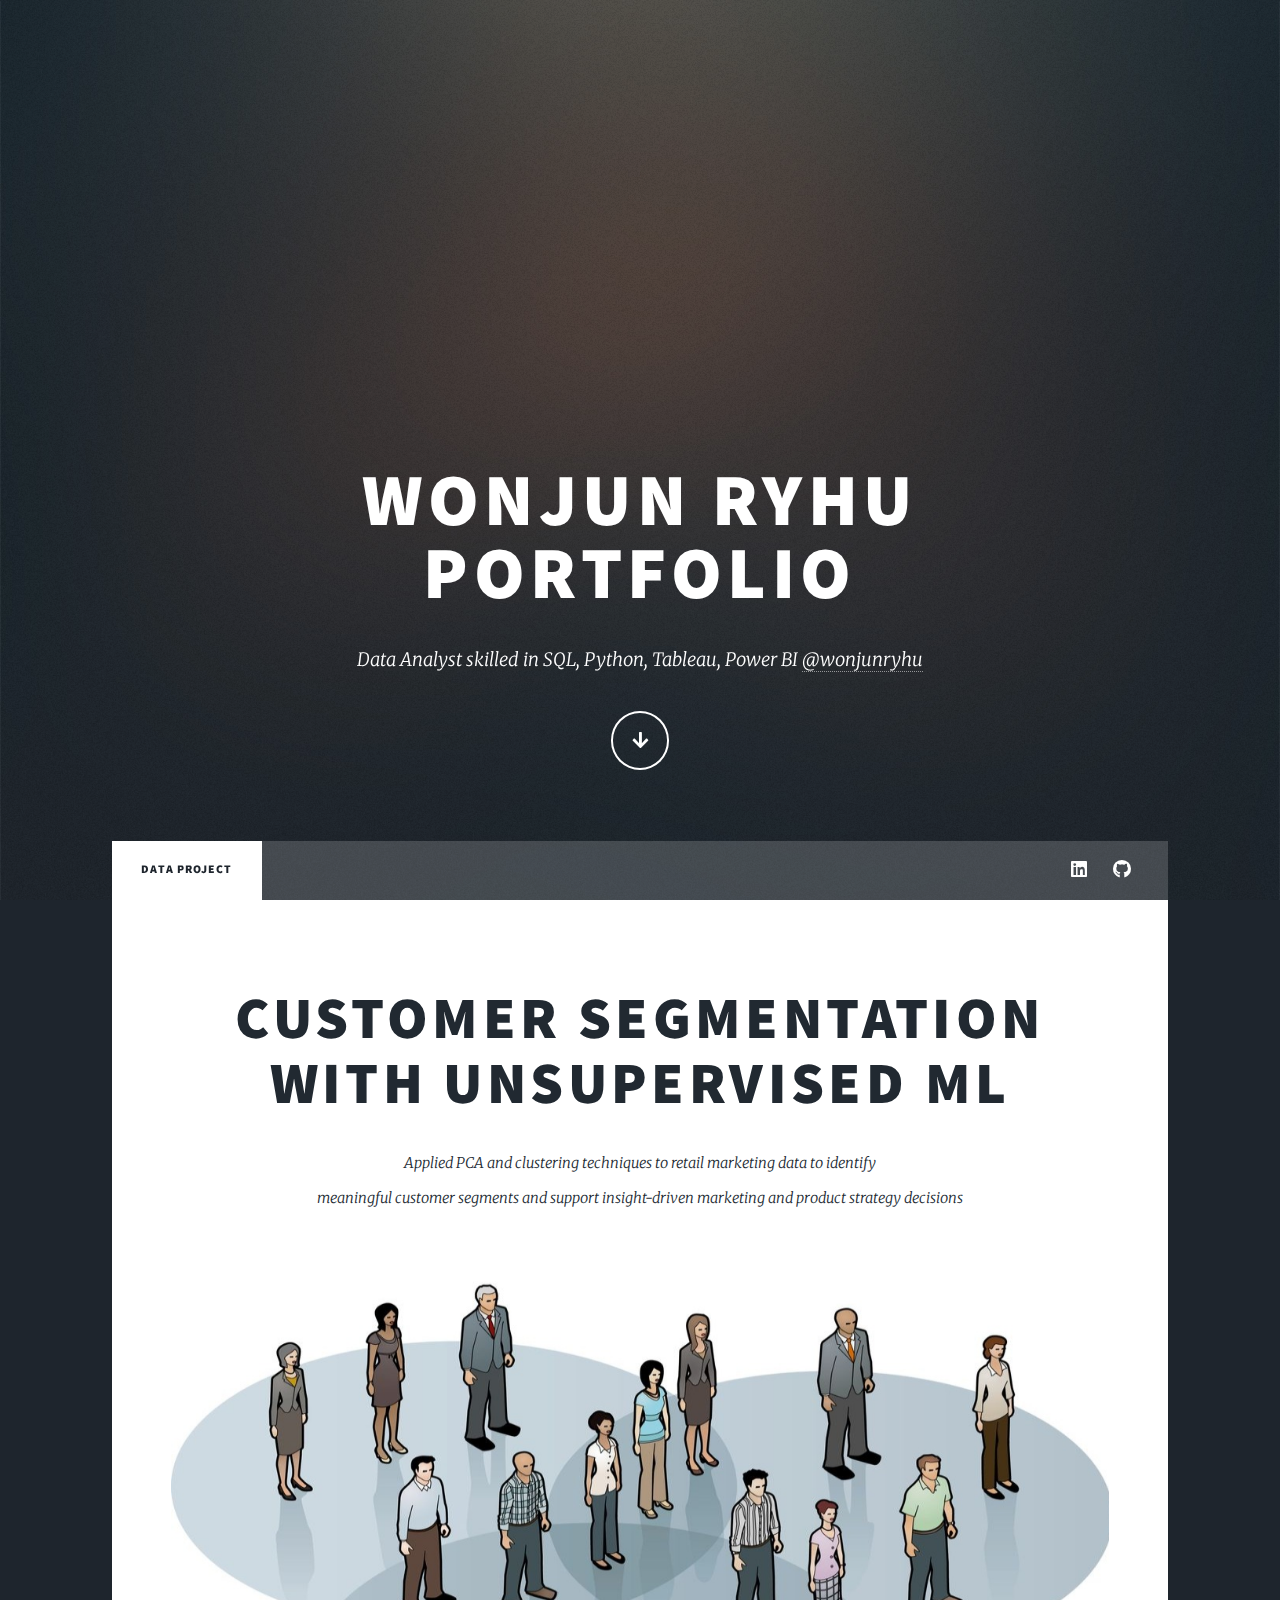
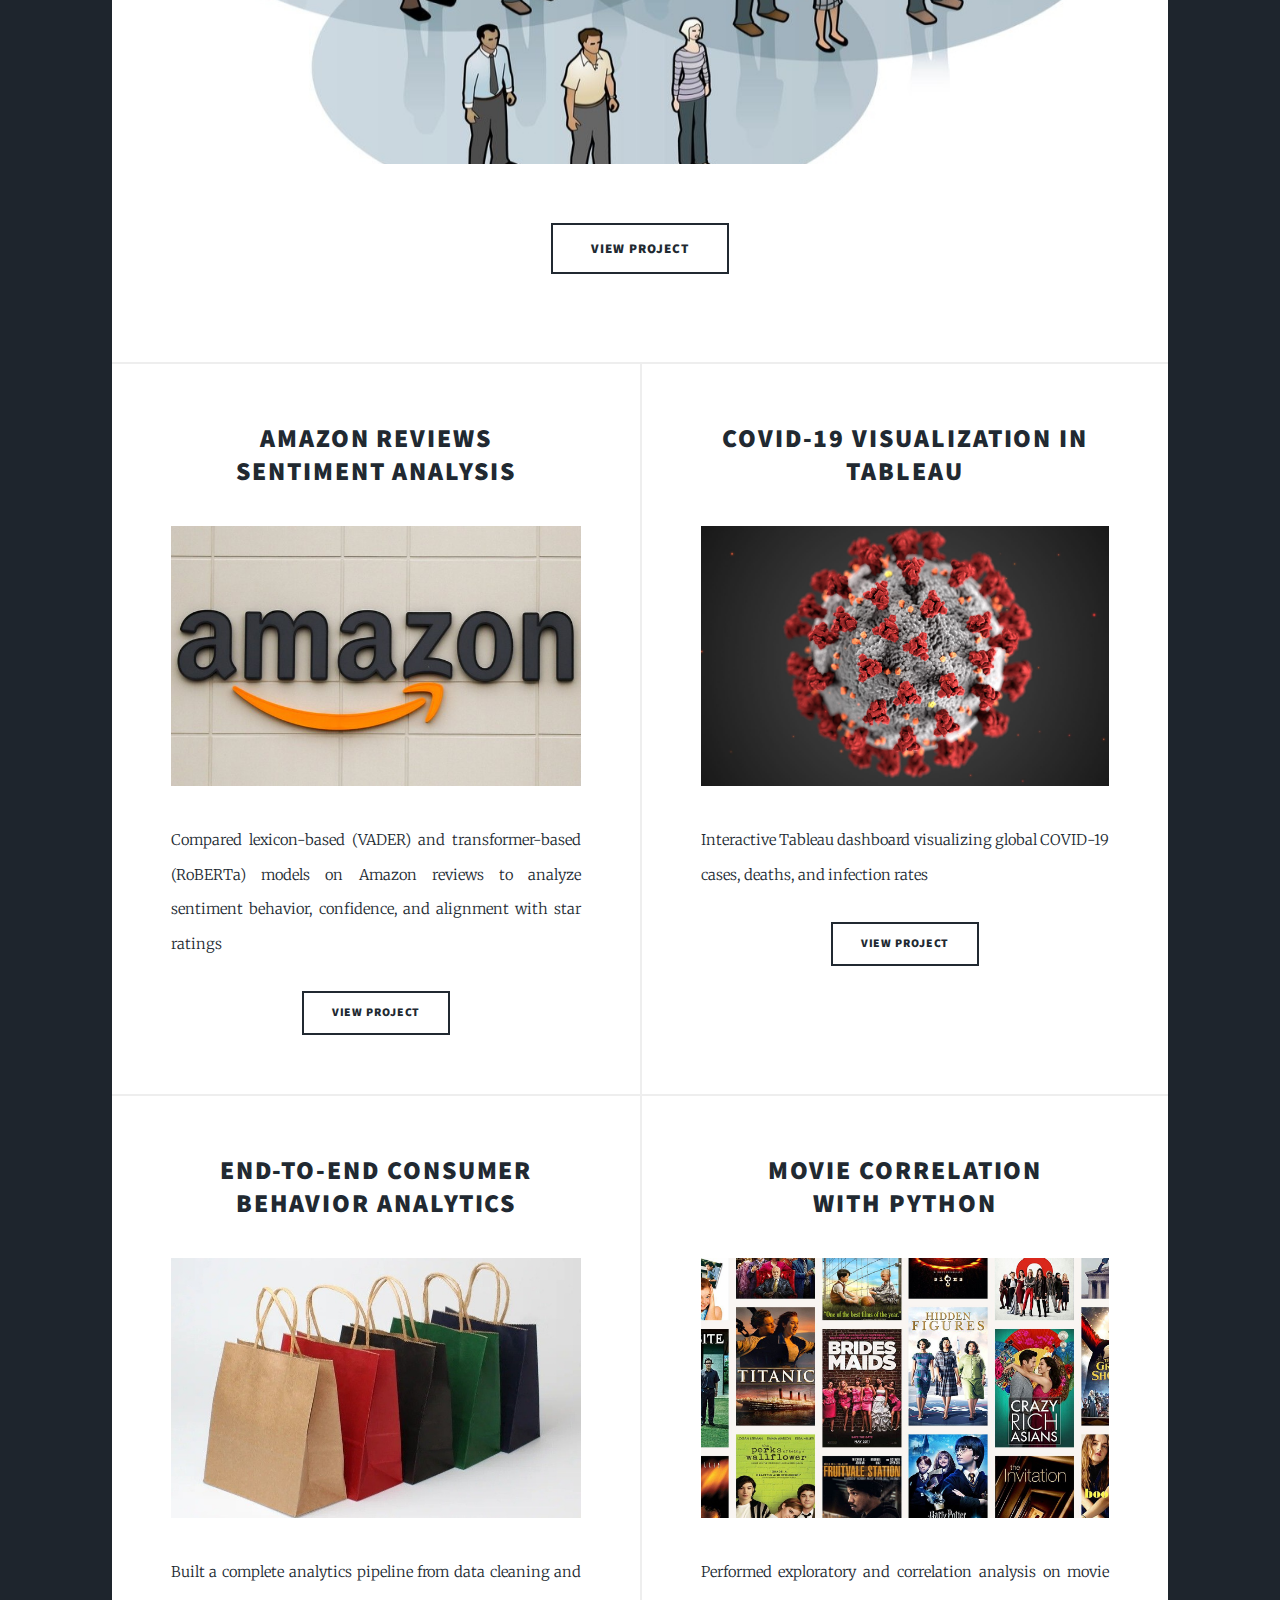
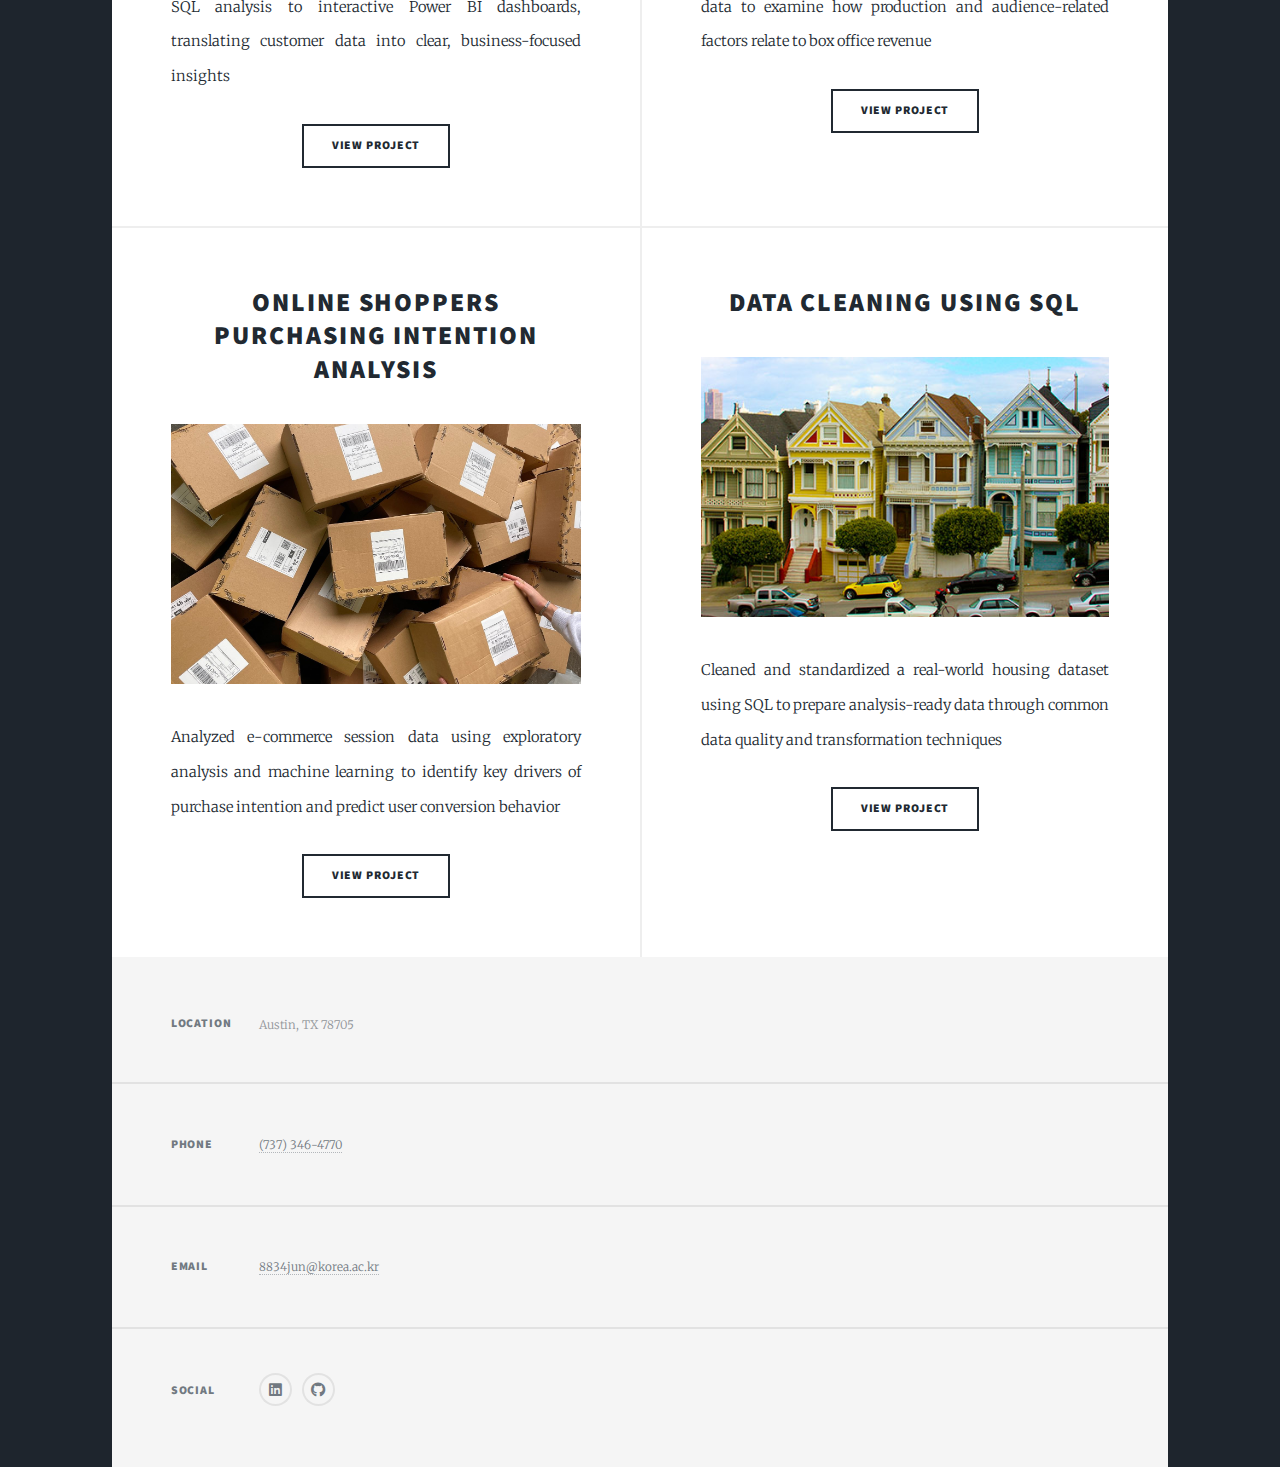
<file: index.html>
<!DOCTYPE HTML>

<html>
	<head>
		<title>Wonjun Ryhu | Portfolio</title>
		<meta name="description" content="Wonjun Ryhu's Data Science & Analytics portfolio: SQL, Python, Tableau, Power BI projects and case studies." />

		<meta property="og:title" content="Wonjun Ryhu Portfolio" />
		<meta property="og:description" content="Data Science & Analytics portfolio: projects, dashboards, and case studies." />
		<meta property="og:url" content="https://wr5477.github.io/Portfolio/" />
		<meta property="og:type" content="website" />

		<meta charset="utf-8" />
		<meta name="viewport" content="width=device-width, initial-scale=1, user-scalable=no" />
		<link rel="stylesheet" href="assets/css/main.css" />
		<noscript><link rel="stylesheet" href="assets/css/noscript.css" /></noscript>
	</head>
	<body class="is-preload">

		<!-- Wrapper -->
			<div id="wrapper" class="fade-in">

				<!-- Intro -->
					<div id="intro">
						<h1>Wonjun Ryhu<br />
						Portfolio</h1>
						<p>Data Analyst skilled in SQL, Python, Tableau, Power BI <a href="https://www.linkedin.com/in/wonjunryhu/">@wonjunryhu</a> 
						</p>
						<ul class="actions">
							<li><a href="#header" class="button icon solid solo fa-arrow-down scrolly">Continue</a></li>
						</ul>
					</div>

				<!-- Header -->
					<header id="header">
						<a href="index.html" class="logo">Portfolio</a>
					</header>

				<!-- Nav -->
					<nav id="nav">
						<ul class="links">
							<li class="active"><a href="index.html">Data Project</a></li>
							<!-- <li><a href="others.html">Others</a></li> -->

							<!--  나머지 2칸 주석 처리 -->
							<!--
							<li><a href="generic.html">Generic Page</a></li>
							<li><a href="elements.html">Elements Reference</a></li>
							-->
						</ul>
						<ul class="icons">
							<li><a href="https://www.linkedin.com/in/wonjunryhu/" class="icon brands fa-linkedin"><span class="label">LinkedIn</span></a></li>
							<li><a href="https://github.com/wr5477" class="icon brands fa-github"><span class="label">GitHub</span></a></li>
						</ul>
					</nav>

				<!-- Main -->
					<div id="main">

						<!-- Featured Post -->
							<article class="post featured">
								<header class="major">
									<!-- ✅ placeholder -->
									<h2><a href="https://github.com/wr5477/Customer-Segmentation-with-Unsupervised-Machine-Learning">Customer Segmentation with Unsupervised ML </a></h2>
									<p>
										Applied PCA and clustering techniques to retail marketing data to identify<br />
    								 meaningful customer segments and support insight-driven marketing and product strategy decisions
									</p>
								</header>
								<a href="https://github.com/wr5477/Customer-Segmentation-with-Unsupervised-Machine-Learning" class="image main"><img src="images/seggg.jpg" alt="" /></a>
								<ul class="actions special">
									<li><a href="https://github.com/wr5477/Customer-Segmentation-with-Unsupervised-Machine-Learning" class="button large">View Project</a></li>
								</ul>
							</article>

						<!-- Posts -->
							<section class="posts">
								<article>
									<header>
										<h2><a href="https://github.com/wr5477/Amazon-reviews-sentiment-analysis-vader-roberta">Amazon Reviews<br /> Sentiment Analysis</a></h2>
									</header>
									<a href="https://github.com/wr5477/Amazon-reviews-sentiment-analysis-vader-roberta" class="image fit"><img src="images/amazon2.jpg" alt="" /></a>
									<p>Compared lexicon-based (VADER) and transformer-based (RoBERTa) models on Amazon reviews to analyze sentiment behavior, confidence, and alignment with star ratings
									</p>
									<ul class="actions special">
										<li><a href="https://github.com/wr5477/Amazon-reviews-sentiment-analysis-vader-roberta" class="button">View Project</a></li>
									</ul>
								</article>

								<article>
									<header>
										<h2><a href="https://public.tableau.com/app/profile/wonjun.ryhu/viz/CovidDashboard_wb/1_1">COVID-19 Visualization in Tableau</a></h2>
									</header>
									<a href="https://public.tableau.com/app/profile/wonjun.ryhu/viz/CovidDashboard_wb/1_1" class="image fit"><img src="images/covid.jpg" alt="" /></a>
									<p>Interactive Tableau dashboard visualizing global COVID-19 cases, deaths, and infection rates</p>
									<ul class="actions special">
										<li><a href="https://public.tableau.com/app/profile/wonjun.ryhu/viz/CovidDashboard_wb/1_1" class="button">View Project</a></li>
									</ul>
								</article>

								<article>
									<header>
										<h2><a href="https://github.com/wr5477/End-to-End-Consumer-Behavior-Analysis">End-to-End Consumer Behavior Analytics</a></h2>
									</header>
									<a href="https://github.com/wr5477/End-to-End-Consumer-Behavior-Analysis" class="image fit"><img src="images/4321.jpg" alt="" /></a>
									<p>Built a complete analytics pipeline from data cleaning and SQL analysis to interactive Power BI dashboards, translating customer data into clear, business-focused insights</p>
									<ul class="actions special">
										<li><a href="https://github.com/wr5477/End-to-End-Consumer-Behavior-Analysis" class="button">View Project</a></li>
									</ul>
								</article>

								<article>
									<header>
										<h2><a href="https://github.com/wr5477/Correlation-Analysis-of-Movie-Attributes-using-Python">Movie Correlation <br />with Python</a></h2>
									</header>
									<a href="https://github.com/wr5477/Correlation-Analysis-of-Movie-Attributes-using-Python" class="image fit"><img src="images/movies.jpg" alt="" /></a>
									<p>Performed exploratory and correlation analysis on movie data to examine how production and audience-related factors relate to box office revenue</p>
									<ul class="actions special">
										<li><a href="https://github.com/wr5477/Correlation-Analysis-of-Movie-Attributes-using-Python" class="button">View Project</a></li>
									</ul>
								</article>

								<article>
									<header>
										<h2><a href="https://github.com/wr5477/Online-Shoppers-Purchasing-Intention-Analysis">Online Shoppers Purchasing Intention Analysis</a></h2>
									</header>
									<a href="https://github.com/wr5477/Online-Shoppers-Purchasing-Intention-Analysis" class="image fit"><img src="images/online.jpg" alt="" /></a>
									<p>Analyzed e-commerce session data using exploratory analysis and machine learning to identify key drivers of purchase intention and predict user conversion behavior</p>
									<ul class="actions special">
										<li><a href="https://github.com/wr5477/Online-Shoppers-Purchasing-Intention-Analysis" class="button">View Project</a></li>
									</ul>
								</article>

								<article>
									<header>
										<h2><a href="https://github.com/wr5477/Nashville-Housing-Data-Cleaning-using-SQL">Data Cleaning using SQL</a></h2>
									</header>
									<a href="https://github.com/wr5477/Nashville-Housing-Data-Cleaning-using-SQL" class="image fit"><img src="images/housing.jpg" alt="" /></a>
									<p>Cleaned and standardized a real-world housing dataset using SQL to prepare analysis-ready data through common data quality and transformation techniques</p>
									<ul class="actions special">
										<li><a href="https://github.com/wr5477/Nashville-Housing-Data-Cleaning-using-SQL" class="button">View Project</a></li>
									</ul>
								</article>

							</section>

					</div>

				<!-- Footer -->
					<footer id="footer">
						<section class="split contact">
							<section class="alt">
								<h3>Location</h3>
								<p>Austin, TX 78705</p>
							</section>
							<section>
								<h3>Phone</h3>
								<p><a href="tel:+17373464770">(737) 346-4770</a></p>
							</section>
							<section>
								<h3>Email</h3>
								<p><a href="mailto:8834jun@korea.ac.kr">8834jun@korea.ac.kr</a></p>
							</section>
							<section>
								<h3>Social</h3>
								<ul class="icons alt">
									<li><a href="https://www.linkedin.com/in/wonjunryhu/" class="icon brands alt fa-linkedin"><span class="label">LinkedIn</span></a></li>
									<li><a href="https://github.com/wr5477" class="icon brands alt fa-github"><span class="label">GitHub</span></a></li>
								</ul>
							</section>
						</section>
					</footer>



			</div>

		<!-- Scripts -->
			<script src="assets/js/jquery.min.js"></script>
			<script src="assets/js/jquery.scrollex.min.js"></script>
			<script src="assets/js/jquery.scrolly.min.js"></script>
			<script src="assets/js/browser.min.js"></script>
			<script src="assets/js/breakpoints.min.js"></script>
			<script src="assets/js/util.js"></script>
			<script src="assets/js/main.js"></script>

	</body>
</html>
</file>
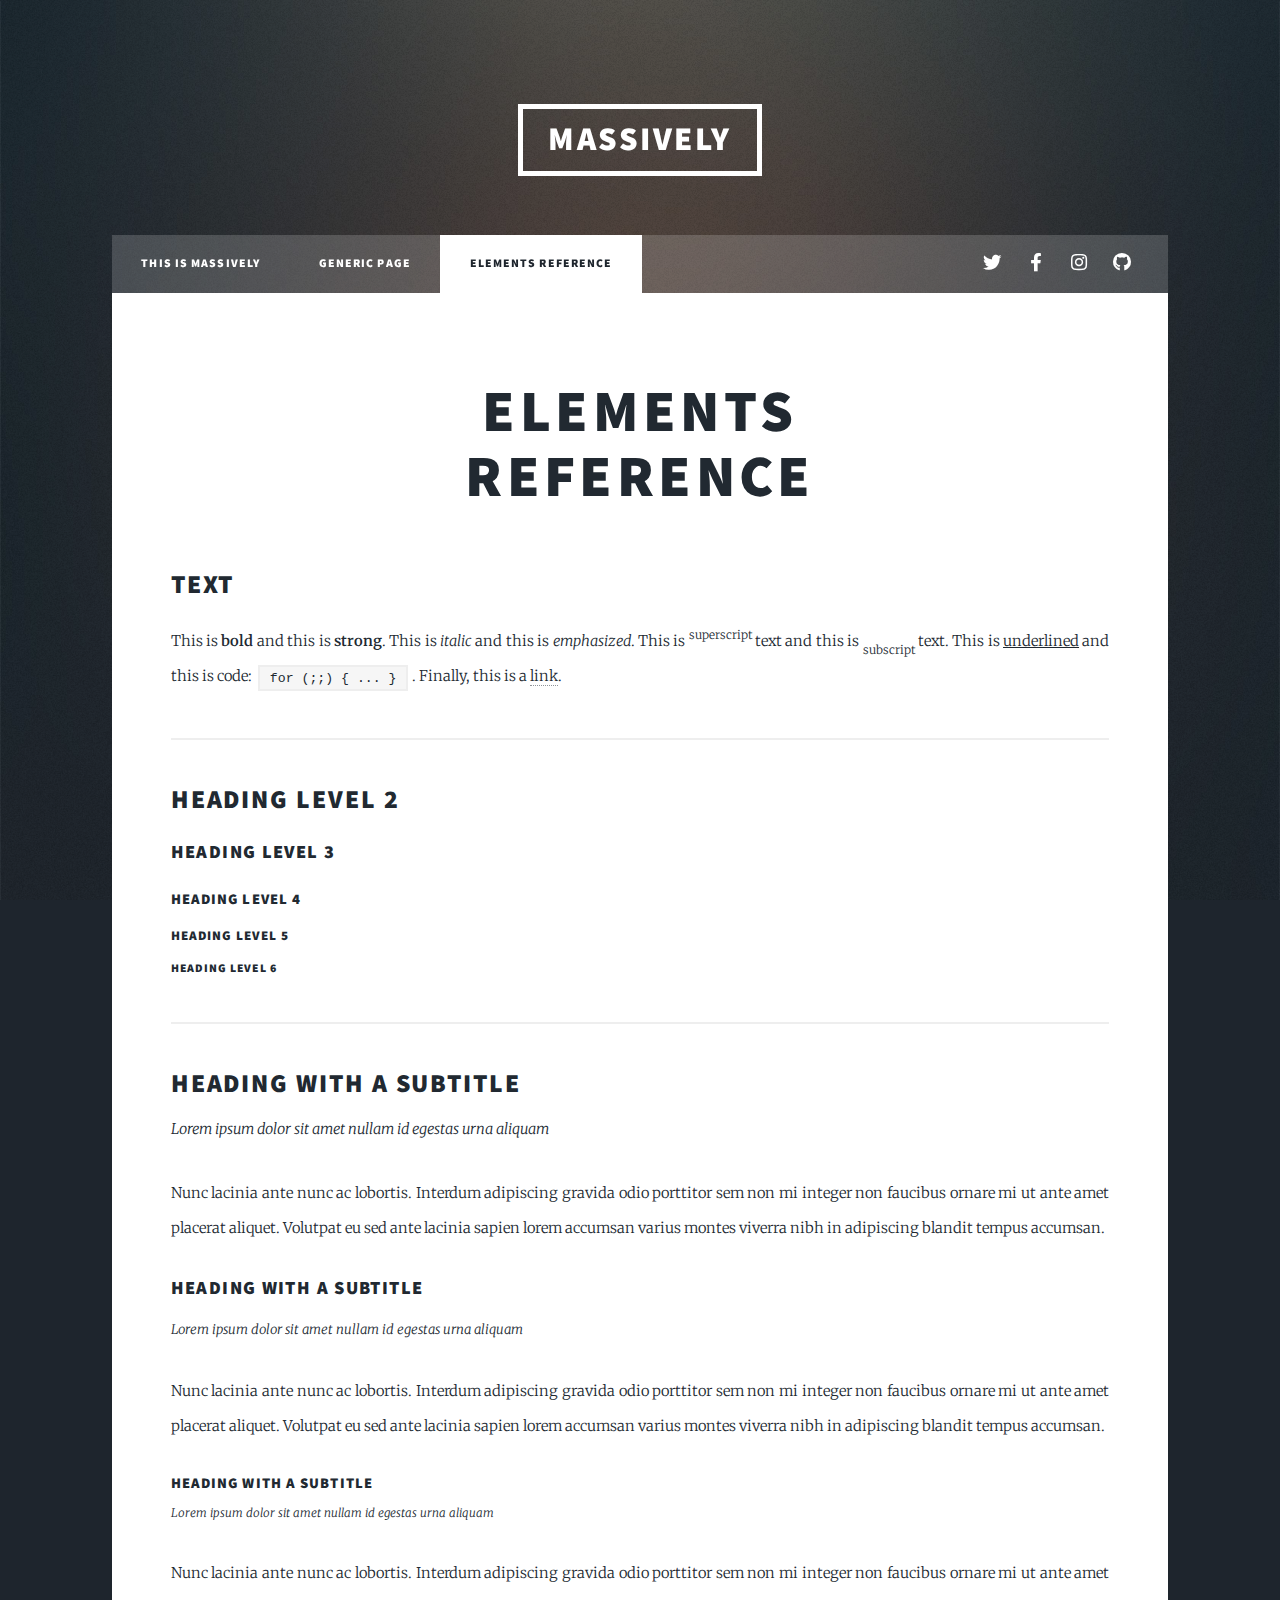
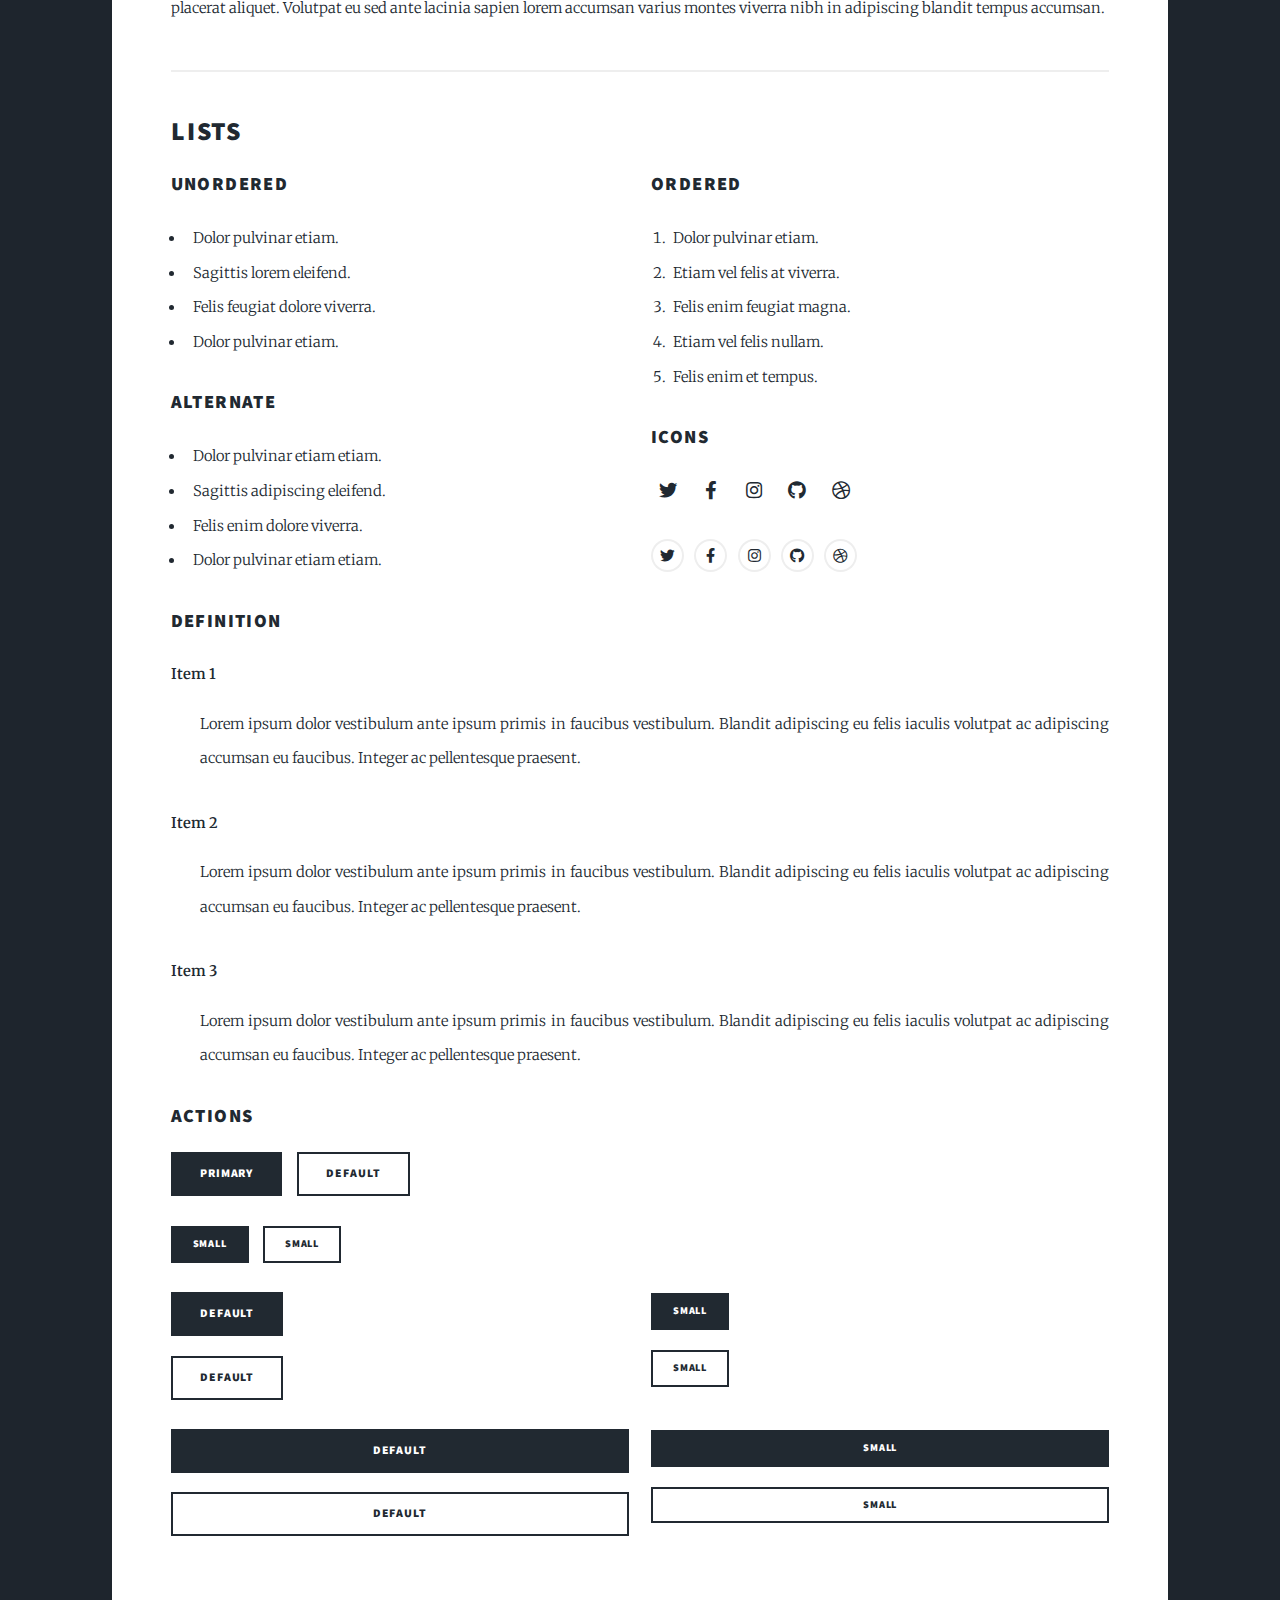
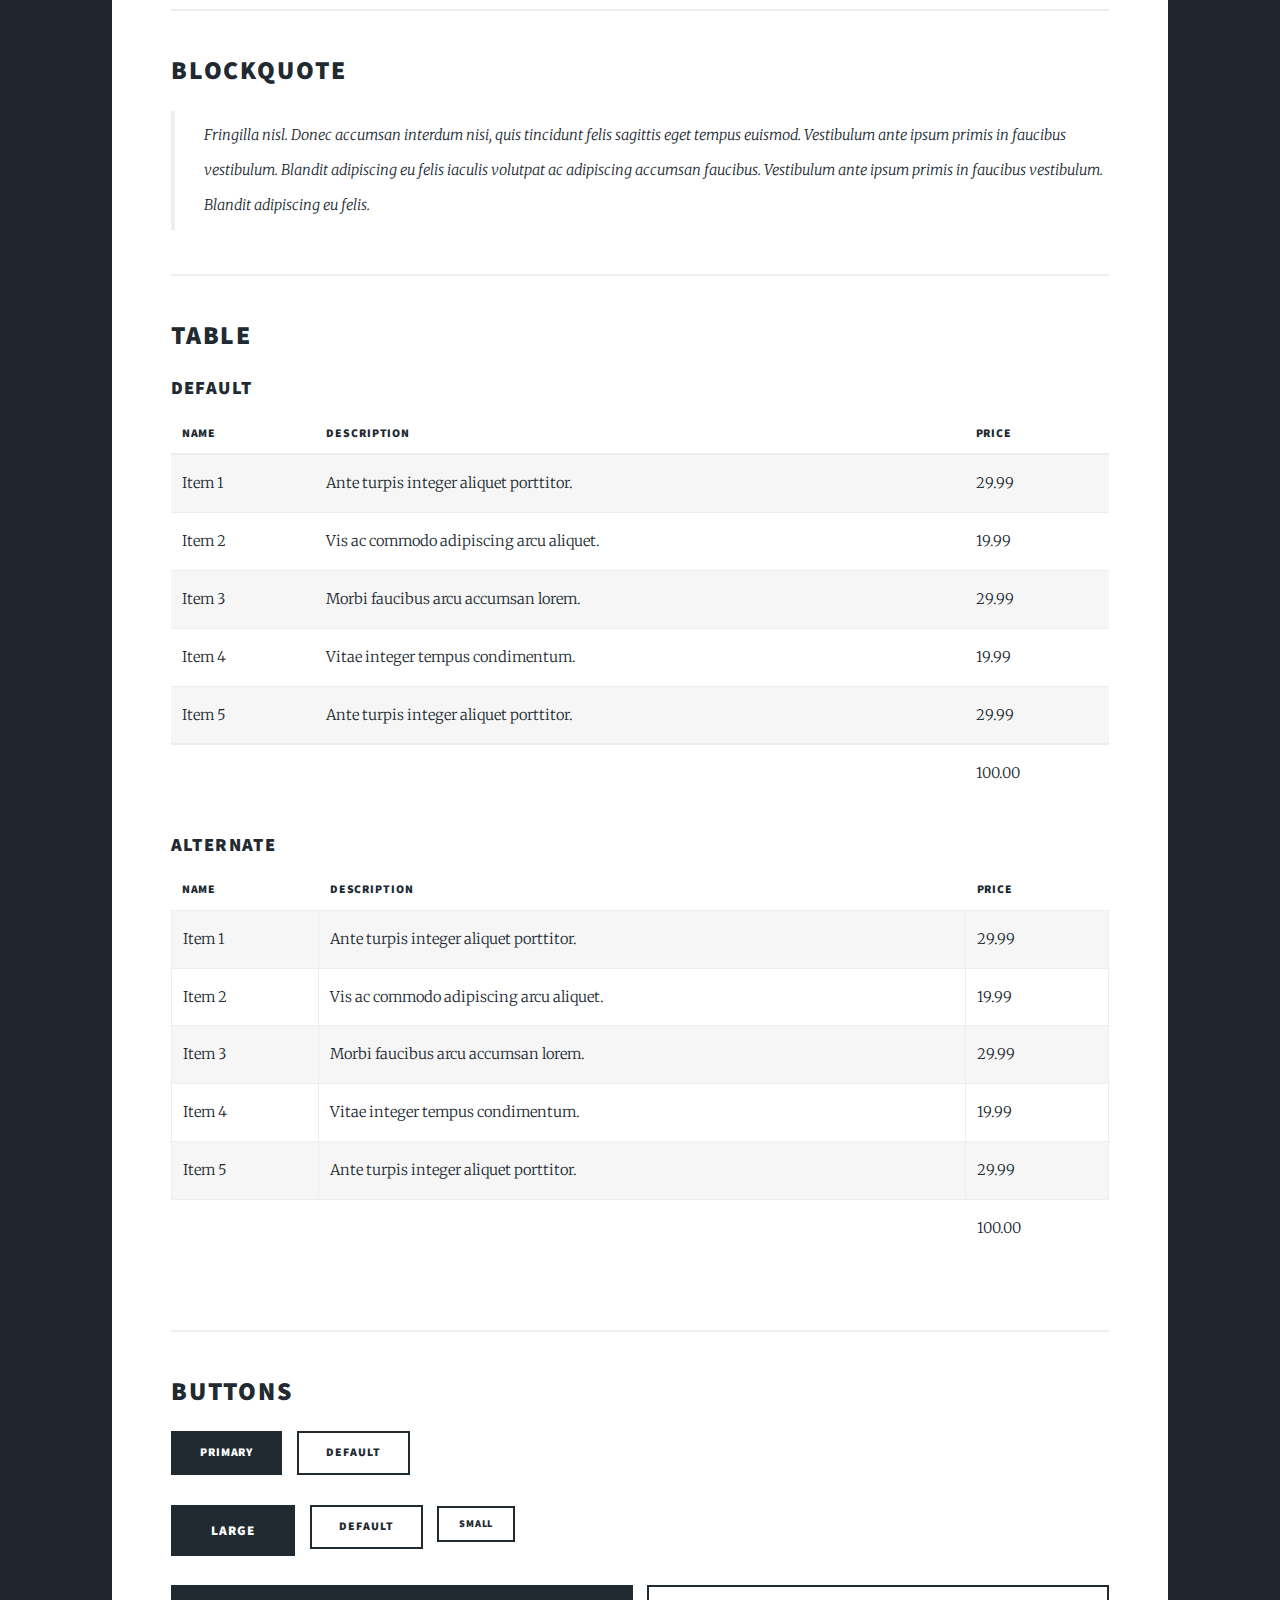
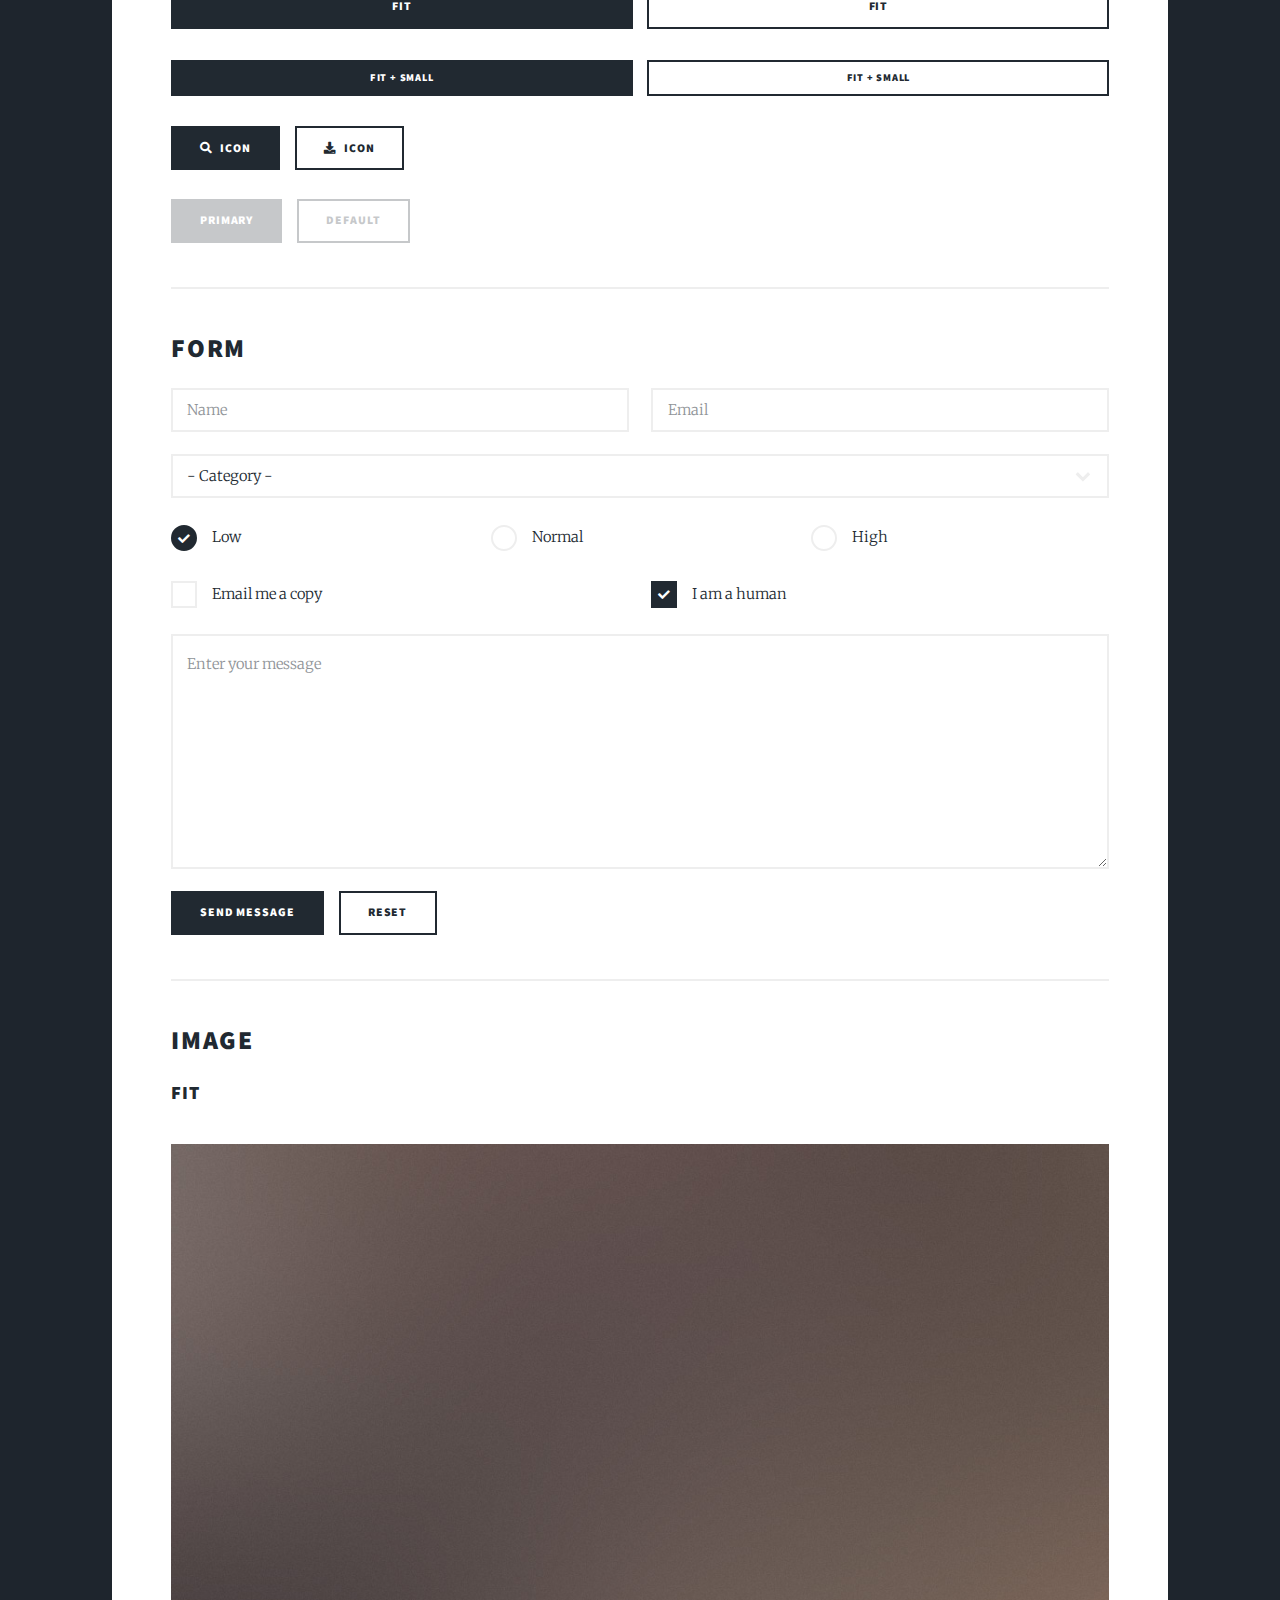
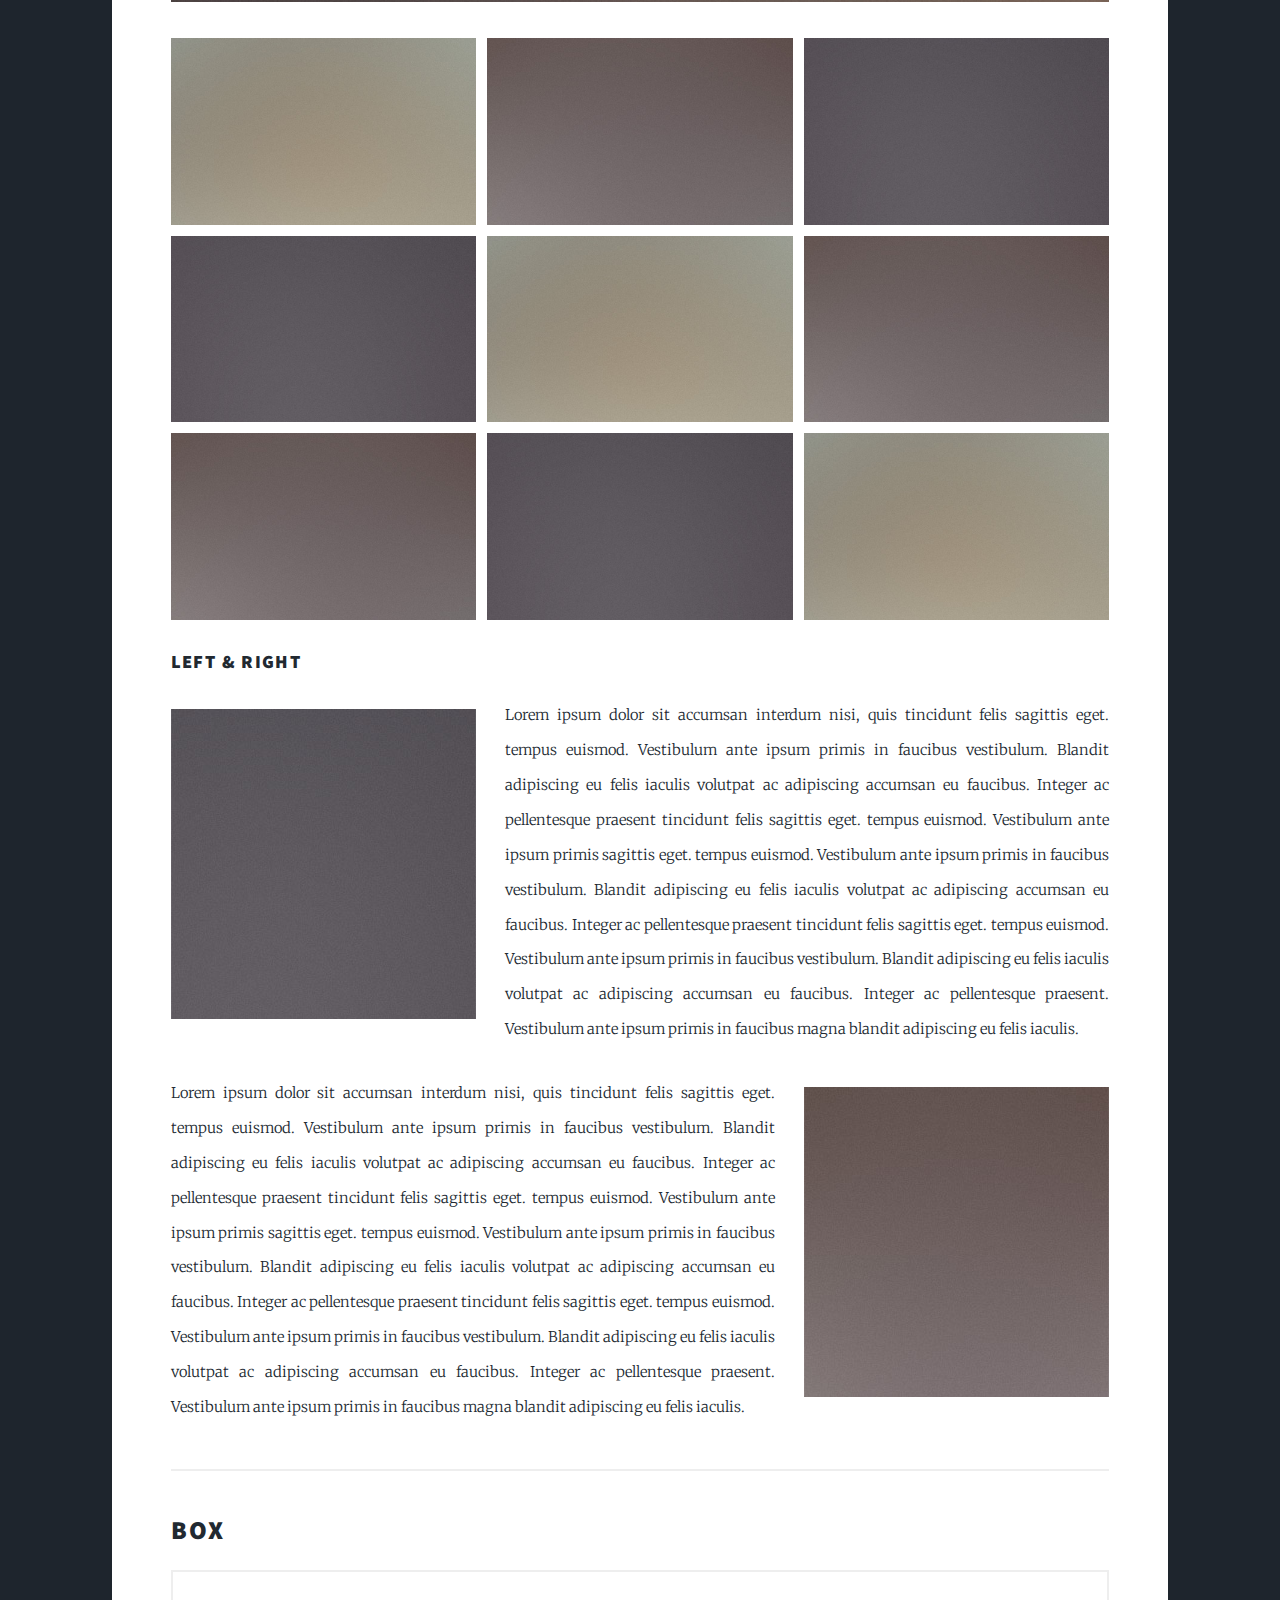
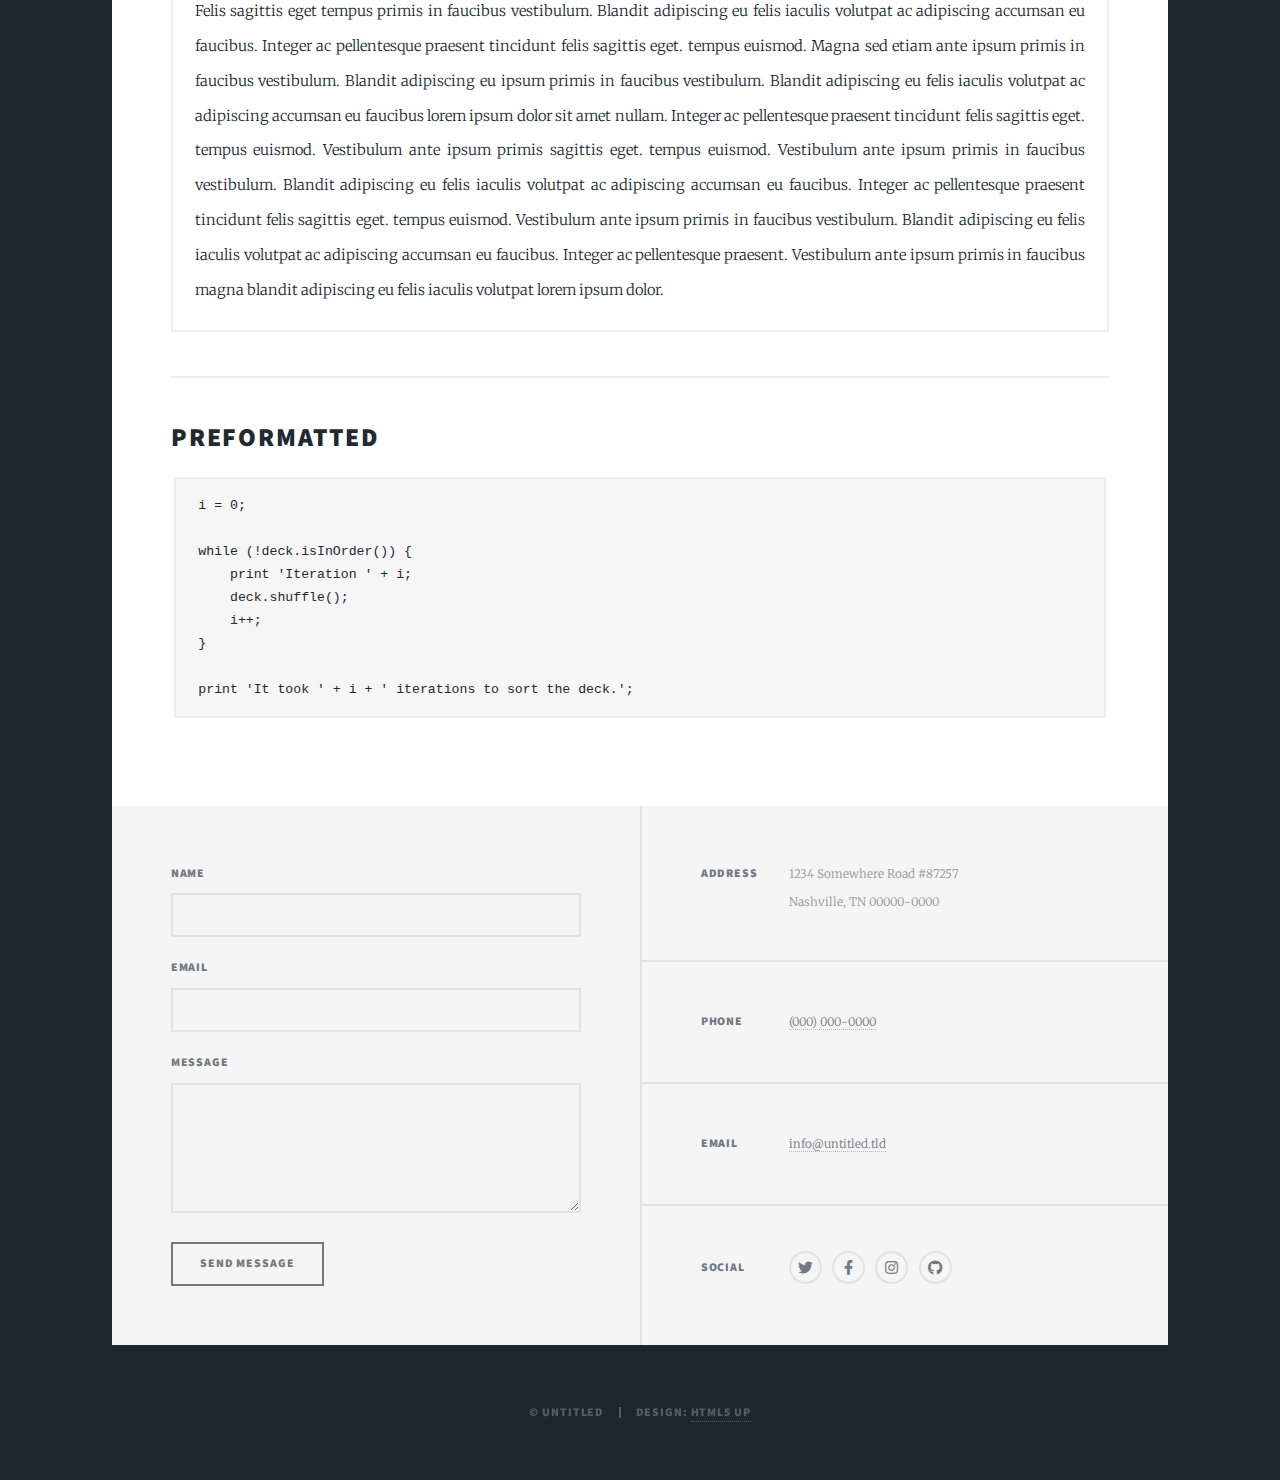
<file: elements.html>
<!DOCTYPE HTML>
<!--
	Massively by HTML5 UP
	html5up.net | @ajlkn
	Free for personal and commercial use under the CCA 3.0 license (html5up.net/license)
-->
<html>
	<head>
		<title>Elements Reference - Massively by HTML5 UP</title>
		<meta charset="utf-8" />
		<meta name="viewport" content="width=device-width, initial-scale=1, user-scalable=no" />
		<link rel="stylesheet" href="assets/css/main.css" />
		<noscript><link rel="stylesheet" href="assets/css/noscript.css" /></noscript>
	</head>
	<body class="is-preload">

		<!-- Wrapper -->
			<div id="wrapper">

				<!-- Header -->
					<header id="header">
						<a href="index.html" class="logo">Massively</a>
					</header>

				<!-- Nav -->
					<nav id="nav">
						<ul class="links">
							<li><a href="index.html">This is Massively</a></li>
							<li><a href="generic.html">Generic Page</a></li>
							<li class="active"><a href="elements.html">Elements Reference</a></li>
						</ul>
						<ul class="icons">
							<li><a href="#" class="icon brands fa-twitter"><span class="label">Twitter</span></a></li>
							<li><a href="#" class="icon brands fa-facebook-f"><span class="label">Facebook</span></a></li>
							<li><a href="#" class="icon brands fa-instagram"><span class="label">Instagram</span></a></li>
							<li><a href="#" class="icon brands fa-github"><span class="label">GitHub</span></a></li>
						</ul>
					</nav>

				<!-- Main -->
					<div id="main">

						<!-- Post -->
							<section class="post">
								<header class="major">
									<h1>Elements<br />
									Reference</h1>
								</header>

								<!-- Text stuff -->
									<h2>Text</h2>
									<p>This is <b>bold</b> and this is <strong>strong</strong>. This is <i>italic</i> and this is <em>emphasized</em>.
									This is <sup>superscript</sup> text and this is <sub>subscript</sub> text.
									This is <u>underlined</u> and this is code: <code>for (;;) { ... }</code>.
									Finally, this is a <a href="#">link</a>.</p>
									<hr />
									<h2>Heading Level 2</h2>
									<h3>Heading Level 3</h3>
									<h4>Heading Level 4</h4>
									<h5>Heading Level 5</h5>
									<h6>Heading Level 6</h6>
									<hr />
									<header>
										<h2>Heading with a Subtitle</h2>
										<p>Lorem ipsum dolor sit amet nullam id egestas urna aliquam</p>
									</header>
									<p>Nunc lacinia ante nunc ac lobortis. Interdum adipiscing gravida odio porttitor sem non mi integer non faucibus ornare mi ut ante amet placerat aliquet. Volutpat eu sed ante lacinia sapien lorem accumsan varius montes viverra nibh in adipiscing blandit tempus accumsan.</p>
									<header>
										<h3>Heading with a Subtitle</h3>
										<p>Lorem ipsum dolor sit amet nullam id egestas urna aliquam</p>
									</header>
									<p>Nunc lacinia ante nunc ac lobortis. Interdum adipiscing gravida odio porttitor sem non mi integer non faucibus ornare mi ut ante amet placerat aliquet. Volutpat eu sed ante lacinia sapien lorem accumsan varius montes viverra nibh in adipiscing blandit tempus accumsan.</p>
									<header>
										<h4>Heading with a Subtitle</h4>
										<p>Lorem ipsum dolor sit amet nullam id egestas urna aliquam</p>
									</header>
									<p>Nunc lacinia ante nunc ac lobortis. Interdum adipiscing gravida odio porttitor sem non mi integer non faucibus ornare mi ut ante amet placerat aliquet. Volutpat eu sed ante lacinia sapien lorem accumsan varius montes viverra nibh in adipiscing blandit tempus accumsan.</p>

									<hr />

								<!-- Lists -->
									<h2>Lists</h2>
									<div class="row">
										<div class="col-6 col-12-small">

											<h3>Unordered</h3>
											<ul>
												<li>Dolor pulvinar etiam.</li>
												<li>Sagittis lorem eleifend.</li>
												<li>Felis feugiat dolore viverra.</li>
												<li>Dolor pulvinar etiam.</li>
											</ul>

											<h3>Alternate</h3>
											<ul class="alt">
												<li>Dolor pulvinar etiam etiam.</li>
												<li>Sagittis adipiscing eleifend.</li>
												<li>Felis enim dolore viverra.</li>
												<li>Dolor pulvinar etiam etiam.</li>
											</ul>

										</div>
										<div class="col-6 col-12-small">

											<h3>Ordered</h3>
											<ol>
												<li>Dolor pulvinar etiam.</li>
												<li>Etiam vel felis at viverra.</li>
												<li>Felis enim feugiat magna.</li>
												<li>Etiam vel felis nullam.</li>
												<li>Felis enim et tempus.</li>
											</ol>

											<h3>Icons</h3>
											<ul class="icons">
												<li><a href="#" class="icon brands fa-twitter"><span class="label">Twitter</span></a></li>
												<li><a href="#" class="icon brands fa-facebook-f"><span class="label">Facebook</span></a></li>
												<li><a href="#" class="icon brands fa-instagram"><span class="label">Instagram</span></a></li>
												<li><a href="#" class="icon brands fa-github"><span class="label">Github</span></a></li>
												<li><a href="#" class="icon brands fa-dribbble"><span class="label">Dribbble</span></a></li>
											</ul>
											<ul class="icons alt">
												<li><a href="#" class="icon brands alt fa-twitter"><span class="label">Twitter</span></a></li>
												<li><a href="#" class="icon brands alt fa-facebook-f"><span class="label">Facebook</span></a></li>
												<li><a href="#" class="icon brands alt fa-instagram"><span class="label">Instagram</span></a></li>
												<li><a href="#" class="icon brands alt fa-github"><span class="label">Github</span></a></li>
												<li><a href="#" class="icon brands alt fa-dribbble"><span class="label">Dribbble</span></a></li>
											</ul>

										</div>
									</div>
									<h3>Definition</h3>
									<dl>
										<dt>Item 1</dt>
										<dd>
											<p>Lorem ipsum dolor vestibulum ante ipsum primis in faucibus vestibulum. Blandit adipiscing eu felis iaculis volutpat ac adipiscing accumsan eu faucibus. Integer ac pellentesque praesent.</p>
										</dd>
										<dt>Item 2</dt>
										<dd>
											<p>Lorem ipsum dolor vestibulum ante ipsum primis in faucibus vestibulum. Blandit adipiscing eu felis iaculis volutpat ac adipiscing accumsan eu faucibus. Integer ac pellentesque praesent.</p>
										</dd>
										<dt>Item 3</dt>
										<dd>
											<p>Lorem ipsum dolor vestibulum ante ipsum primis in faucibus vestibulum. Blandit adipiscing eu felis iaculis volutpat ac adipiscing accumsan eu faucibus. Integer ac pellentesque praesent.</p>
										</dd>
									</dl>

									<h3>Actions</h3>
									<ul class="actions">
										<li><a href="#" class="button primary">Primary</a></li>
										<li><a href="#" class="button">Default</a></li>
									</ul>
									<ul class="actions small">
										<li><a href="#" class="button primary small">Small</a></li>
										<li><a href="#" class="button small">Small</a></li>
									</ul>
									<div class="row">
										<div class="col-6 col-12-small">
											<ul class="actions stacked">
												<li><a href="#" class="button primary">Default</a></li>
												<li><a href="#" class="button">Default</a></li>
											</ul>
										</div>
										<div class="col-6 col-12-small">
											<ul class="actions stacked">
												<li><a href="#" class="button primary small">Small</a></li>
												<li><a href="#" class="button small">Small</a></li>
											</ul>
										</div>
									</div>
									<div class="row">
										<div class="col-6 col-12-small">
											<ul class="actions stacked">
												<li><a href="#" class="button primary fit">Default</a></li>
												<li><a href="#" class="button fit">Default</a></li>
											</ul>
										</div>
										<div class="col-6 col-12-small">
											<ul class="actions stacked">
												<li><a href="#" class="button primary small fit">Small</a></li>
												<li><a href="#" class="button small fit">Small</a></li>
											</ul>
										</div>
									</div>

									<hr />

								<!-- Blockquote -->
									<h2>Blockquote</h2>
									<blockquote>Fringilla nisl. Donec accumsan interdum nisi, quis tincidunt felis sagittis eget tempus euismod. Vestibulum ante ipsum primis in faucibus vestibulum. Blandit adipiscing eu felis iaculis volutpat ac adipiscing accumsan faucibus. Vestibulum ante ipsum primis in faucibus vestibulum. Blandit adipiscing eu felis.</blockquote>

									<hr />

								<!-- Table -->
									<h2>Table</h2>

									<h3>Default</h3>
									<div class="table-wrapper">
										<table>
											<thead>
												<tr>
													<th>Name</th>
													<th>Description</th>
													<th>Price</th>
												</tr>
											</thead>
											<tbody>
												<tr>
													<td>Item 1</td>
													<td>Ante turpis integer aliquet porttitor.</td>
													<td>29.99</td>
												</tr>
												<tr>
													<td>Item 2</td>
													<td>Vis ac commodo adipiscing arcu aliquet.</td>
													<td>19.99</td>
												</tr>
												<tr>
													<td>Item 3</td>
													<td> Morbi faucibus arcu accumsan lorem.</td>
													<td>29.99</td>
												</tr>
												<tr>
													<td>Item 4</td>
													<td>Vitae integer tempus condimentum.</td>
													<td>19.99</td>
												</tr>
												<tr>
													<td>Item 5</td>
													<td>Ante turpis integer aliquet porttitor.</td>
													<td>29.99</td>
												</tr>
											</tbody>
											<tfoot>
												<tr>
													<td colspan="2"></td>
													<td>100.00</td>
												</tr>
											</tfoot>
										</table>
									</div>

									<h3>Alternate</h3>
									<div class="table-wrapper">
										<table class="alt">
											<thead>
												<tr>
													<th>Name</th>
													<th>Description</th>
													<th>Price</th>
												</tr>
											</thead>
											<tbody>
												<tr>
													<td>Item 1</td>
													<td>Ante turpis integer aliquet porttitor.</td>
													<td>29.99</td>
												</tr>
												<tr>
													<td>Item 2</td>
													<td>Vis ac commodo adipiscing arcu aliquet.</td>
													<td>19.99</td>
												</tr>
												<tr>
													<td>Item 3</td>
													<td> Morbi faucibus arcu accumsan lorem.</td>
													<td>29.99</td>
												</tr>
												<tr>
													<td>Item 4</td>
													<td>Vitae integer tempus condimentum.</td>
													<td>19.99</td>
												</tr>
												<tr>
													<td>Item 5</td>
													<td>Ante turpis integer aliquet porttitor.</td>
													<td>29.99</td>
												</tr>
											</tbody>
											<tfoot>
												<tr>
													<td colspan="2"></td>
													<td>100.00</td>
												</tr>
											</tfoot>
										</table>
									</div>

									<hr />

								<!-- Buttons -->
									<h2>Buttons</h2>
									<ul class="actions">
										<li><a href="#" class="button primary">Primary</a></li>
										<li><a href="#" class="button">Default</a></li>
									</ul>
									<ul class="actions">
										<li><a href="#" class="button primary large">Large</a></li>
										<li><a href="#" class="button">Default</a></li>
										<li><a href="#" class="button small">Small</a></li>
									</ul>
									<ul class="actions fit">
										<li><a href="#" class="button primary fit">Fit</a></li>
										<li><a href="#" class="button fit">Fit</a></li>
									</ul>
									<ul class="actions fit small">
										<li><a href="#" class="button primary fit small">Fit + Small</a></li>
										<li><a href="#" class="button fit small">Fit + Small</a></li>
									</ul>
									<ul class="actions">
										<li><a href="#" class="button primary icon solid fa-search">Icon</a></li>
										<li><a href="#" class="button icon solid fa-download">Icon</a></li>
									</ul>
									<ul class="actions">
										<li><span class="button primary disabled">Primary</span></li>
										<li><span class="button disabled">Default</span></li>
									</ul>

									<hr />

								<!-- Form -->
									<h2>Form</h2>

									<form method="post" action="#">
										<div class="row gtr-uniform">
											<div class="col-6 col-12-xsmall">
												<input type="text" name="demo-name" id="demo-name" value="" placeholder="Name" />
											</div>
											<div class="col-6 col-12-xsmall">
												<input type="email" name="demo-email" id="demo-email" value="" placeholder="Email" />
											</div>
											<!-- Break -->
											<div class="col-12">
												<select name="demo-category" id="demo-category">
													<option value="">- Category -</option>
													<option value="1">Manufacturing</option>
													<option value="1">Shipping</option>
													<option value="1">Administration</option>
													<option value="1">Human Resources</option>
												</select>
											</div>
											<!-- Break -->
											<div class="col-4 col-12-small">
												<input type="radio" id="demo-priority-low" name="demo-priority" checked>
												<label for="demo-priority-low">Low</label>
											</div>
											<div class="col-4 col-12-small">
												<input type="radio" id="demo-priority-normal" name="demo-priority">
												<label for="demo-priority-normal">Normal</label>
											</div>
											<div class="col-4 col-12-small">
												<input type="radio" id="demo-priority-high" name="demo-priority">
												<label for="demo-priority-high">High</label>
											</div>
											<!-- Break -->
											<div class="col-6 col-12-small">
												<input type="checkbox" id="demo-copy" name="demo-copy">
												<label for="demo-copy">Email me a copy</label>
											</div>
											<div class="col-6 col-12-small">
												<input type="checkbox" id="demo-human" name="demo-human" checked>
												<label for="demo-human">I am a human</label>
											</div>
											<!-- Break -->
											<div class="col-12">
												<textarea name="demo-message" id="demo-message" placeholder="Enter your message" rows="6"></textarea>
											</div>
											<!-- Break -->
											<div class="col-12">
												<ul class="actions">
													<li><input type="submit" value="Send Message" class="primary" /></li>
													<li><input type="reset" value="Reset" /></li>
												</ul>
											</div>
										</div>
									</form>

									<hr />

								<!-- Image -->
									<h2>Image</h2>

									<h3>Fit</h3>
									<span class="image fit"><img src="images/pic01.jpg" alt="" /></span>
									<div class="box alt">
										<div class="row gtr-50 gtr-uniform">
											<div class="col-4"><span class="image fit"><img src="images/pic02.jpg" alt="" /></span></div>
											<div class="col-4"><span class="image fit"><img src="images/pic03.jpg" alt="" /></span></div>
											<div class="col-4"><span class="image fit"><img src="images/pic04.jpg" alt="" /></span></div>
											<!-- Break -->
											<div class="col-4"><span class="image fit"><img src="images/pic04.jpg" alt="" /></span></div>
											<div class="col-4"><span class="image fit"><img src="images/pic02.jpg" alt="" /></span></div>
											<div class="col-4"><span class="image fit"><img src="images/pic03.jpg" alt="" /></span></div>
											<!-- Break -->
											<div class="col-4"><span class="image fit"><img src="images/pic03.jpg" alt="" /></span></div>
											<div class="col-4"><span class="image fit"><img src="images/pic04.jpg" alt="" /></span></div>
											<div class="col-4"><span class="image fit"><img src="images/pic02.jpg" alt="" /></span></div>
										</div>
									</div>

									<h3>Left &amp; Right</h3>
									<p><span class="image left"><img src="images/pic08.jpg" alt="" /></span>Lorem ipsum dolor sit accumsan interdum nisi, quis tincidunt felis sagittis eget. tempus euismod. Vestibulum ante ipsum primis in faucibus vestibulum. Blandit adipiscing eu felis iaculis volutpat ac adipiscing accumsan eu faucibus. Integer ac pellentesque praesent tincidunt felis sagittis eget. tempus euismod. Vestibulum ante ipsum primis sagittis eget. tempus euismod. Vestibulum ante ipsum primis in faucibus vestibulum. Blandit adipiscing eu felis iaculis volutpat ac adipiscing accumsan eu faucibus. Integer ac pellentesque praesent tincidunt felis sagittis eget. tempus euismod. Vestibulum ante ipsum primis in faucibus vestibulum. Blandit adipiscing eu felis iaculis volutpat ac adipiscing accumsan eu faucibus. Integer ac pellentesque praesent. Vestibulum ante ipsum primis in faucibus magna blandit adipiscing eu felis iaculis.</p>
									<p><span class="image right"><img src="images/pic09.jpg" alt="" /></span>Lorem ipsum dolor sit accumsan interdum nisi, quis tincidunt felis sagittis eget. tempus euismod. Vestibulum ante ipsum primis in faucibus vestibulum. Blandit adipiscing eu felis iaculis volutpat ac adipiscing accumsan eu faucibus. Integer ac pellentesque praesent tincidunt felis sagittis eget. tempus euismod. Vestibulum ante ipsum primis sagittis eget. tempus euismod. Vestibulum ante ipsum primis in faucibus vestibulum. Blandit adipiscing eu felis iaculis volutpat ac adipiscing accumsan eu faucibus. Integer ac pellentesque praesent tincidunt felis sagittis eget. tempus euismod. Vestibulum ante ipsum primis in faucibus vestibulum. Blandit adipiscing eu felis iaculis volutpat ac adipiscing accumsan eu faucibus. Integer ac pellentesque praesent. Vestibulum ante ipsum primis in faucibus magna blandit adipiscing eu felis iaculis.</p>

									<hr />

								<!-- Box -->
									<h2>Box</h2>
									<div class="box">
										<p>Felis sagittis eget tempus primis in faucibus vestibulum. Blandit adipiscing eu felis iaculis volutpat ac adipiscing accumsan eu faucibus. Integer ac pellentesque praesent tincidunt felis sagittis eget. tempus euismod. Magna sed etiam ante ipsum primis in faucibus vestibulum. Blandit adipiscing eu ipsum primis in faucibus vestibulum. Blandit adipiscing eu felis iaculis volutpat ac adipiscing accumsan eu faucibus lorem ipsum dolor sit amet nullam. Integer ac pellentesque praesent tincidunt felis sagittis eget. tempus euismod. Vestibulum ante ipsum primis sagittis eget. tempus euismod. Vestibulum ante ipsum primis in faucibus vestibulum. Blandit adipiscing eu felis iaculis volutpat ac adipiscing accumsan eu faucibus. Integer ac pellentesque praesent tincidunt felis sagittis eget. tempus euismod. Vestibulum ante ipsum primis in faucibus vestibulum. Blandit adipiscing eu felis iaculis volutpat ac adipiscing accumsan eu faucibus. Integer ac pellentesque praesent. Vestibulum ante ipsum primis in faucibus magna blandit adipiscing eu felis iaculis volutpat lorem ipsum dolor.</p>
									</div>

									<hr />

								<!-- Preformatted Code -->
									<h2>Preformatted</h2>
									<pre><code>i = 0;

while (!deck.isInOrder()) {
    print 'Iteration ' + i;
    deck.shuffle();
    i++;
}

print 'It took ' + i + ' iterations to sort the deck.';
</code></pre>

							</section>

					</div>

				<!-- Footer -->
					<footer id="footer">
						<section>
							<form method="post" action="#">
								<div class="fields">
									<div class="field">
										<label for="name">Name</label>
										<input type="text" name="name" id="name" />
									</div>
									<div class="field">
										<label for="email">Email</label>
										<input type="text" name="email" id="email" />
									</div>
									<div class="field">
										<label for="message">Message</label>
										<textarea name="message" id="message" rows="3"></textarea>
									</div>
								</div>
								<ul class="actions">
									<li><input type="submit" value="Send Message" /></li>
								</ul>
							</form>
						</section>
						<section class="split contact">
							<section class="alt">
								<h3>Address</h3>
								<p>1234 Somewhere Road #87257<br />
								Nashville, TN 00000-0000</p>
							</section>
							<section>
								<h3>Phone</h3>
								<p><a href="#">(000) 000-0000</a></p>
							</section>
							<section>
								<h3>Email</h3>
								<p><a href="#">info@untitled.tld</a></p>
							</section>
							<section>
								<h3>Social</h3>
								<ul class="icons alt">
									<li><a href="#" class="icon brands alt fa-twitter"><span class="label">Twitter</span></a></li>
									<li><a href="#" class="icon brands alt fa-facebook-f"><span class="label">Facebook</span></a></li>
									<li><a href="#" class="icon brands alt fa-instagram"><span class="label">Instagram</span></a></li>
									<li><a href="#" class="icon brands alt fa-github"><span class="label">GitHub</span></a></li>
								</ul>
							</section>
						</section>
					</footer>

				<!-- Copyright -->
					<div id="copyright">
						<ul><li>&copy; Untitled</li><li>Design: <a href="https://html5up.net">HTML5 UP</a></li></ul>
					</div>

			</div>

		<!-- Scripts -->
			<script src="assets/js/jquery.min.js"></script>
			<script src="assets/js/jquery.scrollex.min.js"></script>
			<script src="assets/js/jquery.scrolly.min.js"></script>
			<script src="assets/js/browser.min.js"></script>
			<script src="assets/js/breakpoints.min.js"></script>
			<script src="assets/js/util.js"></script>
			<script src="assets/js/main.js"></script>

	</body>
</html>
</file>
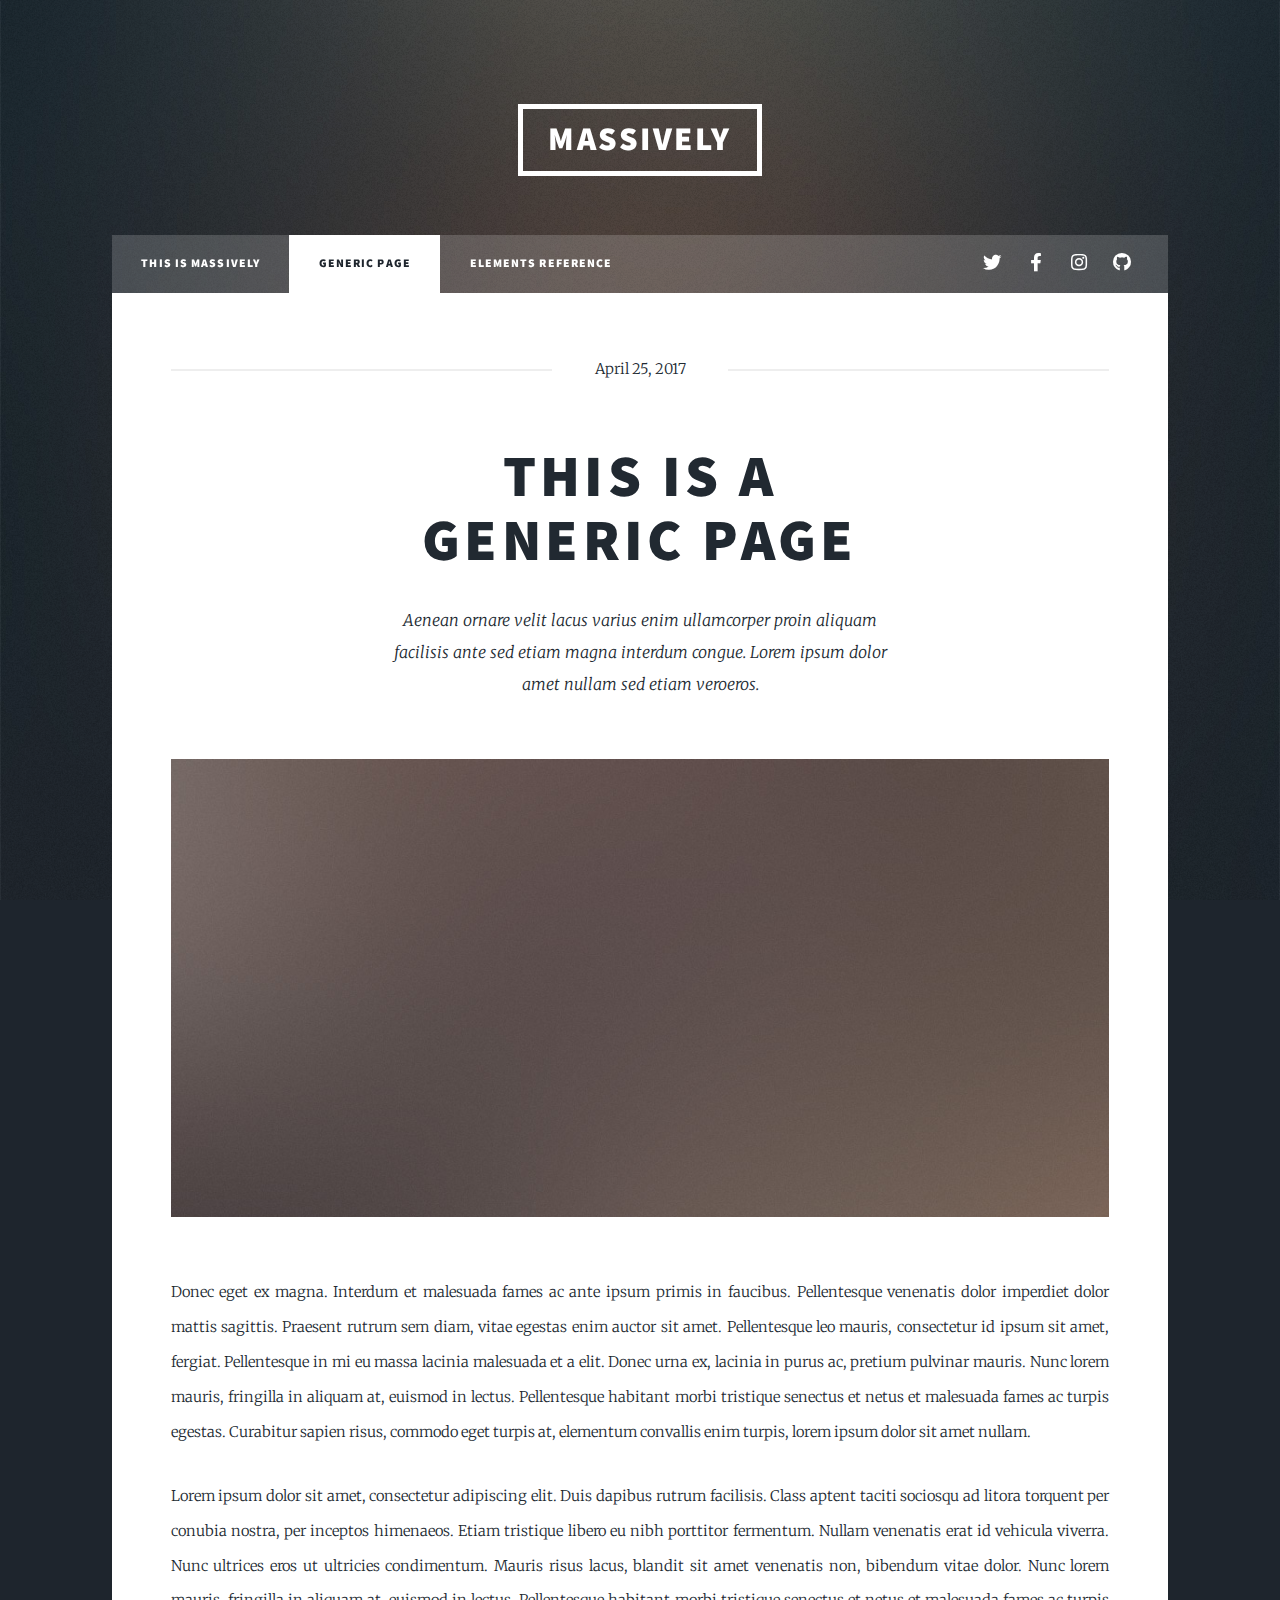
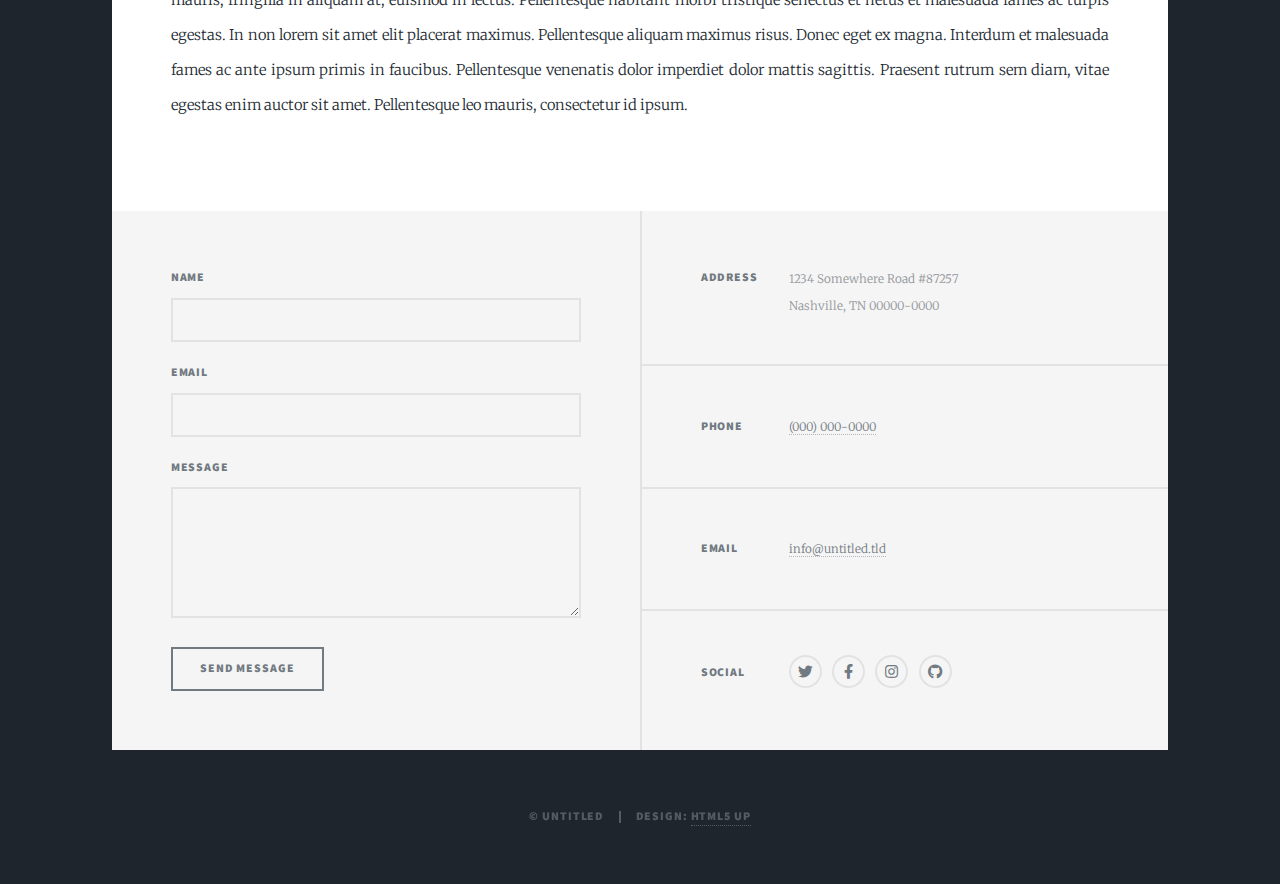
<file: generic.html>
<!DOCTYPE HTML>
<!--
	Massively by HTML5 UP
	html5up.net | @ajlkn
	Free for personal and commercial use under the CCA 3.0 license (html5up.net/license)
-->
<html>
	<head>
		<title>Generic Page - Massively by HTML5 UP</title>
		<meta charset="utf-8" />
		<meta name="viewport" content="width=device-width, initial-scale=1, user-scalable=no" />
		<link rel="stylesheet" href="assets/css/main.css" />
		<noscript><link rel="stylesheet" href="assets/css/noscript.css" /></noscript>
	</head>
	<body class="is-preload">

		<!-- Wrapper -->
			<div id="wrapper">

				<!-- Header -->
					<header id="header">
						<a href="index.html" class="logo">Massively</a>
					</header>

				<!-- Nav -->
					<nav id="nav">
						<ul class="links">
							<li><a href="index.html">This is Massively</a></li>
							<li class="active"><a href="generic.html">Generic Page</a></li>
							<li><a href="elements.html">Elements Reference</a></li>
						</ul>
						<ul class="icons">
							<li><a href="#" class="icon brands fa-twitter"><span class="label">Twitter</span></a></li>
							<li><a href="#" class="icon brands fa-facebook-f"><span class="label">Facebook</span></a></li>
							<li><a href="#" class="icon brands fa-instagram"><span class="label">Instagram</span></a></li>
							<li><a href="#" class="icon brands fa-github"><span class="label">GitHub</span></a></li>
						</ul>
					</nav>

				<!-- Main -->
					<div id="main">

						<!-- Post -->
							<section class="post">
								<header class="major">
									<span class="date">April 25, 2017</span>
									<h1>This is a<br />
									Generic Page</h1>
									<p>Aenean ornare velit lacus varius enim ullamcorper proin aliquam<br />
									facilisis ante sed etiam magna interdum congue. Lorem ipsum dolor<br />
									amet nullam sed etiam veroeros.</p>
								</header>
								<div class="image main"><img src="images/pic01.jpg" alt="" /></div>
								<p>Donec eget ex magna. Interdum et malesuada fames ac ante ipsum primis in faucibus. Pellentesque venenatis dolor imperdiet dolor mattis sagittis. Praesent rutrum sem diam, vitae egestas enim auctor sit amet. Pellentesque leo mauris, consectetur id ipsum sit amet, fergiat. Pellentesque in mi eu massa lacinia malesuada et a elit. Donec urna ex, lacinia in purus ac, pretium pulvinar mauris. Nunc lorem mauris, fringilla in aliquam at, euismod in lectus. Pellentesque habitant morbi tristique senectus et netus et malesuada fames ac turpis egestas. Curabitur sapien risus, commodo eget turpis at, elementum convallis enim turpis, lorem ipsum dolor sit amet nullam.</p>
								<p>Lorem ipsum dolor sit amet, consectetur adipiscing elit. Duis dapibus rutrum facilisis. Class aptent taciti sociosqu ad litora torquent per conubia nostra, per inceptos himenaeos. Etiam tristique libero eu nibh porttitor fermentum. Nullam venenatis erat id vehicula viverra. Nunc ultrices eros ut ultricies condimentum. Mauris risus lacus, blandit sit amet venenatis non, bibendum vitae dolor. Nunc lorem mauris, fringilla in aliquam at, euismod in lectus. Pellentesque habitant morbi tristique senectus et netus et malesuada fames ac turpis egestas. In non lorem sit amet elit placerat maximus. Pellentesque aliquam maximus risus. Donec eget ex magna. Interdum et malesuada fames ac ante ipsum primis in faucibus. Pellentesque venenatis dolor imperdiet dolor mattis sagittis. Praesent rutrum sem diam, vitae egestas enim auctor sit amet. Pellentesque leo mauris, consectetur id ipsum.</p>
							</section>

					</div>

				<!-- Footer -->
					<footer id="footer">
						<section>
							<form method="post" action="#">
								<div class="fields">
									<div class="field">
										<label for="name">Name</label>
										<input type="text" name="name" id="name" />
									</div>
									<div class="field">
										<label for="email">Email</label>
										<input type="text" name="email" id="email" />
									</div>
									<div class="field">
										<label for="message">Message</label>
										<textarea name="message" id="message" rows="3"></textarea>
									</div>
								</div>
								<ul class="actions">
									<li><input type="submit" value="Send Message" /></li>
								</ul>
							</form>
						</section>
						<section class="split contact">
							<section class="alt">
								<h3>Address</h3>
								<p>1234 Somewhere Road #87257<br />
								Nashville, TN 00000-0000</p>
							</section>
							<section>
								<h3>Phone</h3>
								<p><a href="#">(000) 000-0000</a></p>
							</section>
							<section>
								<h3>Email</h3>
								<p><a href="#">info@untitled.tld</a></p>
							</section>
							<section>
								<h3>Social</h3>
								<ul class="icons alt">
									<li><a href="#" class="icon brands alt fa-twitter"><span class="label">Twitter</span></a></li>
									<li><a href="#" class="icon brands alt fa-facebook-f"><span class="label">Facebook</span></a></li>
									<li><a href="#" class="icon brands alt fa-instagram"><span class="label">Instagram</span></a></li>
									<li><a href="#" class="icon brands alt fa-github"><span class="label">GitHub</span></a></li>
								</ul>
							</section>
						</section>
					</footer>

				<!-- Copyright -->
					<div id="copyright">
						<ul><li>&copy; Untitled</li><li>Design: <a href="https://html5up.net">HTML5 UP</a></li></ul>
					</div>

			</div>

		<!-- Scripts -->
			<script src="assets/js/jquery.min.js"></script>
			<script src="assets/js/jquery.scrollex.min.js"></script>
			<script src="assets/js/jquery.scrolly.min.js"></script>
			<script src="assets/js/browser.min.js"></script>
			<script src="assets/js/breakpoints.min.js"></script>
			<script src="assets/js/util.js"></script>
			<script src="assets/js/main.js"></script>

	</body>
</html>
</file>
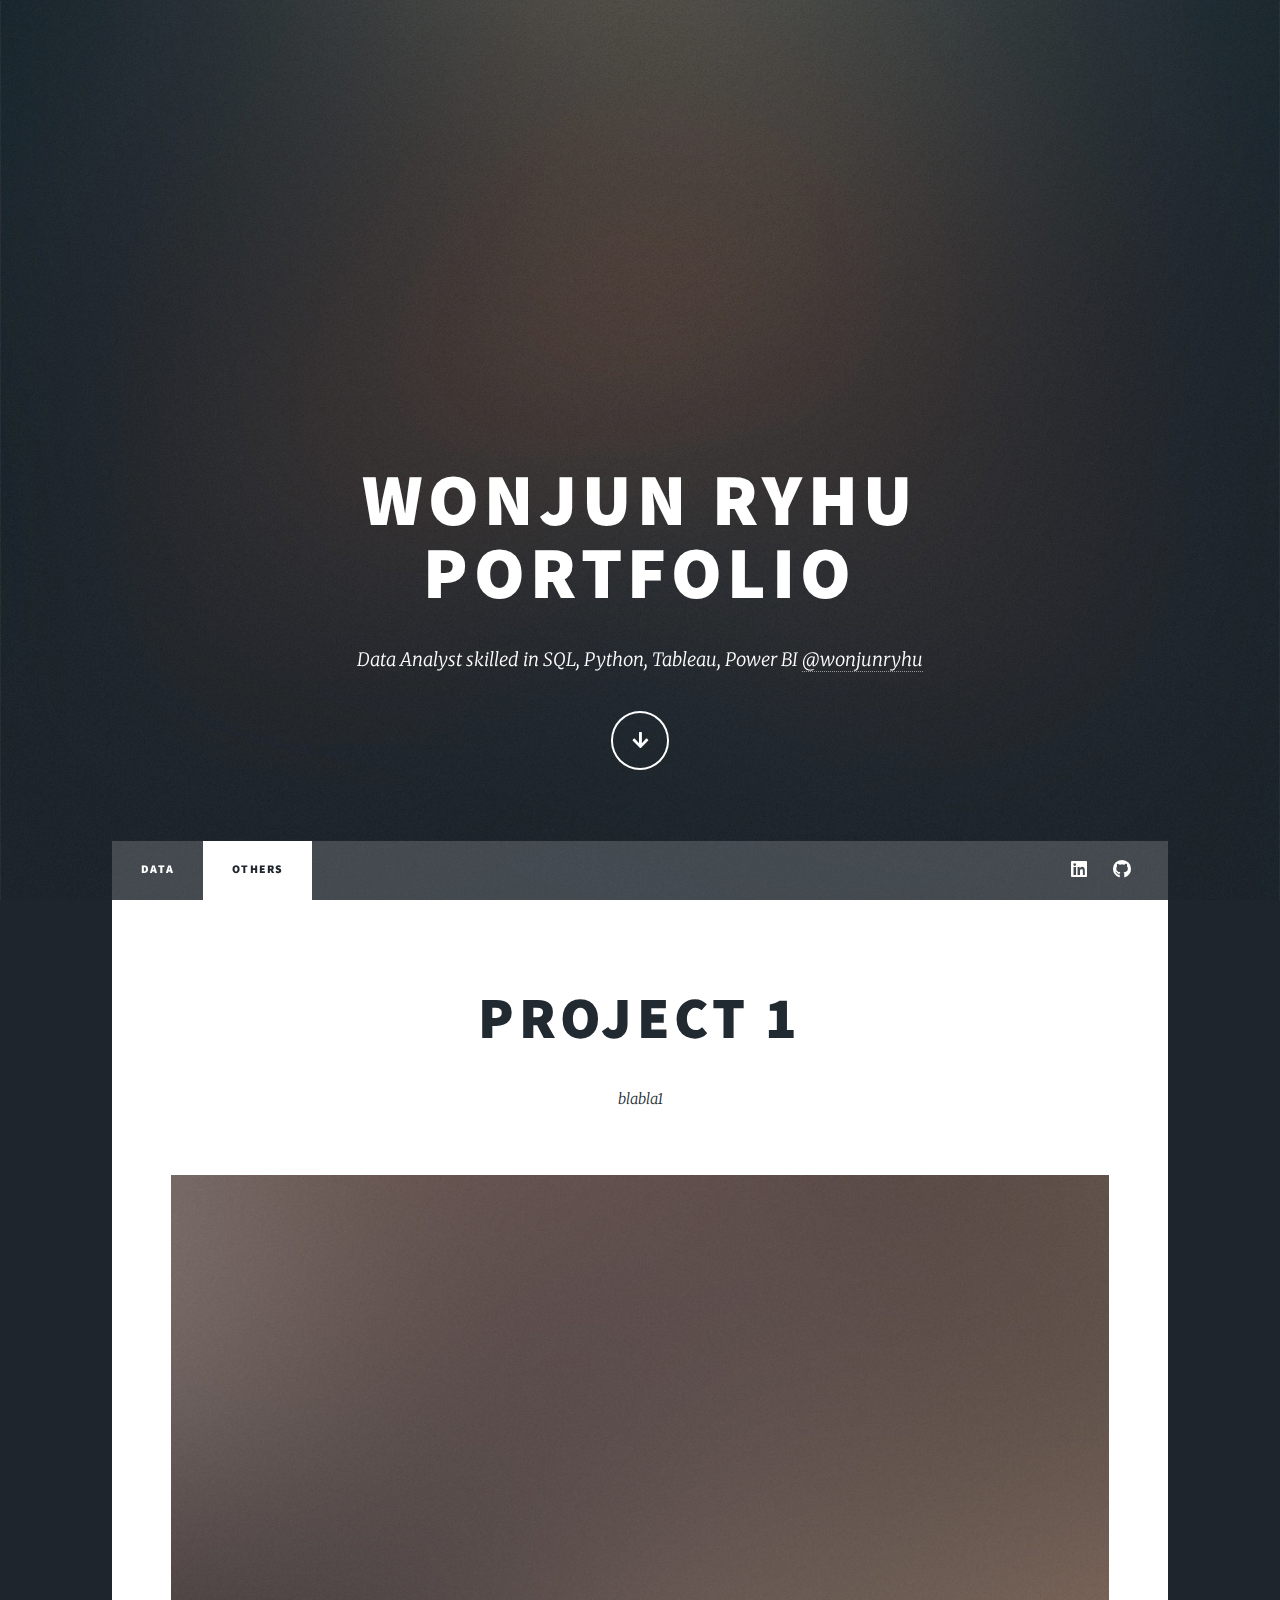
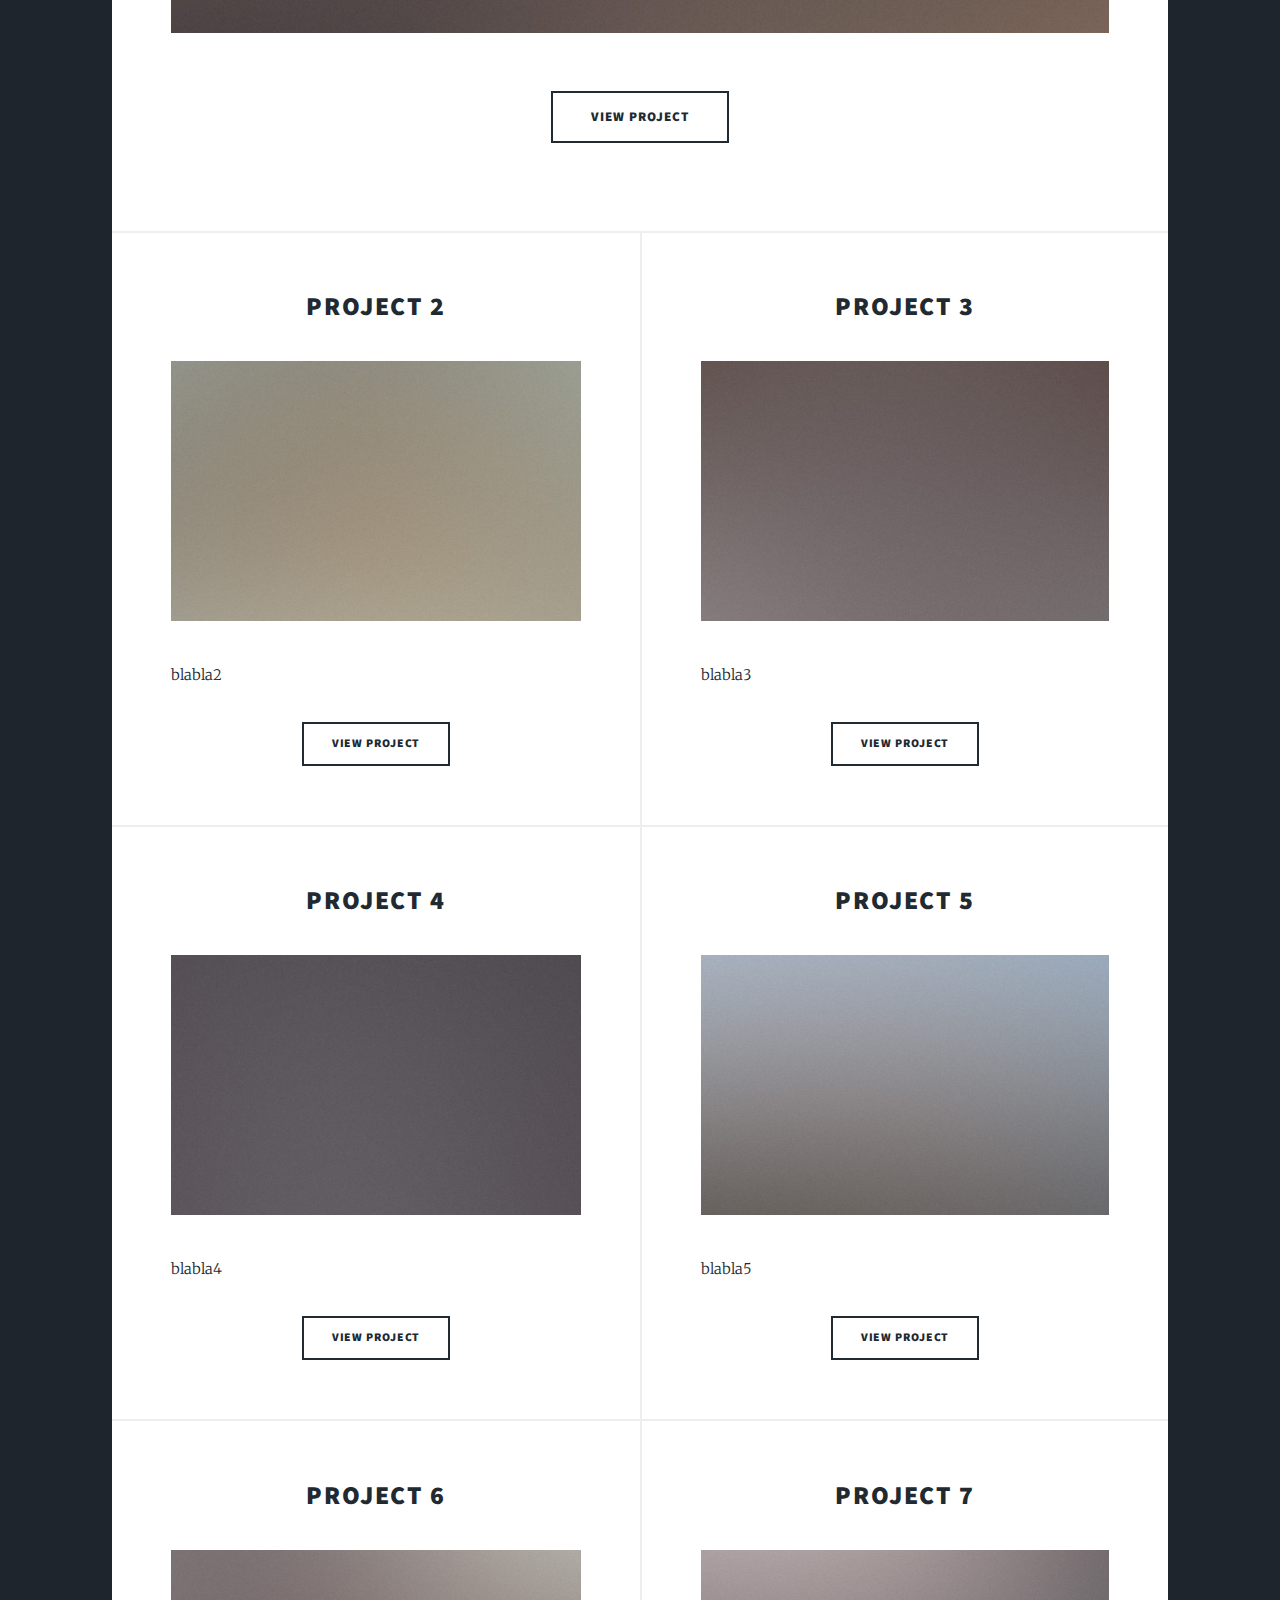
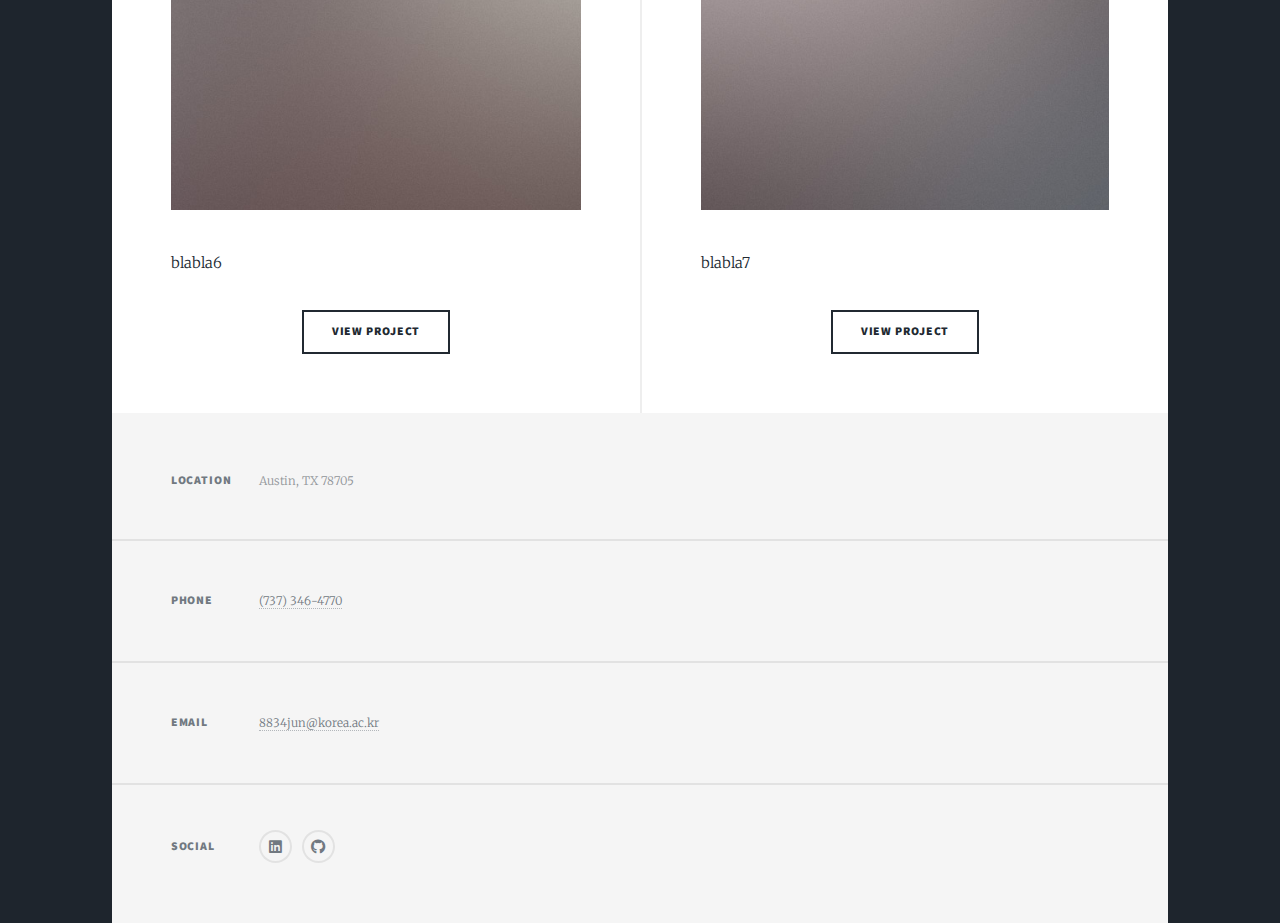
<file: others.html>
<!DOCTYPE HTML>
<!--
	Massively by HTML5 UP
	html5up.net | @ajlkn
	Free for personal and commercial use under the CCA 3.0 license (html5up.net/license)
-->
<html>
	<head>
		<title>Massively by HTML5 UP</title>
		<meta charset="utf-8" />
		<meta name="viewport" content="width=device-width, initial-scale=1, user-scalable=no" />
		<link rel="stylesheet" href="assets/css/main.css" />
		<noscript><link rel="stylesheet" href="assets/css/noscript.css" /></noscript>
	</head>
	<body class="is-preload">

		<!-- Wrapper -->
			<div id="wrapper" class="fade-in">

				<!-- Intro -->
					<div id="intro">
						<h1>Wonjun Ryhu<br />
						Portfolio</h1>
						<p>Data Analyst skilled in SQL, Python, Tableau, Power BI <a href="https://www.linkedin.com/in/wonjunryhu/">@wonjunryhu</a> 
						</p>
						<ul class="actions">
							<li><a href="#header" class="button icon solid solo fa-arrow-down scrolly">Continue</a></li>
						</ul>
					</div>

				<!-- Header -->
					<header id="header">
						<a href="others.html" class="logo">projects</a>
					</header>

				<!-- Nav -->
					<nav id="nav">
						<ul class="links">
							  <li><a href="index.html">Data</a></li>
  							<li class="active"><a href="others.html">Others</a></li>

							<!--  나머지 2칸 주석 처리 -->
							<!--
							<li><a href="generic.html">Generic Page</a></li>
							<li><a href="elements.html">Elements Reference</a></li>
							-->
						</ul>
						<ul class="icons">
							<li><a href="https://www.linkedin.com/in/wonjunryhu/" class="icon brands fa-linkedin"><span class="label">Instagram</span></a></li>
							<li><a href="https://github.com/wr5477" class="icon brands fa-github"><span class="label">GitHub</span></a></li>
						</ul>
					</nav>

				<!-- Main -->
					<div id="main">

						<!-- Featured Post -->
							<article class="post featured">
								<header class="major">
									<!-- ✅ placeholder -->
									<h2><a href="#">Project 1</a></h2>
									<p>blabla1</p>
								</header>
								<a href="#" class="image main"><img src="images/pic01.jpg" alt="" /></a>
								<ul class="actions special">
									<li><a href="#" class="button large">View Project</a></li>
								</ul>
							</article>

						<!-- Posts -->
							<section class="posts">
								<article>
									<header>
										<h2><a href="#">Project 2</a></h2>
									</header>
									<a href="#" class="image fit"><img src="images/pic02.jpg" alt="" /></a>
									<p>blabla2</p>
									<ul class="actions special">
										<li><a href="#" class="button">View Project</a></li>
									</ul>
								</article>

								<article>
									<header>
										<!-- ✅ 날짜 span 제거 (또는 CSS로 숨겨도 됨) -->
										<h2><a href="#">Project 3</a></h2>
									</header>
									<a href="#" class="image fit"><img src="images/pic03.jpg" alt="" /></a>
									<p>blabla3</p>
									<ul class="actions special">
										<li><a href="#" class="button">View Project</a></li>
									</ul>
								</article>

								<article>
									<header>
										<h2><a href="#">Project 4</a></h2>
									</header>
									<a href="#" class="image fit"><img src="images/pic04.jpg" alt="" /></a>
									<p>blabla4</p>
									<ul class="actions special">
										<li><a href="#" class="button">View Project</a></li>
									</ul>
								</article>

								<article>
									<header>
										<h2><a href="#">Project 5</a></h2>
									</header>
									<a href="#" class="image fit"><img src="images/pic05.jpg" alt="" /></a>
									<p>blabla5</p>
									<ul class="actions special">
										<li><a href="#" class="button">View Project</a></li>
									</ul>
								</article>

								<article>
									<header>
										<h2><a href="#">Project 6</a></h2>
									</header>
									<a href="#" class="image fit"><img src="images/pic06.jpg" alt="" /></a>
									<p>blabla6</p>
									<ul class="actions special">
										<li><a href="#" class="button">View Project</a></li>
									</ul>
								</article>

								<article>
									<header>
										<h2><a href="#">Project 7</a></h2>
									</header>
									<a href="#" class="image fit"><img src="images/pic07.jpg" alt="" /></a>
									<p>blabla7</p>
									<ul class="actions special">
										<li><a href="#" class="button">View Project</a></li>
									</ul>
								</article>
							</section>

					</div>

				<!-- Footer -->
					<footer id="footer">
						<section class="split contact">
							<section class="alt">
								<h3>Location</h3>
								<p>Austin, TX 78705</p>
							</section>
							<section>
								<h3>Phone</h3>
								<p><a href="#">(737) 346-4770</a></p>
							</section>
							<section>
								<h3>Email</h3>
								<p><a href="#">8834jun@korea.ac.kr</a></p>
							</section>
							<section>
								<h3>Social</h3>
								<ul class="icons alt">
									<li><a href="https://www.linkedin.com/in/wonjunryhu/" class="icon brands alt fa-linkedin"><span class="label">LinkedIn</span></a></li>
									<li><a href="https://github.com/wr5477" class="icon brands alt fa-github"><span class="label">GitHub</span></a></li>
								</ul>
							</section>
						</section>
					</footer>



			</div>

		<!-- Scripts -->
			<script src="assets/js/jquery.min.js"></script>
			<script src="assets/js/jquery.scrollex.min.js"></script>
			<script src="assets/js/jquery.scrolly.min.js"></script>
			<script src="assets/js/browser.min.js"></script>
			<script src="assets/js/breakpoints.min.js"></script>
			<script src="assets/js/util.js"></script>
			<script src="assets/js/main.js"></script>

	</body>
</html>
</file>
<file: assets/css/main.css>
@import url(fontawesome-all.min.css);
@import url("https://fonts.googleapis.com/css?family=Merriweather:300,700,300italic,700italic|Source+Sans+Pro:900");

/*
	Massively by HTML5 UP
	html5up.net | @ajlkn
	Free for personal and commercial use under the CCA 3.0 license (html5up.net/license)
*/

html, body, div, span, applet, object,
iframe, h1, h2, h3, h4, h5, h6, p, blockquote,
pre, a, abbr, acronym, address, big, cite,
code, del, dfn, em, img, ins, kbd, q, s, samp,
small, strike, strong, sub, sup, tt, var, b,
u, i, center, dl, dt, dd, ol, ul, li, fieldset,
form, label, legend, table, caption, tbody,
tfoot, thead, tr, th, td, article, aside,
canvas, details, embed, figure, figcaption,
footer, header, hgroup, menu, nav, output, ruby,
section, summary, time, mark, audio, video {
	margin: 0;
	padding: 0;
	border: 0;
	font-size: 100%;
	font: inherit;
	vertical-align: baseline;}

article, aside, details, figcaption, figure,
footer, header, hgroup, menu, nav, section {
	display: block;}

body {
	line-height: 1;
}

ol, ul {
	list-style: none;
}

blockquote, q {
	quotes: none;
}

	blockquote:before, blockquote:after, q:before, q:after {
		content: '';
		content: none;
	}

table {
	border-collapse: collapse;
	border-spacing: 0;
}

body {
	-webkit-text-size-adjust: none;
}

mark {
	background-color: transparent;
	color: inherit;
}

input::-moz-focus-inner {
	border: 0;
	padding: 0;
}

input, select, textarea {
	-moz-appearance: none;
	-webkit-appearance: none;
	-ms-appearance: none;
	appearance: none;
}

/* Basic */

	@-ms-viewport {
		width: device-width;
	}

	body {
		-ms-overflow-style: scrollbar;
	}

	@media screen and (max-width: 480px) {

		html, body {
			min-width: 320px;
		}

	}

	html {
		box-sizing: border-box;
	}

	*, *:before, *:after {
		box-sizing: inherit;
	}

	body {
		background-color: #1e252d;
	}

		body.is-preload *, body.is-preload *:before, body.is-preload *:after {
			-moz-animation: none !important;
			-webkit-animation: none !important;
			-ms-animation: none !important;
			animation: none !important;
			-moz-transition: none !important;
			-webkit-transition: none !important;
			-ms-transition: none !important;
			transition: none !important;
		}

/* Type */

	html {
		font-size: 16pt;
	}

		@media screen and (max-width: 1680px) {

			html {
				font-size: 12pt;
			}

		}

		@media screen and (max-width: 1280px) {

			html {
				font-size: 11pt;
			}

		}

		@media screen and (max-width: 360px) {

			html {
				font-size: 10pt;
			}

		}

	body {
		color: #212931;
	}

	body, input, select, textarea {
		font-family: "Merriweather", Georgia, serif;
		font-weight: 300;
		font-size: 1rem;
		line-height: 2.375;
	}

	a {
		-moz-transition: color 0.2s ease-in-out, background-color 0.2s ease-in-out, border-color 0.2s ease-in-out, box-shadow 0.2s ease-in-out;
		-webkit-transition: color 0.2s ease-in-out, background-color 0.2s ease-in-out, border-color 0.2s ease-in-out, box-shadow 0.2s ease-in-out;
		-ms-transition: color 0.2s ease-in-out, background-color 0.2s ease-in-out, border-color 0.2s ease-in-out, box-shadow 0.2s ease-in-out;
		transition: color 0.2s ease-in-out, background-color 0.2s ease-in-out, border-color 0.2s ease-in-out, box-shadow 0.2s ease-in-out;
		border-bottom: dotted 1px;
		text-decoration: none;
	}

		a:hover {
			border-bottom-color: transparent;
		}

	strong, b {
		font-weight: 600;
	}

	em, i {
		font-style: italic;
	}

	p {
		text-align: justify;
		margin: 0 0 2rem 0;
	}

	h1, h2, h3, h4, h5, h6 {
		font-family: "Source Sans Pro", Helvetica, sans-serif;
		font-weight: 900;
		line-height: 1.5;
		letter-spacing: 0.075em;
		text-transform: uppercase;
		margin: 0 0 1rem 0;
	}

		h1 a, h2 a, h3 a, h4 a, h5 a, h6 a {
			border-bottom: 0;
			color: inherit;
			text-decoration: none;
		}

	h1 {
		font-size: 4rem;
		line-height: 1.1;
		margin: 0 0 2rem 0;
	}

	h2 {
		font-size: 1.75rem;
		line-height: 1.3;
		margin: 0 0 1.5rem 0;
	}

	h3 {
		font-size: 1.25rem;
		margin: 0 0 1.5rem 0;
	}

	h4 {
		font-size: 1rem;
	}

	h5 {
		font-size: 0.9rem;
	}

	h6 {
		font-size: 0.8rem;
	}

	sub {
		font-size: 0.8rem;
		position: relative;
		top: 0.5rem;
	}

	sup {
		font-size: 0.8rem;
		position: relative;
		top: -0.5rem;
	}

	blockquote {
		border-left: solid 4px;
		font-style: italic;
		margin: 0 0 2rem 0;
		padding: 0.5rem 0 0.5rem 2rem;
	}

	code {
		border: solid 2px;
		font-family: "Courier New", monospace;
		font-size: 0.9rem;
		margin: 0 0.25rem;
		padding: 0.25rem 0.65rem;
	}

	pre {
		-webkit-overflow-scrolling: touch;
		font-family: "Courier New", monospace;
		font-size: 0.9rem;
		margin: 0 0 2rem 0;
	}

		pre code {
			display: block;
			line-height: 1.75;
			padding: 1rem 1.5rem;
			overflow-x: auto;
		}

	hr {
		border: 0;
		border-bottom: solid 2px;
		margin: 3rem 0;
	}

		hr.major {
			margin: 5rem 0;
		}

	.align-left {
		text-align: left;
	}

	.align-center {
		text-align: center;
	}

	.align-right {
		text-align: right;
	}

	input, select, textarea {
		color: #212931;
	}

	a {
		color: #212931;
		border-bottom-color: rgba(33, 41, 49, 0.5);
	}

		a:hover {
			border-bottom-color: transparent;
			color: #18bfef !important;
		}

	strong, b {
		color: #212931;
	}

	h1, h2, h3, h4, h5, h6 {
		color: #212931;
	}

	blockquote {
		border-left-color: #eeeeee;
	}

	code {
		background: rgba(220, 220, 220, 0.25);
		border-color: #eeeeee;
	}

	hr {
		border-bottom-color: #eeeeee;
	}

/* Row */

	.row {
		display: flex;
		flex-wrap: wrap;
		box-sizing: border-box;
		align-items: stretch;
	}

		.row > * {
			box-sizing: border-box;
		}

		.row.gtr-uniform > * > :last-child {
			margin-bottom: 0;
		}

		.row.aln-left {
			justify-content: flex-start;
		}

		.row.aln-center {
			justify-content: center;
		}

		.row.aln-right {
			justify-content: flex-end;
		}

		.row.aln-top {
			align-items: flex-start;
		}

		.row.aln-middle {
			align-items: center;
		}

		.row.aln-bottom {
			align-items: flex-end;
		}

		.row > .imp {
			order: -1;
		}

		.row > .col-1 {
			width: 8.33333%;
		}

		.row > .off-1 {
			margin-left: 8.33333%;
		}

		.row > .col-2 {
			width: 16.66667%;
		}

		.row > .off-2 {
			margin-left: 16.66667%;
		}

		.row > .col-3 {
			width: 25%;
		}

		.row > .off-3 {
			margin-left: 25%;
		}

		.row > .col-4 {
			width: 33.33333%;
		}

		.row > .off-4 {
			margin-left: 33.33333%;
		}

		.row > .col-5 {
			width: 41.66667%;
		}

		.row > .off-5 {
			margin-left: 41.66667%;
		}

		.row > .col-6 {
			width: 50%;
		}

		.row > .off-6 {
			margin-left: 50%;
		}

		.row > .col-7 {
			width: 58.33333%;
		}

		.row > .off-7 {
			margin-left: 58.33333%;
		}

		.row > .col-8 {
			width: 66.66667%;
		}

		.row > .off-8 {
			margin-left: 66.66667%;
		}

		.row > .col-9 {
			width: 75%;
		}

		.row > .off-9 {
			margin-left: 75%;
		}

		.row > .col-10 {
			width: 83.33333%;
		}

		.row > .off-10 {
			margin-left: 83.33333%;
		}

		.row > .col-11 {
			width: 91.66667%;
		}

		.row > .off-11 {
			margin-left: 91.66667%;
		}

		.row > .col-12 {
			width: 100%;
		}

		.row > .off-12 {
			margin-left: 100%;
		}

		.row.gtr-0 {
			margin-top: 0;
			margin-left: 0rem;
		}

			.row.gtr-0 > * {
				padding: 0 0 0 0rem;
			}

			.row.gtr-0.gtr-uniform {
				margin-top: 0rem;
			}

				.row.gtr-0.gtr-uniform > * {
					padding-top: 0rem;
				}

		.row.gtr-25 {
			margin-top: 0;
			margin-left: -0.375rem;
		}

			.row.gtr-25 > * {
				padding: 0 0 0 0.375rem;
			}

			.row.gtr-25.gtr-uniform {
				margin-top: -0.375rem;
			}

				.row.gtr-25.gtr-uniform > * {
					padding-top: 0.375rem;
				}

		.row.gtr-50 {
			margin-top: 0;
			margin-left: -0.75rem;
		}

			.row.gtr-50 > * {
				padding: 0 0 0 0.75rem;
			}

			.row.gtr-50.gtr-uniform {
				margin-top: -0.75rem;
			}

				.row.gtr-50.gtr-uniform > * {
					padding-top: 0.75rem;
				}

		.row {
			margin-top: 0;
			margin-left: -1.5rem;
		}

			.row > * {
				padding: 0 0 0 1.5rem;
			}

			.row.gtr-uniform {
				margin-top: -1.5rem;
			}

				.row.gtr-uniform > * {
					padding-top: 1.5rem;
				}

		.row.gtr-150 {
			margin-top: 0;
			margin-left: -2.25rem;
		}

			.row.gtr-150 > * {
				padding: 0 0 0 2.25rem;
			}

			.row.gtr-150.gtr-uniform {
				margin-top: -2.25rem;
			}

				.row.gtr-150.gtr-uniform > * {
					padding-top: 2.25rem;
				}

		.row.gtr-200 {
			margin-top: 0;
			margin-left: -3rem;
		}

			.row.gtr-200 > * {
				padding: 0 0 0 3rem;
			}

			.row.gtr-200.gtr-uniform {
				margin-top: -3rem;
			}

				.row.gtr-200.gtr-uniform > * {
					padding-top: 3rem;
				}

		@media screen and (max-width: 1680px) {

			.row {
				display: flex;
				flex-wrap: wrap;
				box-sizing: border-box;
				align-items: stretch;
			}

				.row > * {
					box-sizing: border-box;
				}

				.row.gtr-uniform > * > :last-child {
					margin-bottom: 0;
				}

				.row.aln-left {
					justify-content: flex-start;
				}

				.row.aln-center {
					justify-content: center;
				}

				.row.aln-right {
					justify-content: flex-end;
				}

				.row.aln-top {
					align-items: flex-start;
				}

				.row.aln-middle {
					align-items: center;
				}

				.row.aln-bottom {
					align-items: flex-end;
				}

				.row > .imp-xlarge {
					order: -1;
				}

				.row > .col-1-xlarge {
					width: 8.33333%;
				}

				.row > .off-1-xlarge {
					margin-left: 8.33333%;
				}

				.row > .col-2-xlarge {
					width: 16.66667%;
				}

				.row > .off-2-xlarge {
					margin-left: 16.66667%;
				}

				.row > .col-3-xlarge {
					width: 25%;
				}

				.row > .off-3-xlarge {
					margin-left: 25%;
				}

				.row > .col-4-xlarge {
					width: 33.33333%;
				}

				.row > .off-4-xlarge {
					margin-left: 33.33333%;
				}

				.row > .col-5-xlarge {
					width: 41.66667%;
				}

				.row > .off-5-xlarge {
					margin-left: 41.66667%;
				}

				.row > .col-6-xlarge {
					width: 50%;
				}

				.row > .off-6-xlarge {
					margin-left: 50%;
				}

				.row > .col-7-xlarge {
					width: 58.33333%;
				}

				.row > .off-7-xlarge {
					margin-left: 58.33333%;
				}

				.row > .col-8-xlarge {
					width: 66.66667%;
				}

				.row > .off-8-xlarge {
					margin-left: 66.66667%;
				}

				.row > .col-9-xlarge {
					width: 75%;
				}

				.row > .off-9-xlarge {
					margin-left: 75%;
				}

				.row > .col-10-xlarge {
					width: 83.33333%;
				}

				.row > .off-10-xlarge {
					margin-left: 83.33333%;
				}

				.row > .col-11-xlarge {
					width: 91.66667%;
				}

				.row > .off-11-xlarge {
					margin-left: 91.66667%;
				}

				.row > .col-12-xlarge {
					width: 100%;
				}

				.row > .off-12-xlarge {
					margin-left: 100%;
				}

				.row.gtr-0 {
					margin-top: 0;
					margin-left: 0rem;
				}

					.row.gtr-0 > * {
						padding: 0 0 0 0rem;
					}

					.row.gtr-0.gtr-uniform {
						margin-top: 0rem;
					}

						.row.gtr-0.gtr-uniform > * {
							padding-top: 0rem;
						}

				.row.gtr-25 {
					margin-top: 0;
					margin-left: -0.375rem;
				}

					.row.gtr-25 > * {
						padding: 0 0 0 0.375rem;
					}

					.row.gtr-25.gtr-uniform {
						margin-top: -0.375rem;
					}

						.row.gtr-25.gtr-uniform > * {
							padding-top: 0.375rem;
						}

				.row.gtr-50 {
					margin-top: 0;
					margin-left: -0.75rem;
				}

					.row.gtr-50 > * {
						padding: 0 0 0 0.75rem;
					}

					.row.gtr-50.gtr-uniform {
						margin-top: -0.75rem;
					}

						.row.gtr-50.gtr-uniform > * {
							padding-top: 0.75rem;
						}

				.row {
					margin-top: 0;
					margin-left: -1.5rem;
				}

					.row > * {
						padding: 0 0 0 1.5rem;
					}

					.row.gtr-uniform {
						margin-top: -1.5rem;
					}

						.row.gtr-uniform > * {
							padding-top: 1.5rem;
						}

				.row.gtr-150 {
					margin-top: 0;
					margin-left: -2.25rem;
				}

					.row.gtr-150 > * {
						padding: 0 0 0 2.25rem;
					}

					.row.gtr-150.gtr-uniform {
						margin-top: -2.25rem;
					}

						.row.gtr-150.gtr-uniform > * {
							padding-top: 2.25rem;
						}

				.row.gtr-200 {
					margin-top: 0;
					margin-left: -3rem;
				}

					.row.gtr-200 > * {
						padding: 0 0 0 3rem;
					}

					.row.gtr-200.gtr-uniform {
						margin-top: -3rem;
					}

						.row.gtr-200.gtr-uniform > * {
							padding-top: 3rem;
						}

		}

		@media screen and (max-width: 1280px) {

			.row {
				display: flex;
				flex-wrap: wrap;
				box-sizing: border-box;
				align-items: stretch;
			}

				.row > * {
					box-sizing: border-box;
				}

				.row.gtr-uniform > * > :last-child {
					margin-bottom: 0;
				}

				.row.aln-left {
					justify-content: flex-start;
				}

				.row.aln-center {
					justify-content: center;
				}

				.row.aln-right {
					justify-content: flex-end;
				}

				.row.aln-top {
					align-items: flex-start;
				}

				.row.aln-middle {
					align-items: center;
				}

				.row.aln-bottom {
					align-items: flex-end;
				}

				.row > .imp-large {
					order: -1;
				}

				.row > .col-1-large {
					width: 8.33333%;
				}

				.row > .off-1-large {
					margin-left: 8.33333%;
				}

				.row > .col-2-large {
					width: 16.66667%;
				}

				.row > .off-2-large {
					margin-left: 16.66667%;
				}

				.row > .col-3-large {
					width: 25%;
				}

				.row > .off-3-large {
					margin-left: 25%;
				}

				.row > .col-4-large {
					width: 33.33333%;
				}

				.row > .off-4-large {
					margin-left: 33.33333%;
				}

				.row > .col-5-large {
					width: 41.66667%;
				}

				.row > .off-5-large {
					margin-left: 41.66667%;
				}

				.row > .col-6-large {
					width: 50%;
				}

				.row > .off-6-large {
					margin-left: 50%;
				}

				.row > .col-7-large {
					width: 58.33333%;
				}

				.row > .off-7-large {
					margin-left: 58.33333%;
				}

				.row > .col-8-large {
					width: 66.66667%;
				}

				.row > .off-8-large {
					margin-left: 66.66667%;
				}

				.row > .col-9-large {
					width: 75%;
				}

				.row > .off-9-large {
					margin-left: 75%;
				}

				.row > .col-10-large {
					width: 83.33333%;
				}

				.row > .off-10-large {
					margin-left: 83.33333%;
				}

				.row > .col-11-large {
					width: 91.66667%;
				}

				.row > .off-11-large {
					margin-left: 91.66667%;
				}

				.row > .col-12-large {
					width: 100%;
				}

				.row > .off-12-large {
					margin-left: 100%;
				}

				.row.gtr-0 {
					margin-top: 0;
					margin-left: 0rem;
				}

					.row.gtr-0 > * {
						padding: 0 0 0 0rem;
					}

					.row.gtr-0.gtr-uniform {
						margin-top: 0rem;
					}

						.row.gtr-0.gtr-uniform > * {
							padding-top: 0rem;
						}

				.row.gtr-25 {
					margin-top: 0;
					margin-left: -0.375rem;
				}

					.row.gtr-25 > * {
						padding: 0 0 0 0.375rem;
					}

					.row.gtr-25.gtr-uniform {
						margin-top: -0.375rem;
					}

						.row.gtr-25.gtr-uniform > * {
							padding-top: 0.375rem;
						}

				.row.gtr-50 {
					margin-top: 0;
					margin-left: -0.75rem;
				}

					.row.gtr-50 > * {
						padding: 0 0 0 0.75rem;
					}

					.row.gtr-50.gtr-uniform {
						margin-top: -0.75rem;
					}

						.row.gtr-50.gtr-uniform > * {
							padding-top: 0.75rem;
						}

				.row {
					margin-top: 0;
					margin-left: -1.5rem;
				}

					.row > * {
						padding: 0 0 0 1.5rem;
					}

					.row.gtr-uniform {
						margin-top: -1.5rem;
					}

						.row.gtr-uniform > * {
							padding-top: 1.5rem;
						}

				.row.gtr-150 {
					margin-top: 0;
					margin-left: -2.25rem;
				}

					.row.gtr-150 > * {
						padding: 0 0 0 2.25rem;
					}

					.row.gtr-150.gtr-uniform {
						margin-top: -2.25rem;
					}

						.row.gtr-150.gtr-uniform > * {
							padding-top: 2.25rem;
						}

				.row.gtr-200 {
					margin-top: 0;
					margin-left: -3rem;
				}

					.row.gtr-200 > * {
						padding: 0 0 0 3rem;
					}

					.row.gtr-200.gtr-uniform {
						margin-top: -3rem;
					}

						.row.gtr-200.gtr-uniform > * {
							padding-top: 3rem;
						}

		}

		@media screen and (max-width: 980px) {

			.row {
				display: flex;
				flex-wrap: wrap;
				box-sizing: border-box;
				align-items: stretch;
			}

				.row > * {
					box-sizing: border-box;
				}

				.row.gtr-uniform > * > :last-child {
					margin-bottom: 0;
				}

				.row.aln-left {
					justify-content: flex-start;
				}

				.row.aln-center {
					justify-content: center;
				}

				.row.aln-right {
					justify-content: flex-end;
				}

				.row.aln-top {
					align-items: flex-start;
				}

				.row.aln-middle {
					align-items: center;
				}

				.row.aln-bottom {
					align-items: flex-end;
				}

				.row > .imp-medium {
					order: -1;
				}

				.row > .col-1-medium {
					width: 8.33333%;
				}

				.row > .off-1-medium {
					margin-left: 8.33333%;
				}

				.row > .col-2-medium {
					width: 16.66667%;
				}

				.row > .off-2-medium {
					margin-left: 16.66667%;
				}

				.row > .col-3-medium {
					width: 25%;
				}

				.row > .off-3-medium {
					margin-left: 25%;
				}

				.row > .col-4-medium {
					width: 33.33333%;
				}

				.row > .off-4-medium {
					margin-left: 33.33333%;
				}

				.row > .col-5-medium {
					width: 41.66667%;
				}

				.row > .off-5-medium {
					margin-left: 41.66667%;
				}

				.row > .col-6-medium {
					width: 50%;
				}

				.row > .off-6-medium {
					margin-left: 50%;
				}

				.row > .col-7-medium {
					width: 58.33333%;
				}

				.row > .off-7-medium {
					margin-left: 58.33333%;
				}

				.row > .col-8-medium {
					width: 66.66667%;
				}

				.row > .off-8-medium {
					margin-left: 66.66667%;
				}

				.row > .col-9-medium {
					width: 75%;
				}

				.row > .off-9-medium {
					margin-left: 75%;
				}

				.row > .col-10-medium {
					width: 83.33333%;
				}

				.row > .off-10-medium {
					margin-left: 83.33333%;
				}

				.row > .col-11-medium {
					width: 91.66667%;
				}

				.row > .off-11-medium {
					margin-left: 91.66667%;
				}

				.row > .col-12-medium {
					width: 100%;
				}

				.row > .off-12-medium {
					margin-left: 100%;
				}

				.row.gtr-0 {
					margin-top: 0;
					margin-left: 0rem;
				}

					.row.gtr-0 > * {
						padding: 0 0 0 0rem;
					}

					.row.gtr-0.gtr-uniform {
						margin-top: 0rem;
					}

						.row.gtr-0.gtr-uniform > * {
							padding-top: 0rem;
						}

				.row.gtr-25 {
					margin-top: 0;
					margin-left: -0.375rem;
				}

					.row.gtr-25 > * {
						padding: 0 0 0 0.375rem;
					}

					.row.gtr-25.gtr-uniform {
						margin-top: -0.375rem;
					}

						.row.gtr-25.gtr-uniform > * {
							padding-top: 0.375rem;
						}

				.row.gtr-50 {
					margin-top: 0;
					margin-left: -0.75rem;
				}

					.row.gtr-50 > * {
						padding: 0 0 0 0.75rem;
					}

					.row.gtr-50.gtr-uniform {
						margin-top: -0.75rem;
					}

						.row.gtr-50.gtr-uniform > * {
							padding-top: 0.75rem;
						}

				.row {
					margin-top: 0;
					margin-left: -1.5rem;
				}

					.row > * {
						padding: 0 0 0 1.5rem;
					}

					.row.gtr-uniform {
						margin-top: -1.5rem;
					}

						.row.gtr-uniform > * {
							padding-top: 1.5rem;
						}

				.row.gtr-150 {
					margin-top: 0;
					margin-left: -2.25rem;
				}

					.row.gtr-150 > * {
						padding: 0 0 0 2.25rem;
					}

					.row.gtr-150.gtr-uniform {
						margin-top: -2.25rem;
					}

						.row.gtr-150.gtr-uniform > * {
							padding-top: 2.25rem;
						}

				.row.gtr-200 {
					margin-top: 0;
					margin-left: -3rem;
				}

					.row.gtr-200 > * {
						padding: 0 0 0 3rem;
					}

					.row.gtr-200.gtr-uniform {
						margin-top: -3rem;
					}

						.row.gtr-200.gtr-uniform > * {
							padding-top: 3rem;
						}

		}

		@media screen and (max-width: 736px) {

			.row {
				display: flex;
				flex-wrap: wrap;
				box-sizing: border-box;
				align-items: stretch;
			}

				.row > * {
					box-sizing: border-box;
				}

				.row.gtr-uniform > * > :last-child {
					margin-bottom: 0;
				}

				.row.aln-left {
					justify-content: flex-start;
				}

				.row.aln-center {
					justify-content: center;
				}

				.row.aln-right {
					justify-content: flex-end;
				}

				.row.aln-top {
					align-items: flex-start;
				}

				.row.aln-middle {
					align-items: center;
				}

				.row.aln-bottom {
					align-items: flex-end;
				}

				.row > .imp-small {
					order: -1;
				}

				.row > .col-1-small {
					width: 8.33333%;
				}

				.row > .off-1-small {
					margin-left: 8.33333%;
				}

				.row > .col-2-small {
					width: 16.66667%;
				}

				.row > .off-2-small {
					margin-left: 16.66667%;
				}

				.row > .col-3-small {
					width: 25%;
				}

				.row > .off-3-small {
					margin-left: 25%;
				}

				.row > .col-4-small {
					width: 33.33333%;
				}

				.row > .off-4-small {
					margin-left: 33.33333%;
				}

				.row > .col-5-small {
					width: 41.66667%;
				}

				.row > .off-5-small {
					margin-left: 41.66667%;
				}

				.row > .col-6-small {
					width: 50%;
				}

				.row > .off-6-small {
					margin-left: 50%;
				}

				.row > .col-7-small {
					width: 58.33333%;
				}

				.row > .off-7-small {
					margin-left: 58.33333%;
				}

				.row > .col-8-small {
					width: 66.66667%;
				}

				.row > .off-8-small {
					margin-left: 66.66667%;
				}

				.row > .col-9-small {
					width: 75%;
				}

				.row > .off-9-small {
					margin-left: 75%;
				}

				.row > .col-10-small {
					width: 83.33333%;
				}

				.row > .off-10-small {
					margin-left: 83.33333%;
				}

				.row > .col-11-small {
					width: 91.66667%;
				}

				.row > .off-11-small {
					margin-left: 91.66667%;
				}

				.row > .col-12-small {
					width: 100%;
				}

				.row > .off-12-small {
					margin-left: 100%;
				}

				.row.gtr-0 {
					margin-top: 0;
					margin-left: 0rem;
				}

					.row.gtr-0 > * {
						padding: 0 0 0 0rem;
					}

					.row.gtr-0.gtr-uniform {
						margin-top: 0rem;
					}

						.row.gtr-0.gtr-uniform > * {
							padding-top: 0rem;
						}

				.row.gtr-25 {
					margin-top: 0;
					margin-left: -0.375rem;
				}

					.row.gtr-25 > * {
						padding: 0 0 0 0.375rem;
					}

					.row.gtr-25.gtr-uniform {
						margin-top: -0.375rem;
					}

						.row.gtr-25.gtr-uniform > * {
							padding-top: 0.375rem;
						}

				.row.gtr-50 {
					margin-top: 0;
					margin-left: -0.75rem;
				}

					.row.gtr-50 > * {
						padding: 0 0 0 0.75rem;
					}

					.row.gtr-50.gtr-uniform {
						margin-top: -0.75rem;
					}

						.row.gtr-50.gtr-uniform > * {
							padding-top: 0.75rem;
						}

				.row {
					margin-top: 0;
					margin-left: -1.5rem;
				}

					.row > * {
						padding: 0 0 0 1.5rem;
					}

					.row.gtr-uniform {
						margin-top: -1.5rem;
					}

						.row.gtr-uniform > * {
							padding-top: 1.5rem;
						}

				.row.gtr-150 {
					margin-top: 0;
					margin-left: -2.25rem;
				}

					.row.gtr-150 > * {
						padding: 0 0 0 2.25rem;
					}

					.row.gtr-150.gtr-uniform {
						margin-top: -2.25rem;
					}

						.row.gtr-150.gtr-uniform > * {
							padding-top: 2.25rem;
						}

				.row.gtr-200 {
					margin-top: 0;
					margin-left: -3rem;
				}

					.row.gtr-200 > * {
						padding: 0 0 0 3rem;
					}

					.row.gtr-200.gtr-uniform {
						margin-top: -3rem;
					}

						.row.gtr-200.gtr-uniform > * {
							padding-top: 3rem;
						}

		}

		@media screen and (max-width: 480px) {

			.row {
				display: flex;
				flex-wrap: wrap;
				box-sizing: border-box;
				align-items: stretch;
			}

				.row > * {
					box-sizing: border-box;
				}

				.row.gtr-uniform > * > :last-child {
					margin-bottom: 0;
				}

				.row.aln-left {
					justify-content: flex-start;
				}

				.row.aln-center {
					justify-content: center;
				}

				.row.aln-right {
					justify-content: flex-end;
				}

				.row.aln-top {
					align-items: flex-start;
				}

				.row.aln-middle {
					align-items: center;
				}

				.row.aln-bottom {
					align-items: flex-end;
				}

				.row > .imp-xsmall {
					order: -1;
				}

				.row > .col-1-xsmall {
					width: 8.33333%;
				}

				.row > .off-1-xsmall {
					margin-left: 8.33333%;
				}

				.row > .col-2-xsmall {
					width: 16.66667%;
				}

				.row > .off-2-xsmall {
					margin-left: 16.66667%;
				}

				.row > .col-3-xsmall {
					width: 25%;
				}

				.row > .off-3-xsmall {
					margin-left: 25%;
				}

				.row > .col-4-xsmall {
					width: 33.33333%;
				}

				.row > .off-4-xsmall {
					margin-left: 33.33333%;
				}

				.row > .col-5-xsmall {
					width: 41.66667%;
				}

				.row > .off-5-xsmall {
					margin-left: 41.66667%;
				}

				.row > .col-6-xsmall {
					width: 50%;
				}

				.row > .off-6-xsmall {
					margin-left: 50%;
				}

				.row > .col-7-xsmall {
					width: 58.33333%;
				}

				.row > .off-7-xsmall {
					margin-left: 58.33333%;
				}

				.row > .col-8-xsmall {
					width: 66.66667%;
				}

				.row > .off-8-xsmall {
					margin-left: 66.66667%;
				}

				.row > .col-9-xsmall {
					width: 75%;
				}

				.row > .off-9-xsmall {
					margin-left: 75%;
				}

				.row > .col-10-xsmall {
					width: 83.33333%;
				}

				.row > .off-10-xsmall {
					margin-left: 83.33333%;
				}

				.row > .col-11-xsmall {
					width: 91.66667%;
				}

				.row > .off-11-xsmall {
					margin-left: 91.66667%;
				}

				.row > .col-12-xsmall {
					width: 100%;
				}

				.row > .off-12-xsmall {
					margin-left: 100%;
				}

				.row.gtr-0 {
					margin-top: 0;
					margin-left: 0rem;
				}

					.row.gtr-0 > * {
						padding: 0 0 0 0rem;
					}

					.row.gtr-0.gtr-uniform {
						margin-top: 0rem;
					}

						.row.gtr-0.gtr-uniform > * {
							padding-top: 0rem;
						}

				.row.gtr-25 {
					margin-top: 0;
					margin-left: -0.375rem;
				}

					.row.gtr-25 > * {
						padding: 0 0 0 0.375rem;
					}

					.row.gtr-25.gtr-uniform {
						margin-top: -0.375rem;
					}

						.row.gtr-25.gtr-uniform > * {
							padding-top: 0.375rem;
						}

				.row.gtr-50 {
					margin-top: 0;
					margin-left: -0.75rem;
				}

					.row.gtr-50 > * {
						padding: 0 0 0 0.75rem;
					}

					.row.gtr-50.gtr-uniform {
						margin-top: -0.75rem;
					}

						.row.gtr-50.gtr-uniform > * {
							padding-top: 0.75rem;
						}

				.row {
					margin-top: 0;
					margin-left: -1.5rem;
				}

					.row > * {
						padding: 0 0 0 1.5rem;
					}

					.row.gtr-uniform {
						margin-top: -1.5rem;
					}

						.row.gtr-uniform > * {
							padding-top: 1.5rem;
						}

				.row.gtr-150 {
					margin-top: 0;
					margin-left: -2.25rem;
				}

					.row.gtr-150 > * {
						padding: 0 0 0 2.25rem;
					}

					.row.gtr-150.gtr-uniform {
						margin-top: -2.25rem;
					}

						.row.gtr-150.gtr-uniform > * {
							padding-top: 2.25rem;
						}

				.row.gtr-200 {
					margin-top: 0;
					margin-left: -3rem;
				}

					.row.gtr-200 > * {
						padding: 0 0 0 3rem;
					}

					.row.gtr-200.gtr-uniform {
						margin-top: -3rem;
					}

						.row.gtr-200.gtr-uniform > * {
							padding-top: 3rem;
						}

		}

		@media screen and (max-width: 360px) {

			.row {
				display: flex;
				flex-wrap: wrap;
				box-sizing: border-box;
				align-items: stretch;
			}

				.row > * {
					box-sizing: border-box;
				}

				.row.gtr-uniform > * > :last-child {
					margin-bottom: 0;
				}

				.row.aln-left {
					justify-content: flex-start;
				}

				.row.aln-center {
					justify-content: center;
				}

				.row.aln-right {
					justify-content: flex-end;
				}

				.row.aln-top {
					align-items: flex-start;
				}

				.row.aln-middle {
					align-items: center;
				}

				.row.aln-bottom {
					align-items: flex-end;
				}

				.row > .imp-xxsmall {
					order: -1;
				}

				.row > .col-1-xxsmall {
					width: 8.33333%;
				}

				.row > .off-1-xxsmall {
					margin-left: 8.33333%;
				}

				.row > .col-2-xxsmall {
					width: 16.66667%;
				}

				.row > .off-2-xxsmall {
					margin-left: 16.66667%;
				}

				.row > .col-3-xxsmall {
					width: 25%;
				}

				.row > .off-3-xxsmall {
					margin-left: 25%;
				}

				.row > .col-4-xxsmall {
					width: 33.33333%;
				}

				.row > .off-4-xxsmall {
					margin-left: 33.33333%;
				}

				.row > .col-5-xxsmall {
					width: 41.66667%;
				}

				.row > .off-5-xxsmall {
					margin-left: 41.66667%;
				}

				.row > .col-6-xxsmall {
					width: 50%;
				}

				.row > .off-6-xxsmall {
					margin-left: 50%;
				}

				.row > .col-7-xxsmall {
					width: 58.33333%;
				}

				.row > .off-7-xxsmall {
					margin-left: 58.33333%;
				}

				.row > .col-8-xxsmall {
					width: 66.66667%;
				}

				.row > .off-8-xxsmall {
					margin-left: 66.66667%;
				}

				.row > .col-9-xxsmall {
					width: 75%;
				}

				.row > .off-9-xxsmall {
					margin-left: 75%;
				}

				.row > .col-10-xxsmall {
					width: 83.33333%;
				}

				.row > .off-10-xxsmall {
					margin-left: 83.33333%;
				}

				.row > .col-11-xxsmall {
					width: 91.66667%;
				}

				.row > .off-11-xxsmall {
					margin-left: 91.66667%;
				}

				.row > .col-12-xxsmall {
					width: 100%;
				}

				.row > .off-12-xxsmall {
					margin-left: 100%;
				}

				.row.gtr-0 {
					margin-top: 0;
					margin-left: 0rem;
				}

					.row.gtr-0 > * {
						padding: 0 0 0 0rem;
					}

					.row.gtr-0.gtr-uniform {
						margin-top: 0rem;
					}

						.row.gtr-0.gtr-uniform > * {
							padding-top: 0rem;
						}

				.row.gtr-25 {
					margin-top: 0;
					margin-left: -0.375rem;
				}

					.row.gtr-25 > * {
						padding: 0 0 0 0.375rem;
					}

					.row.gtr-25.gtr-uniform {
						margin-top: -0.375rem;
					}

						.row.gtr-25.gtr-uniform > * {
							padding-top: 0.375rem;
						}

				.row.gtr-50 {
					margin-top: 0;
					margin-left: -0.75rem;
				}

					.row.gtr-50 > * {
						padding: 0 0 0 0.75rem;
					}

					.row.gtr-50.gtr-uniform {
						margin-top: -0.75rem;
					}

						.row.gtr-50.gtr-uniform > * {
							padding-top: 0.75rem;
						}

				.row {
					margin-top: 0;
					margin-left: -1.5rem;
				}

					.row > * {
						padding: 0 0 0 1.5rem;
					}

					.row.gtr-uniform {
						margin-top: -1.5rem;
					}

						.row.gtr-uniform > * {
							padding-top: 1.5rem;
						}

				.row.gtr-150 {
					margin-top: 0;
					margin-left: -2.25rem;
				}

					.row.gtr-150 > * {
						padding: 0 0 0 2.25rem;
					}

					.row.gtr-150.gtr-uniform {
						margin-top: -2.25rem;
					}

						.row.gtr-150.gtr-uniform > * {
							padding-top: 2.25rem;
						}

				.row.gtr-200 {
					margin-top: 0;
					margin-left: -3rem;
				}

					.row.gtr-200 > * {
						padding: 0 0 0 3rem;
					}

					.row.gtr-200.gtr-uniform {
						margin-top: -3rem;
					}

						.row.gtr-200.gtr-uniform > * {
							padding-top: 3rem;
						}

		}

/* Box */

	.box {
		border: solid 2px;
		margin-bottom: 2rem;
		padding: 1.5rem;
	}

		.box > :last-child,
		.box > :last-child > :last-child,
		.box > :last-child > :last-child > :last-child {
			margin-bottom: 0;
		}

		.box.alt {
			border: 0;
			border-radius: 0;
			padding: 0;
		}

	.box {
		border-color: #eeeeee;
	}

/* Button */

	input[type="submit"],
	input[type="reset"],
	input[type="button"],
	button,
	.button {
		-moz-appearance: none;
		-webkit-appearance: none;
		-ms-appearance: none;
		appearance: none;
		-moz-transition: background-color 0.2s ease-in-out, box-shadow 0.2s ease-in-out, color 0.2s ease-in-out;
		-webkit-transition: background-color 0.2s ease-in-out, box-shadow 0.2s ease-in-out, color 0.2s ease-in-out;
		-ms-transition: background-color 0.2s ease-in-out, box-shadow 0.2s ease-in-out, color 0.2s ease-in-out;
		transition: background-color 0.2s ease-in-out, box-shadow 0.2s ease-in-out, color 0.2s ease-in-out;
		border: 0;
		border-radius: 0;
		cursor: pointer;
		display: inline-block;
		font-family: "Source Sans Pro", Helvetica, sans-serif;
		font-size: 0.8rem;
		font-weight: 900;
		letter-spacing: 0.075em;
		height: 3rem;
		line-height: 3rem;
		padding: 0 2rem;
		text-align: center;
		text-decoration: none;
		text-transform: uppercase;
		white-space: nowrap;
	}

		input[type="submit"].icon:before,
		input[type="reset"].icon:before,
		input[type="button"].icon:before,
		button.icon:before,
		.button.icon:before {
			margin-right: 0.5rem;
		}

		input[type="submit"].icon.solo,
		input[type="reset"].icon.solo,
		input[type="button"].icon.solo,
		button.icon.solo,
		.button.icon.solo {
			position: relative;
			width: 4rem;
			height: 4rem;
			line-height: 4rem;
			border-radius: 4rem;
			text-indent: 4rem;
			overflow: hidden;
			padding: 0;
			white-space: nowrap;
		}

			input[type="submit"].icon.solo:before,
			input[type="reset"].icon.solo:before,
			input[type="button"].icon.solo:before,
			button.icon.solo:before,
			.button.icon.solo:before {
				position: absolute;
				display: block;
				top: 0;
				left: 0;
				width: inherit;
				height: inherit;
				line-height: inherit;
				font-size: 1.25rem;
				margin-right: 0;
				text-align: center;
				text-indent: 0;
			}

		input[type="submit"].fit,
		input[type="reset"].fit,
		input[type="button"].fit,
		button.fit,
		.button.fit {
			width: 100%;
		}

		input[type="submit"].small,
		input[type="reset"].small,
		input[type="button"].small,
		button.small,
		.button.small {
			font-size: 0.7rem;
			height: 2.5rem;
			line-height: 2.5rem;
			padding: 0 1.5rem;
		}

		input[type="submit"].large,
		input[type="reset"].large,
		input[type="button"].large,
		button.large,
		.button.large {
			font-size: 0.9rem;
			height: 3.5rem;
			line-height: 3.5rem;
			padding: 0 2.75rem;
		}

		@media screen and (max-width: 980px) {

			input[type="submit"],
			input[type="reset"],
			input[type="button"],
			button,
			.button {
				font-size: 0.9rem;
				height: 3.25rem;
				line-height: 3.25rem;
			}

				input[type="submit"].large,
				input[type="reset"].large,
				input[type="button"].large,
				button.large,
				.button.large {
					font-size: 1rem;
					height: 3.75rem;
					line-height: 3.75rem;
				}

		}

		input[type="submit"].disabled, input[type="submit"]:disabled,
		input[type="reset"].disabled,
		input[type="reset"]:disabled,
		input[type="button"].disabled,
		input[type="button"]:disabled,
		button.disabled,
		button:disabled,
		.button.disabled,
		.button:disabled {
			pointer-events: none;
			opacity: 0.25;
		}

	input[type="submit"],
	input[type="reset"],
	input[type="button"],
	button,
	.button {
		background-color: transparent;
		box-shadow: inset 0 0 0 2px #212931;
		color: #212931 !important;
	}

		input[type="submit"]:hover,
		input[type="reset"]:hover,
		input[type="button"]:hover,
		button:hover,
		.button:hover {
			box-shadow: inset 0 0 0 2px #18bfef;
			color: #18bfef !important;
		}

		input[type="submit"].primary,
		input[type="reset"].primary,
		input[type="button"].primary,
		button.primary,
		.button.primary {
			background-color: #212931;
			box-shadow: none;
			color: #ffffff !important;
		}

			input[type="submit"].primary:hover,
			input[type="reset"].primary:hover,
			input[type="button"].primary:hover,
			button.primary:hover,
			.button.primary:hover {
				background-color: #18bfef;
			}

/* Form */

	form {
		margin: 0 0 2rem 0;
	}

		form > :last-child {
			margin-bottom: 0;
		}

		form > .fields {
			display: -moz-flex;
			display: -webkit-flex;
			display: -ms-flex;
			display: flex;
			-moz-flex-wrap: wrap;
			-webkit-flex-wrap: wrap;
			-ms-flex-wrap: wrap;
			flex-wrap: wrap;
			width: calc(100% + 3rem);
			margin: -1.5rem 0 2rem -1.5rem;
		}

			form > .fields > .field {
				-moz-flex-grow: 0;
				-webkit-flex-grow: 0;
				-ms-flex-grow: 0;
				flex-grow: 0;
				-moz-flex-shrink: 0;
				-webkit-flex-shrink: 0;
				-ms-flex-shrink: 0;
				flex-shrink: 0;
				padding: 1.5rem 0 0 1.5rem;
				width: calc(100% - 1.5rem);
			}

				form > .fields > .field.half {
					width: calc(50% - 0.75rem);
				}

				form > .fields > .field.third {
					width: calc(100%/3 - 0.5rem);
				}

				form > .fields > .field.quarter {
					width: calc(25% - 0.375rem);
				}

		@media screen and (max-width: 480px) {

			form > .fields {
				width: calc(100% + 3rem);
				margin: -1.5rem 0 2rem -1.5rem;
			}

				form > .fields > .field {
					padding: 1.5rem 0 0 1.5rem;
					width: calc(100% - 1.5rem);
				}

					form > .fields > .field.half {
						width: calc(100% - 1.5rem);
					}

					form > .fields > .field.third {
						width: calc(100% - 1.5rem);
					}

					form > .fields > .field.quarter {
						width: calc(100% - 1.5rem);
					}

		}

	label {
		display: block;
		font-family: "Source Sans Pro", Helvetica, sans-serif;
		font-weight: 900;
		line-height: 1.5;
		letter-spacing: 0.075em;
		font-size: 0.8rem;
		text-transform: uppercase;
		margin: 0 0 0.75rem 0;
	}

		@media screen and (max-width: 980px) {

			label {
				font-size: 0.9rem;
			}

		}

	input[type="text"],
	input[type="password"],
	input[type="email"],
	select,
	textarea {
		-moz-appearance: none;
		-webkit-appearance: none;
		-ms-appearance: none;
		appearance: none;
		background: transparent;
		border-radius: 0;
		border: solid 2px;
		color: inherit;
		display: block;
		outline: 0;
		padding: 0 1rem;
		text-decoration: none;
		width: 100%;
	}

		input[type="text"]:invalid,
		input[type="password"]:invalid,
		input[type="email"]:invalid,
		select:invalid,
		textarea:invalid {
			box-shadow: none;
		}

	select {
		background-size: 1.25rem;
		background-repeat: no-repeat;
		background-position: calc(100% - 1rem) center;
		height: 3rem;
		padding-right: 3rem;
		text-overflow: ellipsis;
	}

		select:focus::-ms-value {
			background-color: transparent;
		}

		select::-ms-expand {
			display: none;
		}

	input[type="text"],
	input[type="password"],
	input[type="email"],
	select {
		height: 3rem;
	}

	textarea {
		padding: 0.75rem 1rem;
	}

	input[type="checkbox"],
	input[type="radio"] {
		-moz-appearance: none;
		-webkit-appearance: none;
		-ms-appearance: none;
		appearance: none;
		display: block;
		float: left;
		margin-right: -2rem;
		opacity: 0;
		width: 1rem;
		z-index: -1;
	}

		input[type="checkbox"] + label,
		input[type="radio"] + label {
			text-decoration: none;
			cursor: pointer;
			display: inline-block;
			font-size: 1rem;
			letter-spacing: 0;
			font-family: "Merriweather", Georgia, serif;
			text-transform: none;
			font-weight: 300;
			padding-left: 2.8rem;
			padding-right: 1rem;
			position: relative;
		}

			input[type="checkbox"] + label:before,
			input[type="radio"] + label:before {
				-moz-osx-font-smoothing: grayscale;
				-webkit-font-smoothing: antialiased;
				display: inline-block;
				font-style: normal;
				font-variant: normal;
				text-rendering: auto;
				line-height: 1;
				text-transform: none !important;
				font-family: 'Font Awesome 5 Free';
				font-weight: 900;
			}

			input[type="checkbox"] + label:before,
			input[type="radio"] + label:before {
				border-radius: 0;
				border: solid 2px;
				content: '';
				display: inline-block;
				font-size: 0.8rem;
				height: 1.8rem;
				left: 0;
				line-height: 1.65rem;
				position: absolute;
				text-align: center;
				top: -0.125rem;
				width: 1.8rem;
			}

		input[type="checkbox"]:checked + label:before,
		input[type="radio"]:checked + label:before {
			content: '\f00c';
		}

	input[type="checkbox"] + label:before {
		border-radius: 0;
	}

	input[type="radio"] + label:before {
		border-radius: 100%;
	}

	::-webkit-input-placeholder {
		opacity: 1.0;
	}

	:-moz-placeholder {
		opacity: 1.0;
	}

	::-moz-placeholder {
		opacity: 1.0;
	}

	:-ms-input-placeholder {
		opacity: 1.0;
	}

	label {
		color: #212931;
	}

	input[type="text"],
	input[type="password"],
	input[type="email"],
	select,
	textarea {
		border-color: #eeeeee;
	}

		input[type="text"]:focus,
		input[type="password"]:focus,
		input[type="email"]:focus,
		select:focus,
		textarea:focus {
			border-color: #18bfef;
		}

	select {
		background-image: url("data:image/svg+xml;charset=utf8,%3Csvg xmlns='http://www.w3.org/2000/svg' width='40' height='40' preserveAspectRatio='none' viewBox='0 0 40 40'%3E%3Cpath d='M9.4,12.3l10.4,10.4l10.4-10.4c0.2-0.2,0.5-0.4,0.9-0.4c0.3,0,0.6,0.1,0.9,0.4l3.3,3.3c0.2,0.2,0.4,0.5,0.4,0.9 c0,0.4-0.1,0.6-0.4,0.9L20.7,31.9c-0.2,0.2-0.5,0.4-0.9,0.4c-0.3,0-0.6-0.1-0.9-0.4L4.3,17.3c-0.2-0.2-0.4-0.5-0.4-0.9 c0-0.4,0.1-0.6,0.4-0.9l3.3-3.3c0.2-0.2,0.5-0.4,0.9-0.4S9.1,12.1,9.4,12.3z' fill='%23eeeeee' /%3E%3C/svg%3E");
	}

		select option {
			background-color: #ffffff;
			color: #212931;
		}

	.select-wrapper:before {
		color: #eeeeee;
	}

	input[type="checkbox"] + label,
	input[type="radio"] + label {
		color: #212931;
	}

		input[type="checkbox"] + label:before,
		input[type="radio"] + label:before {
			border-color: #eeeeee;
		}

	input[type="checkbox"]:checked + label:before,
	input[type="radio"]:checked + label:before {
		background-color: #212931;
		border-color: #212931;
		color: #ffffff;
	}

	input[type="checkbox"]:focus + label:before,
	input[type="radio"]:focus + label:before {
		border-color: #18bfef;
	}

	::-webkit-input-placeholder {
		color: #909498 !important;
	}

	:-moz-placeholder {
		color: #909498 !important;
	}

	::-moz-placeholder {
		color: #909498 !important;
	}

	:-ms-input-placeholder {
		color: #909498 !important;
	}

	.formerize-placeholder {
		color: #909498 !important;
	}

/* Icon */

	.icon {
		text-decoration: none;
		border-bottom: none;
		position: relative;
	}

		.icon:before {
			-moz-osx-font-smoothing: grayscale;
			-webkit-font-smoothing: antialiased;
			display: inline-block;
			font-style: normal;
			font-variant: normal;
			text-rendering: auto;
			line-height: 1;
			text-transform: none !important;
			font-family: 'Font Awesome 5 Free';
			font-weight: 400;
		}

		.icon > .label {
			display: none;
		}

		.icon:before {
			line-height: inherit;
		}

		.icon.solid:before {
			font-weight: 900;
		}

		.icon.brands:before {
			font-family: 'Font Awesome 5 Brands';
		}

/* Image */

	.image {
		border: 0;
		display: inline-block;
		position: relative;
	}

		.image img {
			display: block;
		}

		.image.left, .image.right {
			max-width: 40%;
		}

			.image.left img, .image.right img {
				width: 100%;
			}

		.image.left {
			float: left;
			margin: 0 2rem 2rem 0;
			top: 0.75rem;
		}

		.image.right {
			float: right;
			margin: 0 0 2rem 2rem;
			top: 0.75rem;
		}

		.image.fit {
			display: block;
			margin: 2.5rem 0;
			width: 100%;
		}

			.image.fit:first-child {
				margin-top: 0;
			}

			.image.fit img {
				width: 100%;
			}

		.image.main {
			display: block;
			margin: 4rem 0;
			width: 100%;
		}

			.image.main:first-child {
				margin-top: 0;
			}

			.image.main img {
				width: 100%;
			}

		@media screen and (max-width: 736px) {

			.image.fit {
				margin: 2rem 0;
			}

			.image.main {
				margin: 2rem 0;
			}

		}

	a.image {
		overflow: hidden;
	}

		a.image img {
			-moz-transition: -moz-transform 0.2s ease-out;
			-webkit-transition: -webkit-transform 0.2s ease-out;
			-ms-transition: -ms-transform 0.2s ease-out;
			transition: transform 0.2s ease-out;
		}

		a.image:hover img {
			-moz-transform: scale(1.05);
			-webkit-transform: scale(1.05);
			-ms-transform: scale(1.05);
			transform: scale(1.05);
		}

/* Actions */

	ul.actions {
		display: -moz-flex;
		display: -webkit-flex;
		display: -ms-flex;
		display: flex;
		cursor: default;
		list-style: none;
		margin-left: -1rem;
		padding-left: 0;
	}

		ul.actions li {
			padding: 0 0 0 1rem;
			vertical-align: middle;
		}

		ul.actions.special {
			-moz-justify-content: center;
			-webkit-justify-content: center;
			-ms-justify-content: center;
			justify-content: center;
			width: 100%;
			margin-left: 0;
		}

			ul.actions.special li:first-child {
				padding-left: 0;
			}

		ul.actions.stacked {
			-moz-flex-direction: column;
			-webkit-flex-direction: column;
			-ms-flex-direction: column;
			flex-direction: column;
			margin-left: 0;
		}

			ul.actions.stacked li {
				padding: 1.3rem 0 0 0;
			}

				ul.actions.stacked li:first-child {
					padding-top: 0;
				}

		ul.actions.fit {
			width: calc(100% + 1rem);
		}

			ul.actions.fit li {
				-moz-flex-grow: 1;
				-webkit-flex-grow: 1;
				-ms-flex-grow: 1;
				flex-grow: 1;
				-moz-flex-shrink: 1;
				-webkit-flex-shrink: 1;
				-ms-flex-shrink: 1;
				flex-shrink: 1;
				width: 100%;
			}

				ul.actions.fit li > * {
					width: 100%;
				}

			ul.actions.fit.stacked {
				width: 100%;
			}

		@media screen and (max-width: 480px) {

			ul.actions:not(.fixed) {
				-moz-flex-direction: column;
				-webkit-flex-direction: column;
				-ms-flex-direction: column;
				flex-direction: column;
				margin-left: 0;
				width: 100% !important;
			}

				ul.actions:not(.fixed) li {
					-moz-flex-grow: 1;
					-webkit-flex-grow: 1;
					-ms-flex-grow: 1;
					flex-grow: 1;
					-moz-flex-shrink: 1;
					-webkit-flex-shrink: 1;
					-ms-flex-shrink: 1;
					flex-shrink: 1;
					padding: 1rem 0 0 0;
					text-align: center;
					width: 100%;
				}

					ul.actions:not(.fixed) li > * {
						width: 100%;
					}

					ul.actions:not(.fixed) li:first-child {
						padding-top: 0;
					}

					ul.actions:not(.fixed) li input[type="submit"],
					ul.actions:not(.fixed) li input[type="reset"],
					ul.actions:not(.fixed) li input[type="button"],
					ul.actions:not(.fixed) li button,
					ul.actions:not(.fixed) li .button {
						width: 100%;
					}

						ul.actions:not(.fixed) li input[type="submit"].icon:before,
						ul.actions:not(.fixed) li input[type="reset"].icon:before,
						ul.actions:not(.fixed) li input[type="button"].icon:before,
						ul.actions:not(.fixed) li button.icon:before,
						ul.actions:not(.fixed) li .button.icon:before {
							margin-left: -0.5rem;
						}

		}

/* Icons */

	ul.icons {
		cursor: default;
		list-style: none;
		padding-left: 0;
	}

		ul.icons li {
			display: inline-block;
			padding: 0 0.5rem 0 0;
			vertical-align: middle;
		}

			ul.icons li:last-child {
				padding-right: 0;
			}

			ul.icons li .icon:before {
				width: 2.25rem;
				height: 2.25rem;
				line-height: 2.25rem;
				display: inline-block;
				text-align: center;
				border-radius: 100%;
				font-size: 1.25rem;
			}

		ul.icons.alt li .icon:before {
			-moz-transition: color 0.2s ease-in-out, background-color 0.2s ease-in-out, border-color 0.2s ease-in-out, box-shadow 0.2s ease-in-out;
			-webkit-transition: color 0.2s ease-in-out, background-color 0.2s ease-in-out, border-color 0.2s ease-in-out, box-shadow 0.2s ease-in-out;
			-ms-transition: color 0.2s ease-in-out, background-color 0.2s ease-in-out, border-color 0.2s ease-in-out, box-shadow 0.2s ease-in-out;
			transition: color 0.2s ease-in-out, background-color 0.2s ease-in-out, border-color 0.2s ease-in-out, box-shadow 0.2s ease-in-out;
			font-size: 1rem;
		}

/* List */

	ol {
		list-style: decimal;
		margin: 0 0 2rem 0;
		padding-left: 1.25rem;
	}

		ol li {
			padding-left: 0.25rem;
		}

	ul {
		list-style: disc;
		margin: 0 0 2rem 0;
		padding-left: 1rem;
	}

		ul li {
			padding-left: 0.5rem;
		}

		ul.divided {
			list-style: none;
			padding-left: 0;
		}

			ul.divided li {
				border-top: solid 1px;
				padding: 0.5rem 0;
			}

				ul.divided li:first-child {
					border-top: 0;
					padding-top: 0;
				}

	dl {
		margin: 0 0 2rem 0;
	}

		dl dt {
			display: block;
			font-weight: 600;
			margin: 0 0 1rem 0;
		}

		dl dd {
			margin-left: 2rem;
		}

	ul.divided li {
		border-top-color: #eeeeee;
	}

	ul.icons li a.icon:hover:before {
		color: #18bfef;
	}

	ul.icons.alt li .icon:before {
		box-shadow: inset 0 0 0 2px #eeeeee;
	}

	ul.icons.alt li a.icon:hover:before {
		box-shadow: inset 0 0 0 2px #18bfef;
	}

/* Section/Article */

	section.special, article.special {
		text-align: center;
	}

	header {
		cursor: default;
	}

		header > .date {
			display: block;
			font-size: 0.8rem;
			height: 1;
			margin: 0 0 1rem 0;
			position: relative;
		}

		header > p {
			font-style: italic;
		}

		header > h1 + p {
			font-size: 1.1rem;
			margin-top: -0.5rem;
			line-height: 2;
		}

		header > h2 + p {
			font-size: 1rem;
			margin-top: -0.75rem;
		}

		header > h3 + p {
			font-size: 0.9rem;
			margin-top: -0.75rem;
		}

		header > h4 + p {
			font-size: 0.8rem;
			margin-top: -0.75rem;
		}

		header.major {
			margin: 0 0 4rem 0;
			text-align: center;
		}

			header.major > :last-child {
				margin-bottom: 0;
			}

			header.major > p {
				margin-top: 0;
				text-align: center;
			}

			header.major > .date {
				font-size: 1rem;
				margin: 0 0 4rem 0;
			}

				header.major > .date:before, header.major > .date:after {
					content: '';
					display: block;
					position: absolute;
					top: 50%;
					width: calc(50% - 6rem);
					border-top: solid 2px;
				}

				header.major > .date:before {
					left: 0;
				}

				header.major > .date:after {
					right: 0;
				}

		@media screen and (max-width: 980px) {

			header br {
				display: none;
			}

		}

		@media screen and (max-width: 736px) {

			header.major {
				margin: 0 0 2rem 0;
			}

		}

	header.major .date:before, header.major .date:after {
		border-top-color: #eeeeee;
	}

/* Table */

	.table-wrapper {
		-webkit-overflow-scrolling: touch;
		overflow-x: auto;
	}

	table {
		margin: 0 0 2rem 0;
		width: 100%;
	}

		table tbody tr {
			border: solid 1px;
			border-left: 0;
			border-right: 0;
		}

		table td {
			padding: 0.75rem 0.75rem;
		}

		table th {
			font-family: "Source Sans Pro", Helvetica, sans-serif;
			font-size: 0.8rem;
			font-weight: 900;
			letter-spacing: 0.075em;
			line-height: 1.5;
			padding: 0 0.75rem 0.75rem 0.75rem;
			text-align: left;
			text-transform: uppercase;
		}

			@media screen and (max-width: 980px) {

				table th {
					font-size: 0.9rem;
				}

			}

		table thead {
			border-bottom: solid 2px;
		}

		table tfoot {
			border-top: solid 2px;
		}

		table.alt {
			border-collapse: separate;
		}

			table.alt tbody tr td {
				border: solid 1px;
				border-left-width: 0;
				border-top-width: 0;
			}

				table.alt tbody tr td:first-child {
					border-left-width: 1px;
				}

			table.alt tbody tr:first-child td {
				border-top-width: 1px;
			}

			table.alt thead {
				border-bottom: 0;
			}

			table.alt tfoot {
				border-top: 0;
			}

	table tbody tr {
		border-color: #eeeeee;
	}

		table tbody tr:nth-child(2n + 1) {
			background-color: rgba(220, 220, 220, 0.25);
		}

	table th {
		color: #212931;
	}

	table thead {
		border-bottom-color: #eeeeee;
	}

	table tfoot {
		border-top-color: #eeeeee;
	}

	table.alt tbody tr td {
		border-color: #eeeeee;
	}

/* Pagination */

	.pagination {
		display: -moz-inline-flex;
		display: -webkit-inline-flex;
		display: -ms-inline-flex;
		display: inline-flex;
		-moz-user-select: none;
		-webkit-user-select: none;
		-ms-user-select: none;
		user-select: none;
		cursor: default;
		list-style: none;
		margin: 0 0 2rem 2px;
		padding: 0;
	}

		.pagination a, .pagination span {
			-moz-transition: background-color 0.2s ease-in-out, border-color 0.2s ease-in-out, box-shadow 0.2s ease-in-out, color 0.2s ease-in-out;
			-webkit-transition: background-color 0.2s ease-in-out, border-color 0.2s ease-in-out, box-shadow 0.2s ease-in-out, color 0.2s ease-in-out;
			-ms-transition: background-color 0.2s ease-in-out, border-color 0.2s ease-in-out, box-shadow 0.2s ease-in-out, color 0.2s ease-in-out;
			transition: background-color 0.2s ease-in-out, border-color 0.2s ease-in-out, box-shadow 0.2s ease-in-out, color 0.2s ease-in-out;
			border: solid 2px;
			display: inline-block;
			font-family: "Source Sans Pro", Helvetica, sans-serif;
			font-size: 0.8rem;
			font-weight: 900;
			height: 3rem;
			letter-spacing: 0.075em;
			line-height: calc(3rem - 4px);
			margin-left: -2px;
			min-width: 3rem;
			position: relative;
			text-align: center;
			text-decoration: none;
			text-transform: uppercase;
		}

		.pagination .next, .pagination .previous {
			text-decoration: none;
			padding: 0 1.75rem;
		}

			.pagination .next:before, .pagination .previous:before {
				-moz-osx-font-smoothing: grayscale;
				-webkit-font-smoothing: antialiased;
				display: inline-block;
				font-style: normal;
				font-variant: normal;
				text-rendering: auto;
				line-height: 1;
				text-transform: none !important;
				font-family: 'Font Awesome 5 Free';
				font-weight: 900;
			}

			.pagination .next:before, .pagination .previous:before {
				display: inline-block;
				color: inherit !important;
				line-height: inherit;
			}

		.pagination .previous:before {
			content: '\f104';
			margin-right: 0.9375em;
		}

		.pagination .next:before {
			content: '\f105';
			float: right;
			margin-left: 0.9375em;
		}

		@media screen and (max-width: 980px) {

			.pagination a, .pagination span {
				font-size: 0.9rem;
			}

		}

		@media screen and (max-width: 480px) {

			.pagination .page, .pagination .extra {
				display: none;
			}

		}

	.pagination a, .pagination span {
		border-color: #eeeeee;
	}

	.pagination a {
		color: #212931 !important;
	}

		.pagination a:hover {
			color: #18bfef !important;
			border-color: #18bfef;
			z-index: 1;
		}

			.pagination a:hover + a,
			.pagination a:hover + span {
				border-left-color: #18bfef;
			}

		.pagination a.active {
			background-color: #eeeeee;
		}

	.pagination span {
		color: #eeeeee;
	}

/* Wrapper */

	#wrapper {
		-moz-transition: opacity 0.5s ease;
		-webkit-transition: opacity 0.5s ease;
		-ms-transition: opacity 0.5s ease;
		transition: opacity 0.5s ease;
		position: relative;
		z-index: 1;
		overflow: hidden;
	}

		#wrapper > .bg {
			position: absolute;
			top: 0;
			left: 0;
			width: 100%;
			height: 100%;
			background-color: #212931;
			background-image: url("../../images/overlay.png"), linear-gradient(0deg, rgba(0, 0, 0, 0.1), rgba(0, 0, 0, 0.1)), url("../../images/bg.jpg");
			background-size: auto,								auto,														100% auto;
			background-position: center,								center,														top center;
			background-repeat: repeat,								no-repeat,													no-repeat;
			background-attachment: scroll,								scroll,														scroll;
			z-index: -1;
		}

			#wrapper > .bg.fixed {
				position: fixed;
				width: 100vw;
				height: 100vh;
			}

		#wrapper.fade-in:before {
			pointer-events: none;
			-moz-transition: opacity 1s ease-in-out;
			-webkit-transition: opacity 1s ease-in-out;
			-ms-transition: opacity 1s ease-in-out;
			transition: opacity 1s ease-in-out;
			-moz-transition-delay: 0.75s;
			-webkit-transition-delay: 0.75s;
			-ms-transition-delay: 0.75s;
			transition-delay: 0.75s;
			background: #1e252d;
			content: '';
			display: block;
			height: 100%;
			left: 0;
			opacity: 0;
			position: fixed;
			top: 0;
			width: 100%;
		}

		body.is-preload #wrapper.fade-in:before {
			opacity: 1;
		}

		@media screen and (orientation: portrait) {

			#wrapper > .bg {
				background-size: auto,								auto,														auto 175%;
			}

		}

/* Intro */

	#intro {
		color: #ffffff;
		padding: 8rem 4rem 6rem 4rem ;
		-moz-align-items: center;
		-webkit-align-items: center;
		-ms-align-items: center;
		align-items: center;
		display: -moz-flex;
		display: -webkit-flex;
		display: -ms-flex;
		display: flex;
		-moz-flex-direction: column;
		-webkit-flex-direction: column;
		-ms-flex-direction: column;
		flex-direction: column;
		-moz-justify-content: -moz-flex-end;
		-webkit-justify-content: -webkit-flex-end;
		-ms-justify-content: -ms-flex-end;
		justify-content: flex-end;
		-moz-transition: opacity 1s ease, -moz-transform 1s ease;
		-webkit-transition: opacity 1s ease, -webkit-transform 1s ease;
		-ms-transition: opacity 1s ease, -ms-transform 1s ease;
		transition: opacity 1s ease, transform 1s ease;
		position: relative;
		cursor: default;
		text-align: center;
		z-index: 1;
		min-height: 100vh;
	}

		#intro input, #intro select, #intro textarea {
			color: #ffffff;
		}

		#intro a {
			color: #ffffff;
			border-bottom-color: rgba(255, 255, 255, 0.5);
		}

			#intro a:hover {
				border-bottom-color: transparent;
				color: #18bfef !important;
			}

		#intro strong, #intro b {
			color: #ffffff;
		}

		#intro h1, #intro h2, #intro h3, #intro h4, #intro h5, #intro h6 {
			color: #ffffff;
		}

		#intro blockquote {
			border-left-color: #ffffff;
		}

		#intro code {
			background: rgba(255, 255, 255, 0.075);
			border-color: #ffffff;
		}

		#intro hr {
			border-bottom-color: #ffffff;
		}

		#intro input[type="submit"],
		#intro input[type="reset"],
		#intro input[type="button"],
		#intro button,
		#intro .button {
			background-color: transparent;
			box-shadow: inset 0 0 0 2px #ffffff;
			color: #ffffff !important;
		}

			#intro input[type="submit"]:hover,
			#intro input[type="reset"]:hover,
			#intro input[type="button"]:hover,
			#intro button:hover,
			#intro .button:hover {
				box-shadow: inset 0 0 0 2px #18bfef;
				color: #18bfef !important;
			}

			#intro input[type="submit"].primary,
			#intro input[type="reset"].primary,
			#intro input[type="button"].primary,
			#intro button.primary,
			#intro .button.primary {
				background-color: #ffffff;
				box-shadow: none;
				color: #1e252d !important;
			}

				#intro input[type="submit"].primary:hover,
				#intro input[type="reset"].primary:hover,
				#intro input[type="button"].primary:hover,
				#intro button.primary:hover,
				#intro .button.primary:hover {
					background-color: #18bfef;
				}

		#intro h1 {
			font-size: 5rem;
			line-height: 1;
		}

		#intro p {
			font-size: 1.25rem;
			font-style: italic;
			margin-top: -0.25rem;
			text-align: center;
		}

		#intro + #header {
			margin-top: -20rem;
		}

			#intro + #header .logo {
				-moz-transform: translateY(2rem);
				-webkit-transform: translateY(2rem);
				-ms-transform: translateY(2rem);
				transform: translateY(2rem);
				opacity: 0;
				visibility: hidden;
			}

		#intro.hidden {
			pointer-events: none;
			-moz-transform: translateY(2rem);
			-webkit-transform: translateY(2rem);
			-ms-transform: translateY(2rem);
			transform: translateY(2rem);
			-moz-transition: opacity 0.5s ease, -moz-transform 0.5s ease, visibility 0.5s;
			-webkit-transition: opacity 0.5s ease, -webkit-transform 0.5s ease, visibility 0.5s;
			-ms-transition: opacity 0.5s ease, -ms-transform 0.5s ease, visibility 0.5s;
			transition: opacity 0.5s ease, transform 0.5s ease, visibility 0.5s;
			opacity: 0;
			visibility: hidden;
		}

			#intro.hidden + #header .logo {
				-moz-transform: translateY(0);
				-webkit-transform: translateY(0);
				-ms-transform: translateY(0);
				transform: translateY(0);
				opacity: 1;
				visibility: visible;
			}

		body.is-preload #intro {
			-moz-transform: translateY(2rem);
			-webkit-transform: translateY(2rem);
			-ms-transform: translateY(2rem);
			transform: translateY(2rem);
			opacity: 0;
		}

			body.is-preload #intro:not(.hidden) + #header + #nav {
				-moz-transform: translateY(4rem);
				-webkit-transform: translateY(4rem);
				-ms-transform: translateY(4rem);
				transform: translateY(4rem);
				opacity: 0;
			}

		@media screen and (max-width: 980px) {

			#intro {
				padding: 4rem 4rem 2rem 4rem ;
				min-height: 90vh;
			}

				#intro p br {
					display: none;
				}

				#intro + #header {
					margin-top: -14rem;
				}

		}

		@media screen and (max-width: 736px) {

			#intro {
				padding: 3rem 2rem 1rem 2rem ;
				min-height: 80vh;
			}

				#intro h1 {
					font-size: 3.25rem;
					line-height: 1.1;
					margin-bottom: 1rem;
				}

				#intro p {
					font-size: 1rem;
					margin-top: 0rem;
				}

				#intro .actions {
					display: none;
				}

		}

/* Header */

	#header {
		color: #ffffff;
		-moz-align-items: center;
		-webkit-align-items: center;
		-ms-align-items: center;
		align-items: center;
		display: -moz-flex;
		display: -webkit-flex;
		display: -ms-flex;
		display: flex;
		-moz-flex-direction: column;
		-webkit-flex-direction: column;
		-ms-flex-direction: column;
		flex-direction: column;
		-moz-justify-content: -moz-flex-end;
		-webkit-justify-content: -webkit-flex-end;
		-ms-justify-content: -ms-flex-end;
		justify-content: flex-end;
		pointer-events: none;
		-moz-user-select: none;
		-webkit-user-select: none;
		-ms-user-select: none;
		user-select: none;
		height: 20rem;
		padding-bottom: 8rem;
		position: relative;
		text-align: center;
		z-index: 2;
	}

		#header input, #header select, #header textarea {
			color: #ffffff;
		}

		#header a {
			color: #ffffff;
			border-bottom-color: rgba(255, 255, 255, 0.5);
		}

			#header a:hover {
				border-bottom-color: transparent;
				color: #18bfef !important;
			}

		#header strong, #header b {
			color: #ffffff;
		}

		#header h1, #header h2, #header h3, #header h4, #header h5, #header h6 {
			color: #ffffff;
		}

		#header blockquote {
			border-left-color: #ffffff;
		}

		#header code {
			background: rgba(255, 255, 255, 0.075);
			border-color: #ffffff;
		}

		#header hr {
			border-bottom-color: #ffffff;
		}

		#header .logo {
			-moz-transition: border-color 0.2s ease-in-out, color 0.2s ease-in-out, opacity 0.5s ease, -moz-transform 0.5s ease, visibility 0.5s;
			-webkit-transition: border-color 0.2s ease-in-out, color 0.2s ease-in-out, opacity 0.5s ease, -webkit-transform 0.5s ease, visibility 0.5s;
			-ms-transition: border-color 0.2s ease-in-out, color 0.2s ease-in-out, opacity 0.5s ease, -ms-transform 0.5s ease, visibility 0.5s;
			transition: border-color 0.2s ease-in-out, color 0.2s ease-in-out, opacity 0.5s ease, transform 0.5s ease, visibility 0.5s;
			pointer-events: auto;
			border-style: solid;
			border-color: #ffffff;
			border-width: 5px !important;
			font-family: "Source Sans Pro", Helvetica, sans-serif;
			font-size: 2.25rem;
			font-weight: 900;
			letter-spacing: 0.075em;
			line-height: 1;
			padding: 1rem 1.75rem;
			text-transform: uppercase;
			visibility: visible;
		}

			#header .logo:hover {
				border-color: #18bfef !important;
				color: #18bfef !important;
			}

		@media screen and (max-width: 980px) {

			#header {
				height: 14rem;
				padding-bottom: 4rem;
			}

		}

		@media screen and (max-width: 736px) {

			#header {
				padding-bottom: 3rem;
			}

				#header .logo {
					font-size: 1.75rem;
					border-width: 3px !important;
				}

		}

/* Nav */

	#nav {
		color: #ffffff;
		display: -moz-flex;
		display: -webkit-flex;
		display: -ms-flex;
		display: flex;
		-moz-transition: -moz-transform 1s ease, opacity 1s ease;
		-webkit-transition: -webkit-transform 1s ease, opacity 1s ease;
		-ms-transition: -ms-transform 1s ease, opacity 1s ease;
		transition: transform 1s ease, opacity 1s ease;
		background: rgba(255, 255, 255, 0.175);
		height: 4rem;
		line-height: 4rem;
		margin: -4rem auto 0 auto;
		overflow: hidden;
		padding: 0 2rem 0 0;
		position: relative;
		width: calc(100% - 4rem);
		max-width: 72rem;
		z-index: 2;
	}

		#nav ul.divided li {
			border-top-color: #ffffff;
		}

		#nav ul.icons li a.icon:hover:before {
			color: #18bfef;
		}

		#nav ul.icons.alt li .icon:before {
			box-shadow: inset 0 0 0 2px #ffffff;
		}

		#nav ul.icons.alt li a.icon:hover:before {
			box-shadow: inset 0 0 0 2px #18bfef;
		}

		#nav input, #nav select, #nav textarea {
			color: #ffffff;
		}

		#nav a {
			color: #ffffff;
			border-bottom-color: rgba(255, 255, 255, 0.5);
		}

			#nav a:hover {
				border-bottom-color: transparent;
				color: #18bfef !important;
			}

		#nav strong, #nav b {
			color: #ffffff;
		}

		#nav h1, #nav h2, #nav h3, #nav h4, #nav h5, #nav h6 {
			color: #ffffff;
		}

		#nav blockquote {
			border-left-color: #ffffff;
		}

		#nav code {
			background: rgba(255, 255, 255, 0.075);
			border-color: #ffffff;
		}

		#nav hr {
			border-bottom-color: #ffffff;
		}

		#nav ul.links {
			display: -moz-flex;
			display: -webkit-flex;
			display: -ms-flex;
			display: flex;
			-moz-flex-grow: 1;
			-webkit-flex-grow: 1;
			-ms-flex-grow: 1;
			flex-grow: 1;
			-moz-flex-shrink: 1;
			-webkit-flex-shrink: 1;
			-ms-flex-shrink: 1;
			flex-shrink: 1;
			font-family: "Source Sans Pro", Helvetica, sans-serif;
			font-weight: 900;
			letter-spacing: 0.075em;
			list-style: none;
			margin-bottom: 0;
			padding-left: 0;
			text-transform: uppercase;
		}

			#nav ul.links li {
				display: block;
				padding-left: 0;
			}

				#nav ul.links li a {
					-moz-transition: background-color 0.2s ease-in-out, color 0.2s ease-in-out;
					-webkit-transition: background-color 0.2s ease-in-out, color 0.2s ease-in-out;
					-ms-transition: background-color 0.2s ease-in-out, color 0.2s ease-in-out;
					transition: background-color 0.2s ease-in-out, color 0.2s ease-in-out;
					display: block;
					font-size: 0.8rem;
					outline: none;
					padding: 0 2rem;
				}

					#nav ul.links li a:hover {
						color: inherit !important;
						background-color: rgba(255, 255, 255, 0.1);
					}

				#nav ul.links li.active {
					background-color: #ffffff;
				}

					#nav ul.links li.active a {
						color: #1e252d;
					}

						#nav ul.links li.active a:hover {
							color: #18bfef !important;
						}

		#nav ul.icons {
			-moz-flex-grow: 0;
			-webkit-flex-grow: 0;
			-ms-flex-grow: 0;
			flex-grow: 0;
			-moz-flex-shrink: 0;
			-webkit-flex-shrink: 0;
			-ms-flex-shrink: 0;
			flex-shrink: 0;
			margin-bottom: 0;
		}

		@media screen and (max-width: 980px) {

			#nav {
				display: none;
			}

		}

/* Main */

	#main {
		background-color: #ffffff;
		position: relative;
		margin: 0 auto;
		width: calc(100% - 4rem);
		max-width: 72rem;
		z-index: 2;
	}

		#main > * {
			padding: 4rem 4rem 2rem 4rem ;
			border-top: solid 2px #eeeeee;
			margin: 0;
		}

			#main > *:first-child {
				border-top: 0;
			}

		#main > footer {
			text-align: center;
		}

		#main > .post {
			padding: 8rem 8rem 6rem 8rem ;
		}

			#main > .post header.major > .date {
				margin-top: -2rem;
			}

			#main > .post header.major > h1, #main > .post header.major h2 {
				font-size: 4rem;
				line-height: 1.1;
				margin: 0 0 2rem 0;
			}

			#main > .post.featured {
				text-align: center;
			}

			@media screen and (max-width: 1280px) {

				#main > .post {
					padding: 6rem 4rem 4rem 4rem ;
				}

			}

			@media screen and (max-width: 736px) {

				#main > .post {
					padding: 4rem 2rem 2rem 2rem ;
				}

					#main > .post header.major > .date {
						margin-top: -1rem;
						margin-bottom: 2rem;
					}

					#main > .post header.major > h1, #main > .post header.major h2 {
						font-size: 2.5rem;
						line-height: 1.2;
						margin: 0 0 1.5rem 0;
					}

			}

		#main > .posts {
			display: -moz-flex;
			display: -webkit-flex;
			display: -ms-flex;
			display: flex;
			-moz-flex-wrap: wrap;
			-webkit-flex-wrap: wrap;
			-ms-flex-wrap: wrap;
			flex-wrap: wrap;
			-moz-align-items: -moz-stretch;
			-webkit-align-items: -webkit-stretch;
			-ms-align-items: -ms-stretch;
			align-items: stretch;
			text-align: center;
			width: 100%;
			padding: 0;
		}

			#main > .posts > * {
				-moz-flex-shrink: 1;
				-webkit-flex-shrink: 1;
				-ms-flex-shrink: 1;
				flex-shrink: 1;
				-moz-flex-grow: 0;
				-webkit-flex-grow: 0;
				-ms-flex-grow: 0;
				flex-grow: 0;
			}

			#main > .posts > * {
				width: 50%;
			}

			#main > .posts > * {
				padding: 4rem;
				width: 50%;
			}

			#main > .posts > article {
				border-color: #eeeeee;
				border-left-width: 2px;
				border-style: solid;
				border-top-width: 2px;
				text-align: center;
			}

				#main > .posts > article > :last-child {
					margin-bottom: 0;
				}

				#main > .posts > article:nth-child(2n - 1) {
					border-left-width: 0;
				}

				#main > .posts > article:nth-child(-n + 2) {
					border-top-width: 0;
				}

			@media screen and (max-width: 980px) {

				#main > .posts > * {
					width: 50%;
				}

				#main > .posts > * {
					padding: 2.5rem;
					width: 50%;
				}

			}

			@media screen and (max-width: 736px) {

				#main > .posts > * {
					width: 100%;
				}

				#main > .posts > * {
					padding: 2rem;
					width: 100%;
				}

				#main > .posts > article:nth-child(2n - 1) {
					border-left-width: 2px;
				}

				#main > .posts > article:nth-child(-n + 2) {
					border-top-width: 2px;
				}

				#main > .posts > article:nth-child(n) {
					border-left-width: 0;
				}

				#main > .posts > article:nth-child(-n + 1) {
					border-top-width: 0;
				}

				#main > .posts > article .image {
					max-width: 25rem;
					margin-left: auto;
					margin-right: auto;
				}

			}

		@media screen and (max-width: 736px) {

			#main > * {
				padding: 2rem 2rem 0.1rem 2rem ;
			}

		}

		@media screen and (max-width: 480px) {

			#main {
				width: 100%;
			}

		}

/* Footer */

	#footer {
		color: #717981;
		display: -moz-flex;
		display: -webkit-flex;
		display: -ms-flex;
		display: flex;
		background-color: #f5f5f5;
		color: #909498;
		cursor: default;
		position: relative;
		margin: 0 auto;
		width: calc(100% - 4rem);
		max-width: 72rem;
		z-index: 2;
	}

		#footer input, #footer select, #footer textarea {
			color: #717981;
		}

		#footer a {
			color: #717981;
			border-bottom-color: rgba(113, 121, 129, 0.5);
		}

			#footer a:hover {
				border-bottom-color: transparent;
				color: #18bfef !important;
			}

		#footer strong, #footer b {
			color: #717981;
		}

		#footer h1, #footer h2, #footer h3, #footer h4, #footer h5, #footer h6 {
			color: #717981;
		}

		#footer blockquote {
			border-left-color: #e2e2e2;
		}

		#footer code {
			background: rgba(220, 220, 220, 0.5);
			border-color: #e2e2e2;
		}

		#footer hr {
			border-bottom-color: #e2e2e2;
		}

		#footer .box {
			border-color: #e2e2e2;
		}

		#footer input[type="submit"],
		#footer input[type="reset"],
		#footer input[type="button"],
		#footer button,
		#footer .button {
			background-color: transparent;
			box-shadow: inset 0 0 0 2px #717981;
			color: #717981 !important;
		}

			#footer input[type="submit"]:hover,
			#footer input[type="reset"]:hover,
			#footer input[type="button"]:hover,
			#footer button:hover,
			#footer .button:hover {
				box-shadow: inset 0 0 0 2px #18bfef;
				color: #18bfef !important;
			}

			#footer input[type="submit"].primary,
			#footer input[type="reset"].primary,
			#footer input[type="button"].primary,
			#footer button.primary,
			#footer .button.primary {
				background-color: #717981;
				box-shadow: none;
				color: #f5f5f5 !important;
			}

				#footer input[type="submit"].primary:hover,
				#footer input[type="reset"].primary:hover,
				#footer input[type="button"].primary:hover,
				#footer button.primary:hover,
				#footer .button.primary:hover {
					background-color: #18bfef;
				}

		#footer label {
			color: #717981;
		}

		#footer input[type="text"],
		#footer input[type="password"],
		#footer input[type="email"],
		#footer select,
		#footer textarea {
			border-color: #e2e2e2;
		}

			#footer input[type="text"]:focus,
			#footer input[type="password"]:focus,
			#footer input[type="email"]:focus,
			#footer select:focus,
			#footer textarea:focus {
				border-color: #18bfef;
			}

		#footer select {
			background-image: url("data:image/svg+xml;charset=utf8,%3Csvg xmlns='http://www.w3.org/2000/svg' width='40' height='40' preserveAspectRatio='none' viewBox='0 0 40 40'%3E%3Cpath d='M9.4,12.3l10.4,10.4l10.4-10.4c0.2-0.2,0.5-0.4,0.9-0.4c0.3,0,0.6,0.1,0.9,0.4l3.3,3.3c0.2,0.2,0.4,0.5,0.4,0.9 c0,0.4-0.1,0.6-0.4,0.9L20.7,31.9c-0.2,0.2-0.5,0.4-0.9,0.4c-0.3,0-0.6-0.1-0.9-0.4L4.3,17.3c-0.2-0.2-0.4-0.5-0.4-0.9 c0-0.4,0.1-0.6,0.4-0.9l3.3-3.3c0.2-0.2,0.5-0.4,0.9-0.4S9.1,12.1,9.4,12.3z' fill='%23e2e2e2' /%3E%3C/svg%3E");
		}

			#footer select option {
				background-color: #f5f5f5;
				color: #717981;
			}

		#footer .select-wrapper:before {
			color: #e2e2e2;
		}

		#footer input[type="checkbox"] + label,
		#footer input[type="radio"] + label {
			color: #717981;
		}

			#footer input[type="checkbox"] + label:before,
			#footer input[type="radio"] + label:before {
				border-color: #e2e2e2;
			}

		#footer input[type="checkbox"]:checked + label:before,
		#footer input[type="radio"]:checked + label:before {
			background-color: #717981;
			border-color: #717981;
			color: #f5f5f5;
		}

		#footer input[type="checkbox"]:focus + label:before,
		#footer input[type="radio"]:focus + label:before {
			border-color: #18bfef;
		}

		#footer ::-webkit-input-placeholder {
			color: #b3b7bb !important;
		}

		#footer :-moz-placeholder {
			color: #b3b7bb !important;
		}

		#footer ::-moz-placeholder {
			color: #b3b7bb !important;
		}

		#footer :-ms-input-placeholder {
			color: #b3b7bb !important;
		}

		#footer .formerize-placeholder {
			color: #b3b7bb !important;
		}

		#footer ul.divided li {
			border-top-color: #e2e2e2;
		}

		#footer ul.icons li a.icon:hover:before {
			color: #18bfef;
		}

		#footer ul.icons.alt li .icon:before {
			box-shadow: inset 0 0 0 2px #e2e2e2;
		}

		#footer ul.icons.alt li a.icon:hover:before {
			box-shadow: inset 0 0 0 2px #18bfef;
		}

		#footer header.major .date:before, #footer header.major .date:after {
			border-top-color: #e2e2e2;
		}

		#footer table tbody tr {
			border-color: #e2e2e2;
		}

			#footer table tbody tr:nth-child(2n + 1) {
				background-color: rgba(220, 220, 220, 0.5);
			}

		#footer table th {
			color: #717981;
		}

		#footer table thead {
			border-bottom-color: #e2e2e2;
		}

		#footer table tfoot {
			border-top-color: #e2e2e2;
		}

		#footer table.alt tbody tr td {
			border-color: #e2e2e2;
		}

		#footer .pagination a, #footer .pagination span {
			border-color: #e2e2e2;
		}

		#footer .pagination a {
			color: #717981 !important;
		}

			#footer .pagination a:hover {
				color: #18bfef !important;
				border-color: #18bfef;
				z-index: 1;
			}

				#footer .pagination a:hover + a,
				#footer .pagination a:hover + span {
					border-left-color: #18bfef;
				}

			#footer .pagination a.active {
				background-color: #e2e2e2;
			}

		#footer .pagination span {
			color: #e2e2e2;
		}

		#footer > section {
			-moz-flex-basis: 50%;
			-webkit-flex-basis: 50%;
			-ms-flex-basis: 50%;
			flex-basis: 50%;
			-moz-flex-grow: 1;
			-webkit-flex-grow: 1;
			-ms-flex-grow: 1;
			flex-grow: 1;
			-moz-flex-shrink: 1;
			-webkit-flex-shrink: 1;
			-ms-flex-shrink: 1;
			flex-shrink: 1;
			padding: 4rem 4rem 2rem 4rem ;
			border-left: solid 2px #e2e2e2;
		}

			#footer > section:first-child {
				border-left: 0;
			}

			#footer > section.split {
				display: -moz-flex;
				display: -webkit-flex;
				display: -ms-flex;
				display: flex;
				-moz-flex-direction: column;
				-webkit-flex-direction: column;
				-ms-flex-direction: column;
				flex-direction: column;
				padding: 0;
			}

				#footer > section.split > section {
					padding: 3rem 4rem 1rem 4rem ;
					border-top: solid 2px #e2e2e2;
				}

					#footer > section.split > section:first-child {
						padding: 5rem 4rem 1rem 4rem ;
						border-top: 0;
					}

					#footer > section.split > section:last-child {
						padding: 3rem 4rem 3rem 4rem ;
					}

				#footer > section.split.contact > section {
					display: -moz-flex;
					display: -webkit-flex;
					display: -ms-flex;
					display: flex;
					-moz-align-items: center;
					-webkit-align-items: center;
					-ms-align-items: center;
					align-items: center;
					padding: 3.15rem 4rem;
				}

					#footer > section.split.contact > section > * {
						margin-bottom: 0;
					}

					#footer > section.split.contact > section > :first-child {
						-moz-flex-shrink: 0;
						-webkit-flex-shrink: 0;
						-ms-flex-shrink: 0;
						flex-shrink: 0;
						-moz-flex-grow: 0;
						-webkit-flex-grow: 0;
						-ms-flex-grow: 0;
						flex-grow: 0;
						width: 6rem;
					}

					#footer > section.split.contact > section > :last-child {
						-moz-flex-shrink: 1;
						-webkit-flex-shrink: 1;
						-ms-flex-shrink: 1;
						flex-shrink: 1;
						-moz-flex-grow: 1;
						-webkit-flex-grow: 1;
						-ms-flex-grow: 1;
						flex-grow: 1;
					}

					#footer > section.split.contact > section:first-child {
						padding: 4rem 4rem 3rem 4rem;
					}

					#footer > section.split.contact > section:last-child {
						padding: 3rem 4rem 4rem 4rem;
					}

					#footer > section.split.contact > section.alt {
						-moz-align-items: -moz-flex-start;
						-webkit-align-items: -webkit-flex-start;
						-ms-align-items: -ms-flex-start;
						align-items: flex-start;
					}

						#footer > section.split.contact > section.alt > :last-child {
							margin-top: -0.325rem;
						}

		#footer form label,
		#footer h3,
		#footer p {
			font-size: 0.8rem;
		}

		@media screen and (max-width: 980px) {

			#footer {
				display: block;
			}

				#footer > section {
					border-top: solid 2px #e2e2e2;
				}

					#footer > section:first-child {
						border-top: 0;
					}

					#footer > section.split > section {
						padding: 4rem 4rem 2rem 4rem ;
					}

						#footer > section.split > section:first-child {
							padding: 4rem 4rem 2rem 4rem ;
						}

						#footer > section.split > section:last-child {
							padding: 4rem 4rem 2rem 4rem ;
						}

					#footer > section.split.contact > section {
						padding: 4rem;
					}

						#footer > section.split.contact > section:first-child {
							padding: 4rem;
						}

						#footer > section.split.contact > section:last-child {
							padding: 4rem;
						}

				#footer form label,
				#footer h3,
				#footer p {
					font-size: 0.9rem;
				}

		}

		@media screen and (max-width: 736px) {

			#footer > section {
				padding: 2rem 2rem 0.1rem 2rem ;
			}

				#footer > section.split > section {
					padding: 2rem 2rem 0.1rem 2rem ;
				}

					#footer > section.split > section:first-child {
						padding: 2rem 2rem 0.1rem 2rem ;
					}

					#footer > section.split > section:last-child {
						padding: 2rem 2rem 0.1rem 2rem ;
					}

				#footer > section.split.contact > section {
					padding: 2rem;
				}

					#footer > section.split.contact > section:first-child {
						padding: 2rem;
					}

					#footer > section.split.contact > section:last-child {
						padding: 2rem;
					}

		}

		@media screen and (max-width: 480px) {

			#footer {
				width: 100%;
			}

		}

	#copyright {
		color: #ffffff;
		position: relative;
		color: rgba(255, 255, 255, 0.25);
		cursor: default;
		font-family: "Source Sans Pro", Helvetica, sans-serif;
		font-size: 0.8rem;
		font-weight: 900;
		letter-spacing: 0.075em;
		line-height: 1.5;
		text-align: center;
		text-transform: uppercase;
		margin: 4rem auto 8rem auto;
		width: calc(100% - 4rem);
		max-width: 72rem;
		z-index: 2;
	}

		#copyright input, #copyright select, #copyright textarea {
			color: #ffffff;
		}

		#copyright a {
			color: #ffffff;
			border-bottom-color: rgba(255, 255, 255, 0.5);
		}

			#copyright a:hover {
				border-bottom-color: transparent;
				color: #18bfef !important;
			}

		#copyright strong, #copyright b {
			color: #ffffff;
		}

		#copyright h1, #copyright h2, #copyright h3, #copyright h4, #copyright h5, #copyright h6 {
			color: #ffffff;
		}

		#copyright blockquote {
			border-left-color: #ffffff;
		}

		#copyright code {
			background: rgba(255, 255, 255, 0.075);
			border-color: #ffffff;
		}

		#copyright hr {
			border-bottom-color: #ffffff;
		}

		#copyright a {
			color: inherit;
			border-bottom-color: inherit;
		}

		#copyright ul {
			list-style: none;
			margin: 0;
			padding-left: 0;
		}

			#copyright ul li {
				border-left: solid 2px;
				display: inline-block;
				line-height: 1;
				margin-left: 1rem;
				padding-left: 1rem;
			}

				#copyright ul li:first-child {
					border-left: 0;
					margin-left: 0;
					padding-left: 0;
				}

		@media screen and (max-width: 1280px) {

			#copyright {
				margin: 4rem auto;
			}

		}

		@media screen and (max-width: 480px) {

			#copyright ul li {
				border-left: 0;
				margin: 1rem 0 0 0;
				padding-left: 0;
				display: block;
			}

				#copyright ul li:first-child {
					margin-top: 0;
				}

		}

/* Nav Panel */

	#navPanelToggle {
		text-decoration: none;
		-moz-transition: color 0.2s ease-in-out, background-color 0.2s ease-in-out, box-shadow 0.2s ease-in-out;
		-webkit-transition: color 0.2s ease-in-out, background-color 0.2s ease-in-out, box-shadow 0.2s ease-in-out;
		-ms-transition: color 0.2s ease-in-out, background-color 0.2s ease-in-out, box-shadow 0.2s ease-in-out;
		transition: color 0.2s ease-in-out, background-color 0.2s ease-in-out, box-shadow 0.2s ease-in-out;
		display: none;
		position: fixed;
		top: 0.75rem;
		right: 0.75rem;
		border: 0;
		color: #ffffff;
		font-family: "Source Sans Pro", Helvetica, sans-serif;
		font-size: 0.9rem;
		font-weight: 900;
		letter-spacing: 0.075em;
		padding: 0.375rem 1.25rem;
		text-transform: uppercase;
		z-index: 10001;
	}

		#navPanelToggle:before {
			-moz-osx-font-smoothing: grayscale;
			-webkit-font-smoothing: antialiased;
			display: inline-block;
			font-style: normal;
			font-variant: normal;
			text-rendering: auto;
			line-height: 1;
			text-transform: none !important;
			font-family: 'Font Awesome 5 Free';
			font-weight: 900;
		}

		#navPanelToggle:before {
			content: '\f0c9';
			margin-right: 0.5rem;
		}

		#navPanelToggle.alt {
			background-color: rgba(255, 255, 255, 0.875);
			box-shadow: 0 0.125rem 0.75rem 0 rgba(30, 37, 45, 0.25);
			color: #212931;
		}

			#navPanelToggle.alt:hover {
				background-color: #ffffff;
			}

		@media screen and (max-width: 980px) {

			#navPanelToggle {
				display: block;
			}

		}

		@media screen and (max-width: 736px) {

			#navPanelToggle {
				font-size: 0.8rem;
				padding: 0.25rem 1rem;
			}

		}

	#navPanel {
		-moz-transform: translateX(20rem);
		-webkit-transform: translateX(20rem);
		-ms-transform: translateX(20rem);
		transform: translateX(20rem);
		-moz-transition: -moz-transform 0.5s ease, box-shadow 0.5s ease, visibility 0.5s;
		-webkit-transition: -webkit-transform 0.5s ease, box-shadow 0.5s ease, visibility 0.5s;
		-ms-transition: -ms-transform 0.5s ease, box-shadow 0.5s ease, visibility 0.5s;
		transition: transform 0.5s ease, box-shadow 0.5s ease, visibility 0.5s;
		display: none;
		-webkit-overflow-scrolling: touch;
		background: #ffffff;
		box-shadow: none;
		color: #212931;
		height: 100%;
		max-width: 80%;
		overflow-y: auto;
		padding: 3rem 2rem;
		position: fixed;
		right: 0;
		top: 0;
		visibility: hidden;
		width: 20rem;
		z-index: 10002;
	}

		#navPanel .links {
			list-style: none;
			padding-left: 0;
		}

			#navPanel .links li {
				border-top: solid 2px #eeeeee;
			}

				#navPanel .links li a {
					border-bottom: 0;
					display: block;
					font-family: "Source Sans Pro", Helvetica, sans-serif;
					font-size: 0.9rem;
					font-size: 0.9rem;
					font-weight: 900;
					letter-spacing: 0.075em;
					padding: 0.75rem 0;
					text-transform: uppercase;
				}

				#navPanel .links li:first-child {
					border-top: 0;
				}

		#navPanel .close {
			text-decoration: none;
			-moz-transition: color 0.2s ease-in-out;
			-webkit-transition: color 0.2s ease-in-out;
			-ms-transition: color 0.2s ease-in-out;
			transition: color 0.2s ease-in-out;
			-webkit-tap-highlight-color: rgba(0, 0, 0, 0);
			border: 0;
			color: #909498;
			cursor: pointer;
			display: block;
			height: 3.25rem;
			line-height: 3.25rem;
			padding-right: 1.25rem;
			position: absolute;
			right: 0;
			text-align: right;
			top: 0;
			vertical-align: middle;
			width: 7rem;
		}

			#navPanel .close:before {
				-moz-osx-font-smoothing: grayscale;
				-webkit-font-smoothing: antialiased;
				display: inline-block;
				font-style: normal;
				font-variant: normal;
				text-rendering: auto;
				line-height: 1;
				text-transform: none !important;
				font-family: 'Font Awesome 5 Free';
				font-weight: 900;
			}

			#navPanel .close:before {
				content: '\f00d';
				font-size: 1.25rem;
			}

			#navPanel .close:hover {
				color: #212931;
			}

			@media screen and (max-width: 736px) {

				#navPanel .close {
					height: 4rem;
					line-height: 4rem;
				}

			}

		@media screen and (max-width: 980px) {

			#navPanel {
				display: block;
			}

		}

		@media screen and (max-width: 736px) {

			#navPanel {
				padding: 2.5rem 1.75rem;
			}

		}

	@media screen and (max-width: 980px) {

		body.is-navPanel-visible #wrapper {
			opacity: 0.5;
		}

		body.is-navPanel-visible #navPanel {
			-moz-transform: translateX(0);
			-webkit-transform: translateX(0);
			-ms-transform: translateX(0);
			transform: translateX(0);
			box-shadow: 0 0 1.5rem 0 rgba(0, 0, 0, 0.2);
			visibility: visible;
		}

	}
	
	/* ===== Featured Split: Profile (Left) + Featured Project (Right) ===== */
.featured-split {
  display: flex;
  gap: 2rem;
  align-items: stretch;
}

.profile-card {
  flex: 1;
  background: #fff;
  border: solid 1px rgba(160, 160, 160, 0.3);
  box-shadow: 0 0 0 1px rgba(160, 160, 160, 0.1);
}

.profile-inner {
  padding: 3rem 2.5rem;
  text-align: center;
}

.profile-avatar {
  display: inline-block;
  width: 160px;
  height: 160px;
  border-radius: 50%;
  overflow: hidden;
  margin-bottom: 1.5rem;
}

.profile-avatar img {
  width: 100%;
  height: 100%;
  object-fit: cover;
}

.featured-right {
  flex: 2;
}

@media screen and (max-width: 980px) {
  .featured-split {
    flex-direction: column;
  }
  .featured-right {
    flex: 1;
  }
}

/* ===== Uniform thumbnail size for project images (exclude profile avatar) ===== */
.posts article .image.fit img {
  width: 100%;
  height: 260px;      /* 여기 숫자만 바꾸면 전체 썸네일 높이 조절 */
  object-fit: cover;
}

.featured-right .image.main img {
  width: 100%;
  height: 360px;      /* Featured는 조금 더 크게 */
  object-fit: cover;
}

/* ===== Profile card inside grid ===== */
.profile-card-grid {
  text-align: left;   
}

.profile-card-grid .profile-inner {
  padding: 1.6rem 1.4rem 1.4rem;
}

.profile-card-grid .profile-avatar {
  display: block;
  width: 100%;          /* 칸 너비를 절대 넘지 않게 */
  max-width: 360px;     /* 데스크탑에서 최대 크기 */
  aspect-ratio: 1 / 1;  /* 정사각 유지 → 원형 깔끔 */
  height: auto;         /* aspect-ratio가 높이를 잡음 */
  border-radius: 50%;
  overflow: hidden;
  margin: -0.4rem auto 1.2rem auto;
}

.profile-card-grid .profile-avatar img {
  width: 100%;
  height: 100%;
  object-fit: cover;
}

/* 제목: 왼쪽 정렬 강제 */
.profile-card-grid h2 {
  text-align: left;
  margin-top: 0.5rem;
}

/* 본문: justify 때문에 안먹던 문제 해결(왼쪽 정렬 강제) */
.profile-card-grid p {
	margin: 0 0 1rem 0;
}



/* ===== Vertically center Customer Segmentation card ===== */
.cs-vertical-center {
  display: flex;
  align-items: center;   /* 🔥 세로 가운데 */
}

.cs-vertical-center .cs-inner {
  width: 100%;
}

/* Project thumbnails: consistent size & responsive */
.posts article .image.fit img {
  height: 260px;
  object-fit: cover;
}
</file>
<file: assets/css/noscript.css>
@import url(font-awesome.min.css);

/*
	Massively by HTML5 UP
	html5up.net | @ajlkn
	Free for personal and commercial use under the CCA 3.0 license (html5up.net/license)
*/

/* Wrapper */

	#wrapper {
		background-color: #212931;
		background-image: url("../../images/overlay.png"), linear-gradient(0deg, rgba(0, 0, 0, 0.1), rgba(0, 0, 0, 0.1)), url("../../images/bg.jpg");
		background-size: auto,								auto,														100% auto;
		background-position: center,								center,														top center;
		background-repeat: repeat,								no-repeat,													no-repeat;
		background-attachment: fixed,								fixed,														fixed;
	}

		#wrapper.fade-in:before {
			display: none;
		}

/* Intro */

	body.is-preload #intro {
		opacity: 1;
	}

		body.is-preload #intro:not(.hidden) + #header + #nav {
			-moz-transform: none;
			-webkit-transform: none;
			-ms-transform: none;
			transform: none;
			opacity: 1;
		}
</file>
